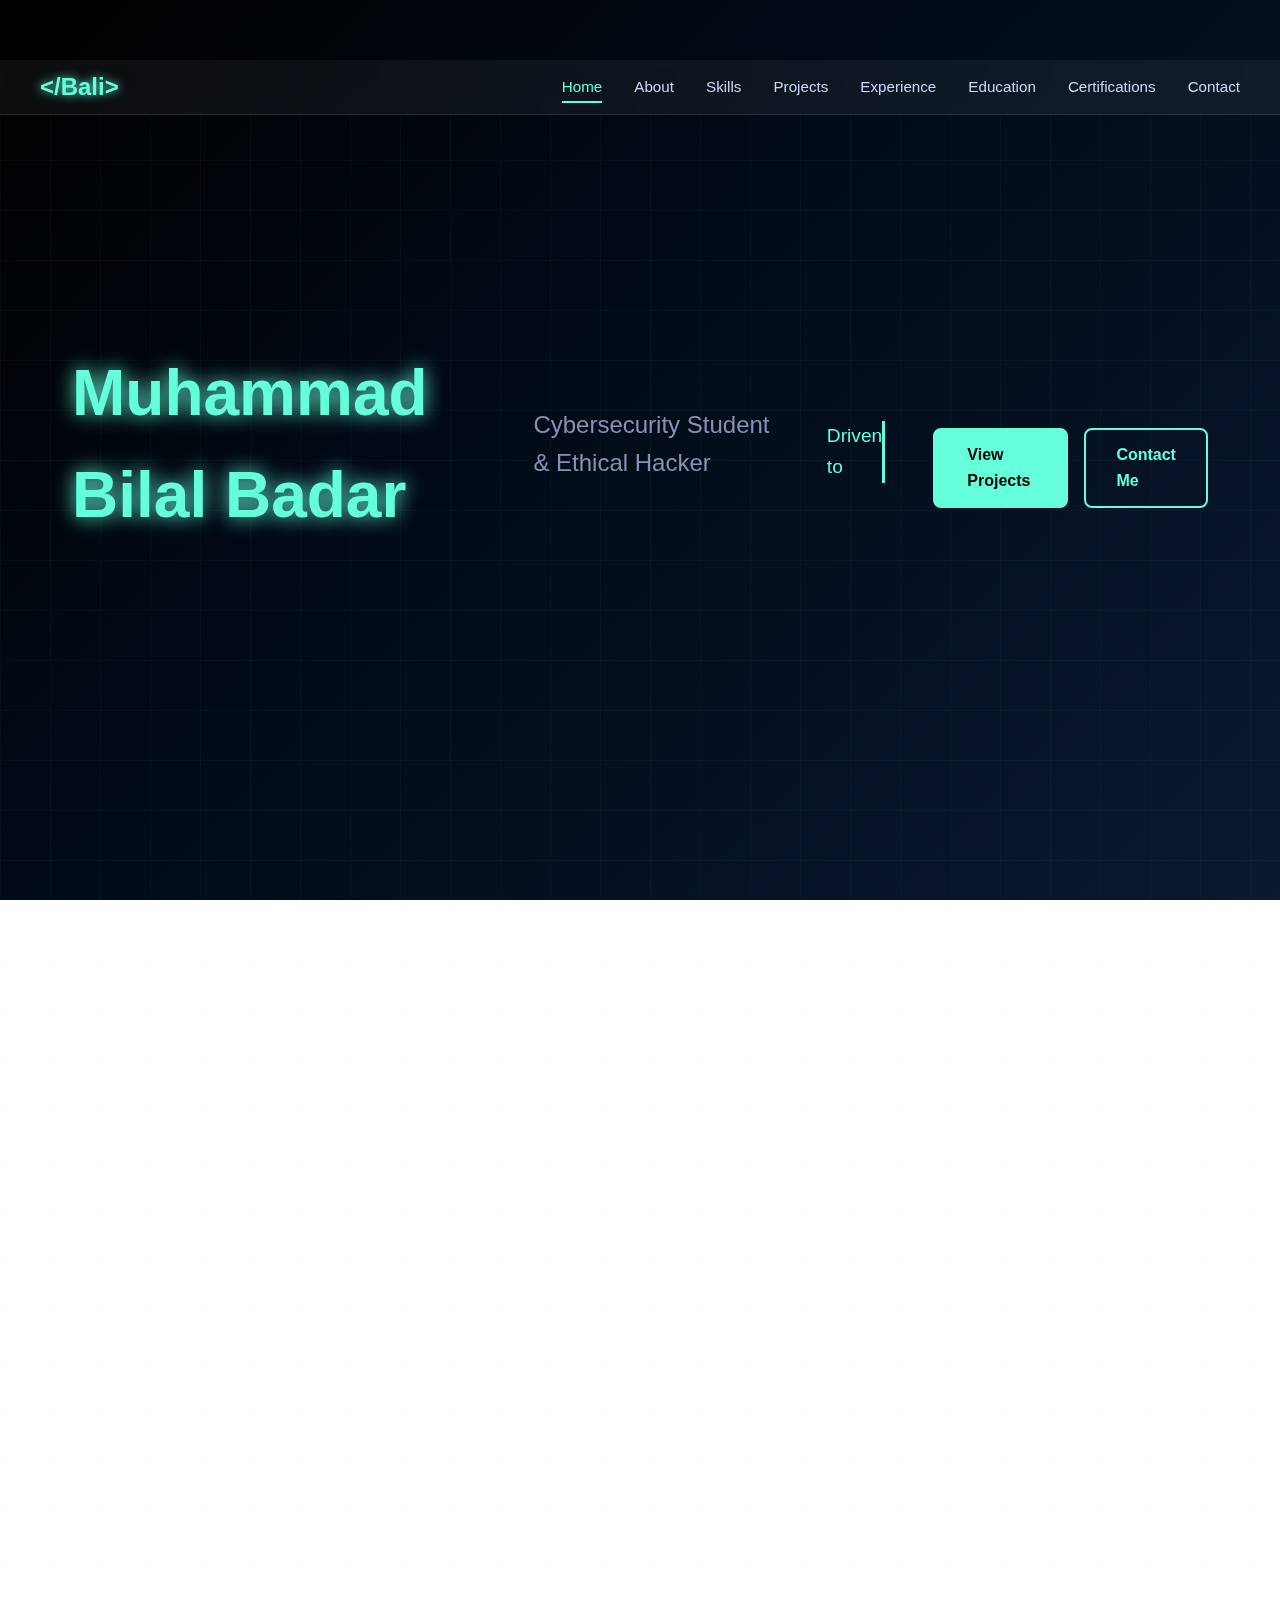
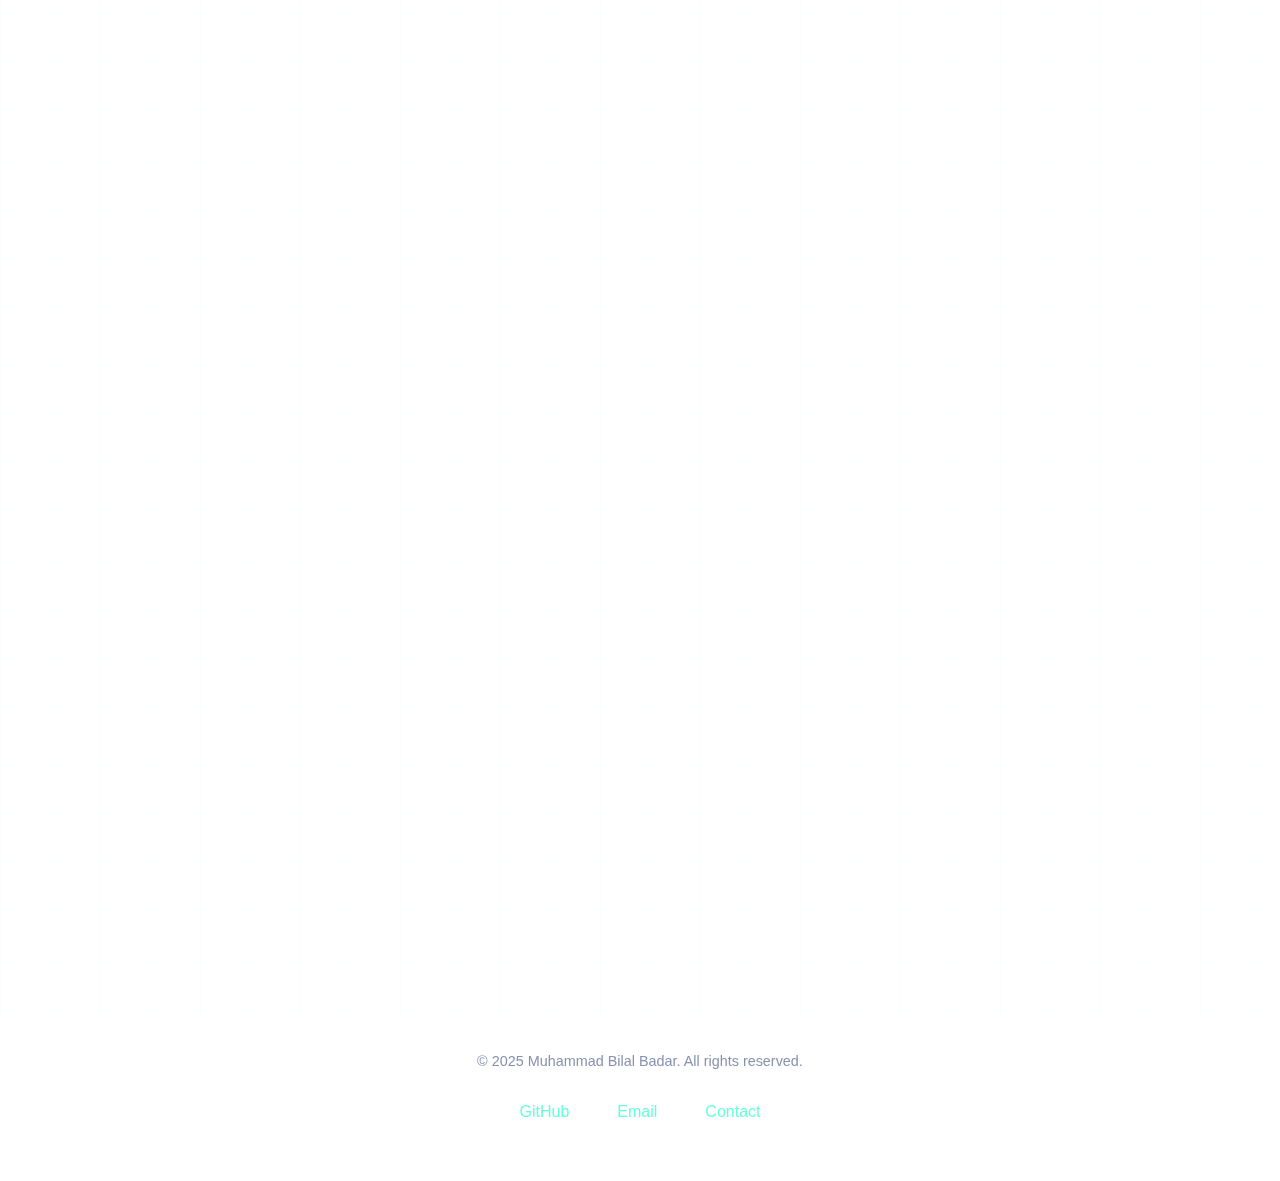
<file: index.html>
<!DOCTYPE html>
<html lang="en">
<head>
    <meta charset="UTF-8">
    <meta name="viewport" content="width=device-width, initial-scale=1.0">
    <meta name="description" content="Muhammad Bilal Badar - Cybersecurity Student & Ethical Hacker Portfolio">
    <meta name="keywords" content="Cybersecurity, Ethical Hacking, CTF, Penetration Testing, Security">
    <meta name="author" content="Muhammad Bilal Badar">
    <title>Home | Muhammad Bilal Badar - Cybersecurity Portfolio</title>
    <link rel="stylesheet" href="style.css">
</head>
<body>
    <!-- NAVIGATION -->
    <nav>
        <div class="nav-container">
            <a href="index.html" class="logo">&lt;/Bali&gt;</a>
            <ul class="nav-links">
                <li><a href="index.html">Home</a></li>
                <li><a href="about.html">About</a></li>
                <li><a href="skills.html">Skills</a></li>
                <li><a href="projects.html">Projects</a></li>
                <li><a href="experience.html">Experience</a></li>
                <li><a href="education.html">Education</a></li>
                <li><a href="certifications.html">Certifications</a></li>
                <li><a href="contact.html">Contact</a></li>
            </ul>
            <div class="menu-toggle">
                <span></span>
                <span></span>
                <span></span>
            </div>
        </div>
    </nav>

    <!-- MAIN CONTENT -->
    <main>
        <div class="container">
            <!-- HERO SECTION -->
            <section class="hero">
                <div class="hero-content">
                    <h1 class="hero-title">Muhammad Bilal Badar</h1>
                    <p class="hero-subtitle">Cybersecurity Student & Ethical Hacker</p>
                    <p class="typing-text"></p>
                    
                    <div class="hero-buttons">
                        <a href="projects.html" class="btn btn-primary">View Projects</a>
                        <a href="contact.html" class="btn">Contact Me</a>
                    </div>
                </div>
            </section>

            <!-- INTRODUCTION SECTION -->
            <section class="section">
                <h2 class="section-title">Welcome to My Digital Domain</h2>
                <p class="section-subtitle">Where security meets innovation</p>
                
                <div class="cards-grid">
                    <div class="card">
                        <div class="card-title">🛡️ Security Focused</div>
                        <p class="card-description">
                            Passionate about identifying vulnerabilities and building robust defense mechanisms. 
                            My journey in cybersecurity is driven by curiosity and a commitment to ethical practices.
                        </p>
                    </div>
                    
                    <div class="card">
                        <div class="card-title">🎯 CTF Competitor</div>
                        <p class="card-description">
                            Active participant in Capture The Flag competitions, constantly sharpening skills in 
                            cryptography, web exploitation, reverse engineering, and forensics.
                        </p>
                    </div>
                    
                    <div class="card">
                        <div class="card-title">💻 Hands-On Developer</div>
                        <p class="card-description">
                            Building practical security tools and applications. From vulnerability scanners to 
                            monitoring systems, I believe in learning by creating.
                        </p>
                    </div>
                </div>
            </section>

            <!-- HIGHLIGHTS SECTION -->
            <section class="section">
                <h2 class="section-title">Current Focus</h2>
                <div style="color: var(--text-secondary); line-height: 2;">
                    <p style="margin-bottom: 1rem;">
                        🔍 <strong style="color: var(--neon-cyan);">Offensive Security Research:</strong> 
                        Diving deep into penetration testing methodologies, vulnerability assessment, and exploit development.
                    </p>
                    <p style="margin-bottom: 1rem;">
                        🌐 <strong style="color: var(--neon-cyan);">Threat Intelligence:</strong> 
                        Analyzing emerging threats, studying attack patterns, and understanding adversary tactics.
                    </p>
                    <p style="margin-bottom: 1rem;">
                        🔐 <strong style="color: var(--neon-cyan);">Security Tool Development:</strong> 
                        Creating automated reconnaissance tools, custom exploits, and security monitoring solutions.
                    </p>
                    <p style="margin-bottom: 1rem;">
                        📚 <strong style="color: var(--neon-cyan);">Continuous Learning:</strong> 
                        Currently pursuing certifications in offensive security and expanding knowledge in cloud security and malware analysis.
                    </p>
                </div>
            </section>

            <!-- QUICK STATS -->
            <section class="section">
                <h2 class="section-title">Quick Stats</h2>
                <div class="cards-grid">
                    <div class="card text-center">
                        <h3 style="font-size: 3rem; color: var(--neon-cyan); margin-bottom: 0.5rem;">8+</h3>
                        <p style="color: var(--text-secondary);">Security Projects</p>
                    </div>
                    <div class="card text-center">
                        <h3 style="font-size: 3rem; color: var(--neon-cyan); margin-bottom: 0.5rem;">2</h3>
                        <p style="color: var(--text-secondary);">Internship Experiences</p>
                    </div>
                    <div class="card text-center">
                        <h3 style="font-size: 3rem; color: var(--neon-cyan); margin-bottom: 0.5rem;">3+</h3>
                        <p style="color: var(--text-secondary);">Certifications</p>
                    </div>
                </div>
            </section>

            <!-- CALL TO ACTION -->
            <section class="section text-center">
                <h2 class="section-title">Let's Build Something Secure</h2>
                <p class="section-subtitle" style="margin-bottom: 2rem;">
                    Interested in collaborating on security projects or discussing cybersecurity topics?
                </p>
                <div style="display: flex; gap: 1rem; justify-content: center; flex-wrap: wrap;">
                    <a href="contact.html" class="btn btn-primary">Get In Touch</a>
                    <a href="projects.html" class="btn">Explore My Work</a>
                    <a href="https://github.com/devdas36" target="_blank" class="btn">GitHub Profile</a>
                </div>
            </section>
        </div>
    </main>

    <!-- FOOTER -->
    <footer>
        <p class="footer-text">© 2025 Muhammad Bilal Badar. All rights reserved.</p>
        <div class="footer-links">
            <a href="https://github.com/devdas36" target="_blank">GitHub</a>
            <a href="mailto:badarmuhammadbilal@gmail.com">Email</a>
            <a href="contact.html">Contact</a>
        </div>
    </footer>

    <script src="script.js"></script>
</body>
</html>
</file>
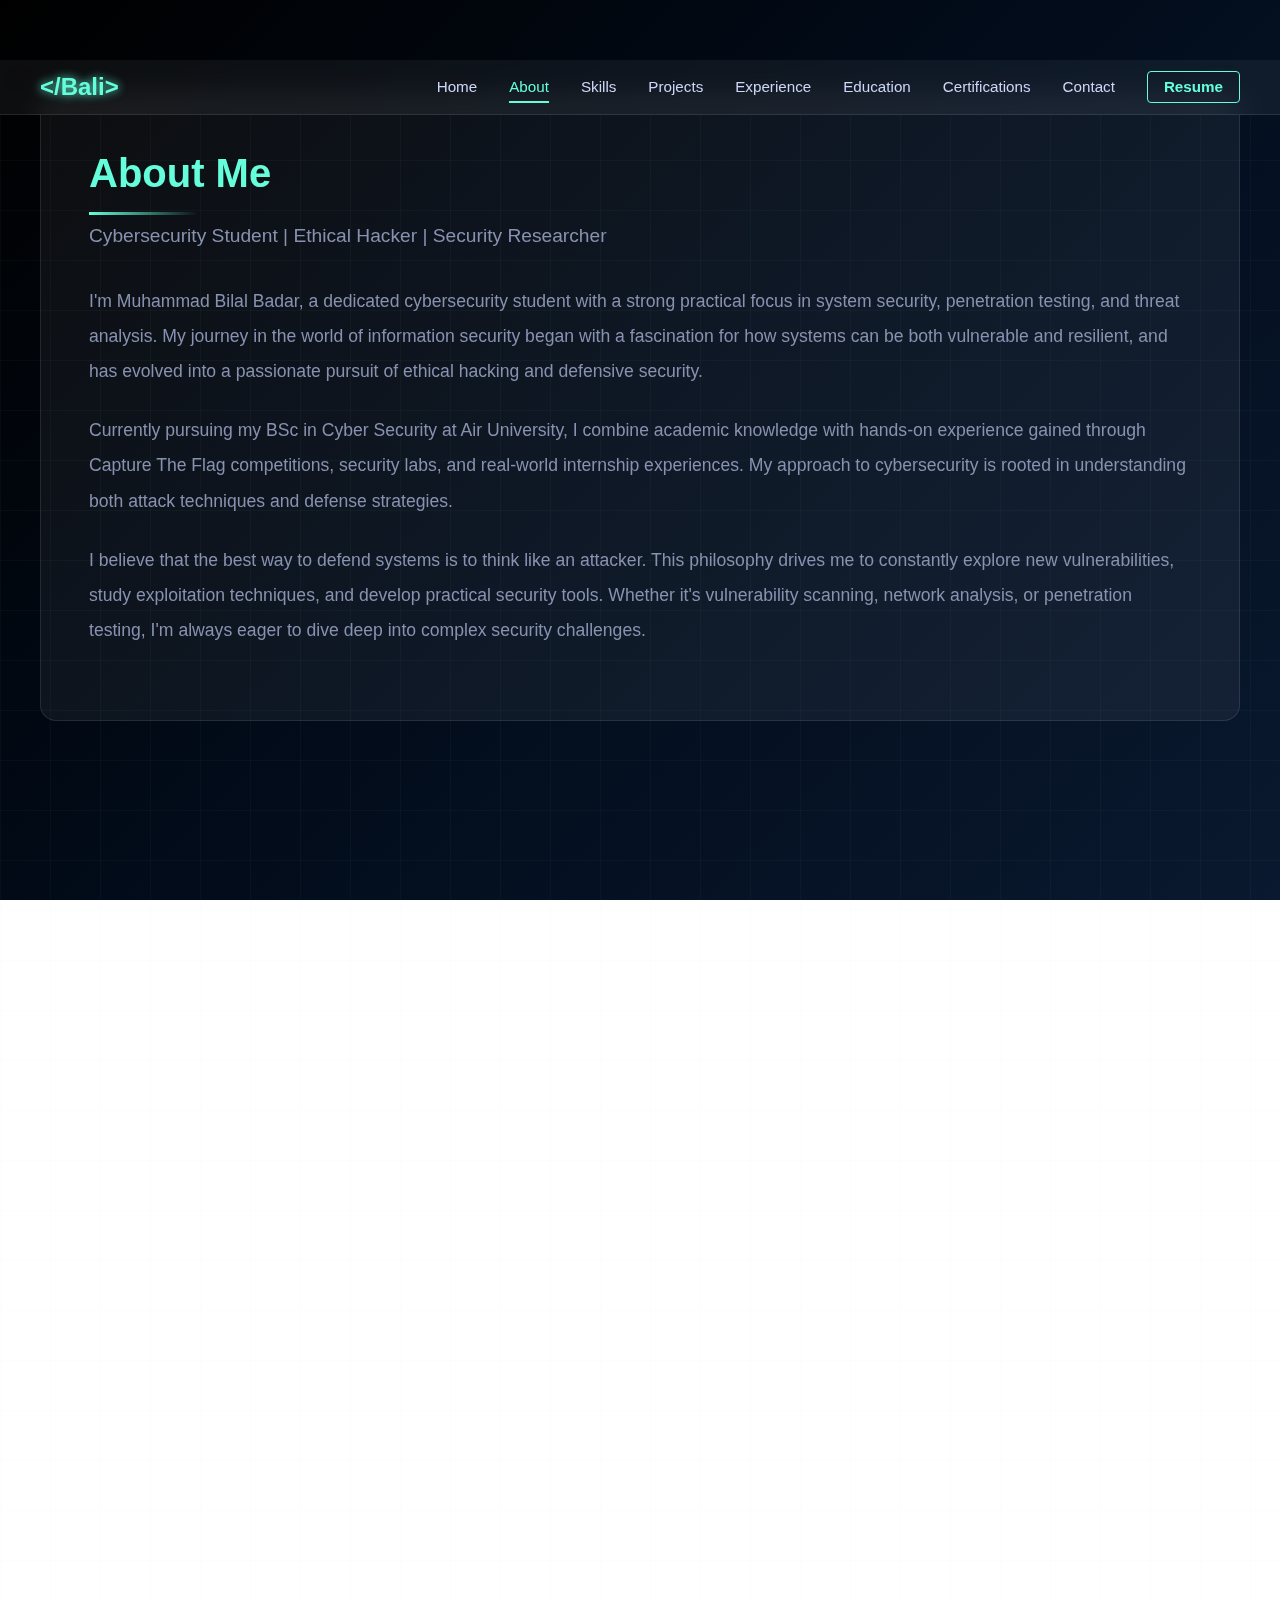
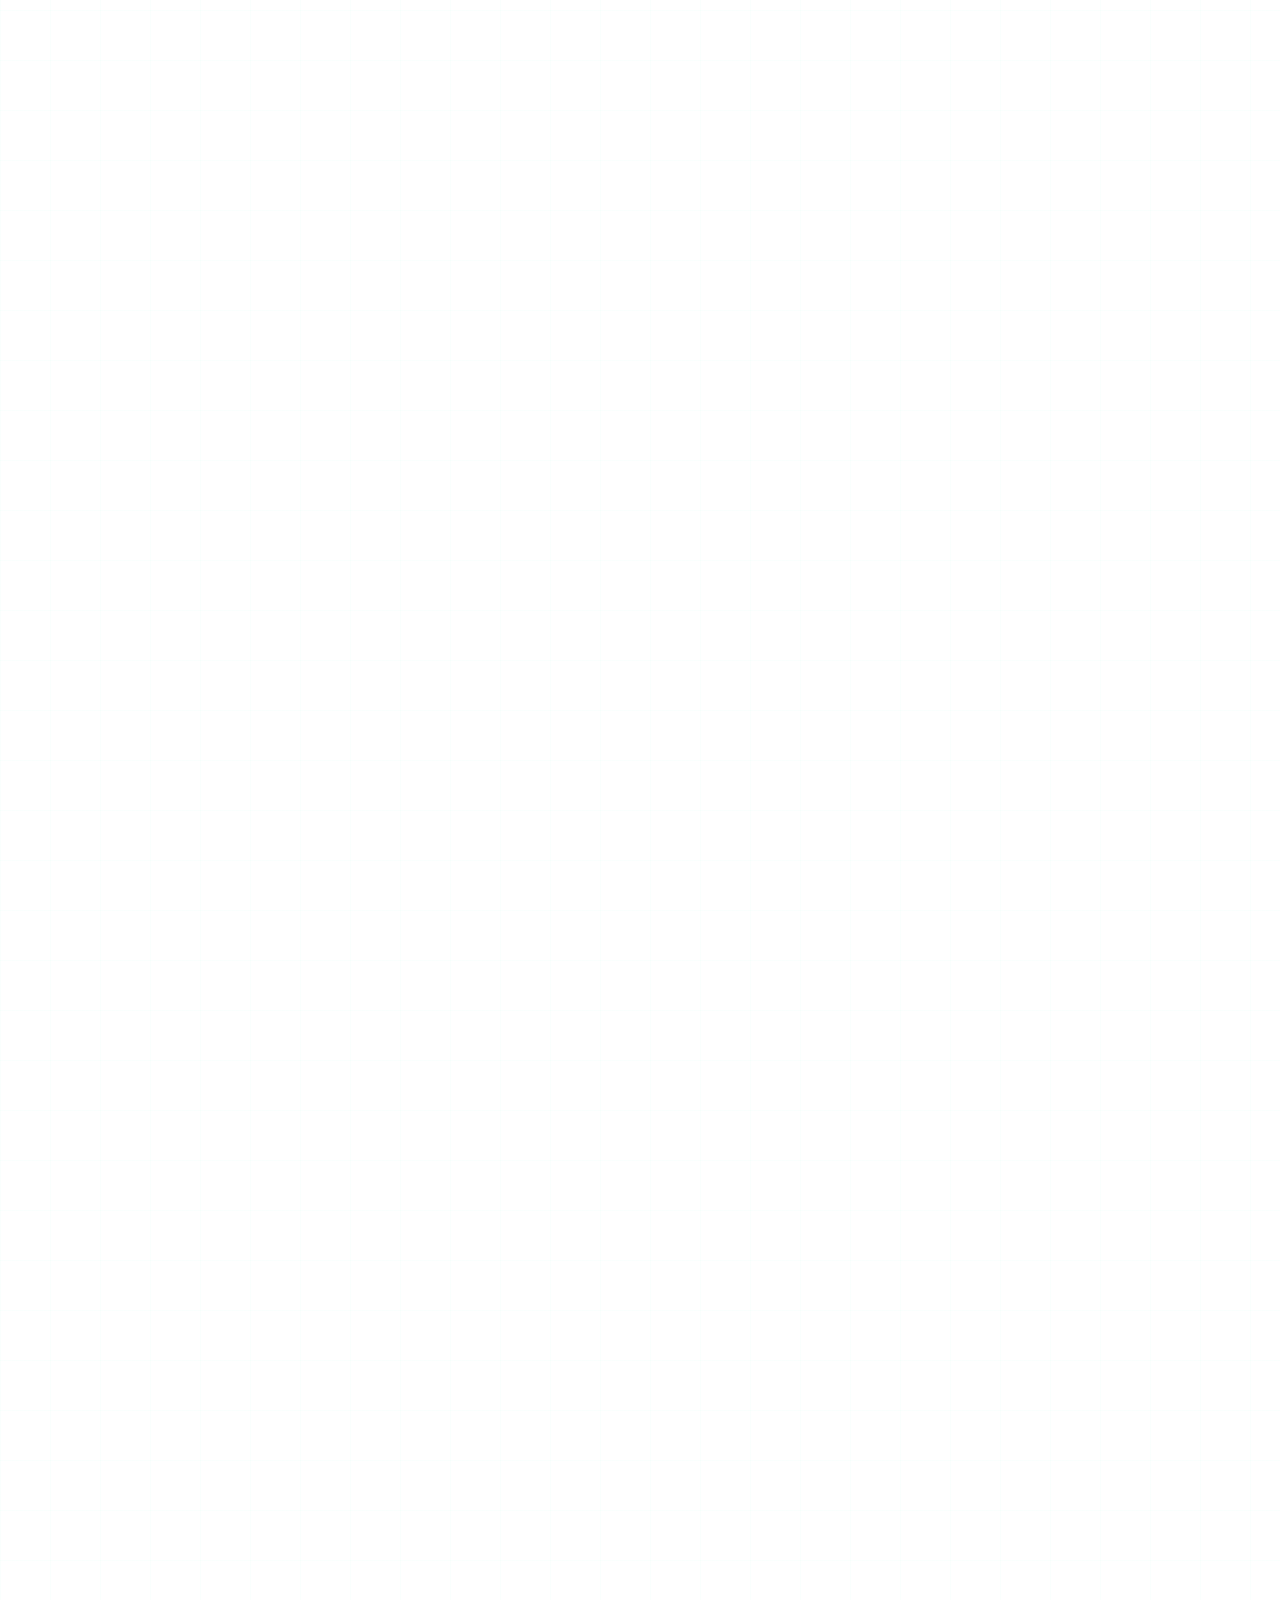
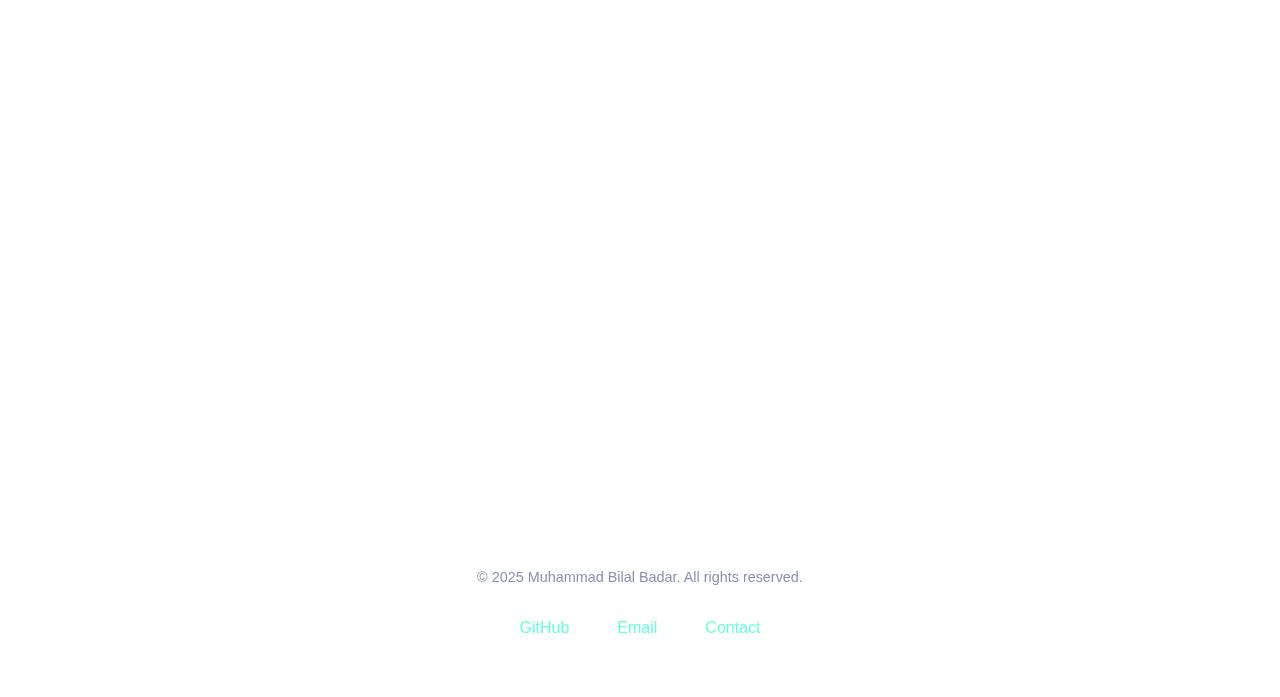
<file: about.html>
<!DOCTYPE html>
<html lang="en">
<head>
    <meta charset="UTF-8">
    <meta name="viewport" content="width=device-width, initial-scale=1.0">
    <meta name="description" content="About Muhammad Bilal Badar - Cybersecurity Student & Ethical Hacker">
    <title>About | Muhammad Bilal Badar</title>
    <link rel="stylesheet" href="style.css">
</head>
<body>
    <!-- NAVIGATION -->
    <nav>
        <div class="nav-container">
            <a href="index.html" class="logo">&lt;/Bali&gt;</a>
            <ul class="nav-links">
                <li><a href="index.html">Home</a></li>
                <li><a href="about.html">About</a></li>
                <li><a href="skills.html">Skills</a></li>
                <li><a href="projects.html">Projects</a></li>
                <li><a href="experience.html">Experience</a></li>
                <li><a href="education.html">Education</a></li>
                <li><a href="certifications.html">Certifications</a></li>
                <li><a href="contact.html">Contact</a></li>
                <li><a href="Assets/Muhammad Bilal Badar Resume.pdf" target="_blank" class="resume-link">Resume</a></li>
            </ul>
            <div class="menu-toggle">
                <span></span>
                <span></span>
                <span></span>
            </div>
        </div>
    </nav>

    <!-- MAIN CONTENT -->
    <main>
        <div class="container">
            <!-- ABOUT HEADER -->
            <section class="section">
                <h1 class="section-title">About Me</h1>
                <p class="section-subtitle">Cybersecurity Student | Ethical Hacker | Security Researcher</p>
                
                <div style="color: var(--text-secondary); line-height: 2; font-size: 1.1rem;">
                    <p style="margin-bottom: 1.5rem;">
                        I'm Muhammad Bilal Badar, a dedicated cybersecurity student with a strong practical focus 
                        in system security, penetration testing, and threat analysis. My journey in the world of 
                        information security began with a fascination for how systems can be both vulnerable and 
                        resilient, and has evolved into a passionate pursuit of ethical hacking and defensive security.
                    </p>
                    
                    <p style="margin-bottom: 1.5rem;">
                        Currently pursuing my BSc in Cyber Security at Air University, I combine academic knowledge 
                        with hands-on experience gained through Capture The Flag competitions, security labs, and 
                        real-world internship experiences. My approach to cybersecurity is rooted in understanding 
                        both attack techniques and defense strategies.
                    </p>
                    
                    <p style="margin-bottom: 1.5rem;">
                        I believe that the best way to defend systems is to think like an attacker. This philosophy 
                        drives me to constantly explore new vulnerabilities, study exploitation techniques, and develop 
                        practical security tools. Whether it's vulnerability scanning, network analysis, or penetration 
                        testing, I'm always eager to dive deep into complex security challenges.
                    </p>
                </div>
            </section>

            <!-- PROFESSIONAL PHILOSOPHY -->
            <section class="section">
                <h2 class="section-title">Professional Philosophy</h2>
                <div class="cards-grid">
                    <div class="card">
                        <div class="card-title">🎯 Mission-Driven</div>
                        <p class="card-description">
                            My mission is to contribute to a safer digital world by identifying vulnerabilities 
                            before malicious actors can exploit them. Every project I work on is an opportunity 
                            to strengthen security postures and protect critical systems.
                        </p>
                    </div>
                    
                    <div class="card">
                        <div class="card-title">🧠 Continuous Learner</div>
                        <p class="card-description">
                            Cybersecurity is an ever-evolving field. I dedicate time daily to learning new 
                            techniques, studying emerging threats, and staying updated with the latest security 
                            research and tools. The learning never stops.
                        </p>
                    </div>
                    
                    <div class="card">
                        <div class="card-title">⚖️ Ethical Approach</div>
                        <p class="card-description">
                            Ethics and responsibility are at the core of everything I do. I believe in using 
                            security knowledge for good, following responsible disclosure practices, and 
                            maintaining the highest standards of professional conduct.
                        </p>
                    </div>
                </div>
            </section>

            <!-- AREAS OF INTEREST -->
            <section class="section">
                <h2 class="section-title">Areas of Interest</h2>
                <div style="color: var(--text-secondary); line-height: 2;">
                    <div style="margin-bottom: 2rem;">
                        <h3 style="color: var(--neon-cyan); margin-bottom: 0.5rem;">🔍 Offensive Security</h3>
                        <p>
                            Deep interest in penetration testing, vulnerability research, and exploit development. 
                            I enjoy the challenge of finding creative ways to break into systems (ethically) and 
                            understanding the attacker's mindset. My work includes web application security, 
                            network penetration testing, and binary exploitation.
                        </p>
                    </div>
                    
                    <div style="margin-bottom: 2rem;">
                        <h3 style="color: var(--neon-cyan); margin-bottom: 0.5rem;">🛡️ Defensive Security</h3>
                        <p>
                            Equally passionate about building robust defenses. I work on security monitoring, 
                            intrusion detection, log analysis, and incident response. Understanding both offense 
                            and defense gives me a holistic view of security architecture and threat mitigation.
                        </p>
                    </div>
                    
                    <div style="margin-bottom: 2rem;">
                        <h3 style="color: var(--neon-cyan); margin-bottom: 0.5rem;">🌐 Threat Intelligence</h3>
                        <p>
                            Fascinated by the world of cyber threat intelligence. I analyze threat actors, track 
                            emerging attack campaigns, study indicators of compromise, and research adversary 
                            tactics, techniques, and procedures (TTPs) following the MITRE ATT&CK framework.
                        </p>
                    </div>
                    
                    <div style="margin-bottom: 2rem;">
                        <h3 style="color: var(--neon-cyan); margin-bottom: 0.5rem;">🔐 Application Security</h3>
                        <p>
                            Focused on identifying and fixing vulnerabilities in software applications. My experience 
                            includes analyzing OWASP Top 10 vulnerabilities, conducting secure code reviews, and 
                            developing automated security testing tools for web and mobile applications.
                        </p>
                    </div>
                    
                    <div style="margin-bottom: 2rem;">
                        <h3 style="color: var(--neon-cyan); margin-bottom: 0.5rem;">💻 Security Tool Development</h3>
                        <p>
                            I believe in automation and efficiency. I develop custom security tools to automate 
                            reconnaissance, vulnerability scanning, and exploitation. My tools are built with Python, 
                            C/C++, and Assembly, focusing on performance and practical utility.
                        </p>
                    </div>
                </div>
            </section>

            <!-- PERSONAL APPROACH -->
            <section class="section">
                <h2 class="section-title">My Approach to Security</h2>
                <div style="color: var(--text-secondary); line-height: 2;">
                    <p style="margin-bottom: 1rem;">
                        <strong style="color: var(--neon-cyan);">1. Understand Before Attacking:</strong> 
                        I spend significant time in the reconnaissance phase, understanding the target system's 
                        architecture, technologies, and potential attack surfaces before attempting any exploitation.
                    </p>
                    <p style="margin-bottom: 1rem;">
                        <strong style="color: var(--neon-cyan);">2. Document Everything:</strong> 
                        Detailed documentation is crucial. I maintain comprehensive notes on vulnerabilities found, 
                        exploitation techniques used, and remediation recommendations to ensure clear communication 
                        with stakeholders.
                    </p>
                    <p style="margin-bottom: 1rem;">
                        <strong style="color: var(--neon-cyan);">3. Think Like an Attacker, Act Like a Defender:</strong> 
                        This dual perspective allows me to anticipate attack vectors while designing effective 
                        defensive strategies. It's about staying one step ahead.
                    </p>
                    <p style="margin-bottom: 1rem;">
                        <strong style="color: var(--neon-cyan);">4. Never Stop Experimenting:</strong> 
                        I maintain a home lab environment where I regularly test new tools, techniques, and 
                        exploitation methods in a safe, controlled setting. Experimentation is key to mastery.
                    </p>
                    <p style="margin-bottom: 1rem;">
                        <strong style="color: var(--neon-cyan);">5. Share Knowledge:</strong> 
                        I believe in giving back to the security community through writeups, blog posts, and 
                        open-source tool development. The community has taught me so much, and I aim to contribute 
                        back in meaningful ways.
                    </p>
                </div>
            </section>

            <!-- BEYOND SECURITY -->
            <section class="section">
                <h2 class="section-title">Beyond Cybersecurity</h2>
                <div class="cards-grid">
                    <div class="card">
                        <div class="card-title">📚 Reading</div>
                        <p class="card-description">
                            Avid reader of security research papers, technical books, and cybersecurity blogs. 
                            Always on the lookout for new perspectives and insights from industry experts.
                        </p>
                    </div>
                    
                    <div class="card">
                        <div class="card-title">🎮 CTF Challenges</div>
                        <p class="card-description">
                            Regular participant in online CTF competitions. These challenges keep my skills 
                            sharp and introduce me to creative problem-solving approaches in a competitive environment.
                        </p>
                    </div>
                </div>
            </section>

            <!-- CALL TO ACTION -->
            <section class="section text-center">
                <h2 class="section-title">Let's Connect</h2>
                <p class="section-subtitle" style="margin-bottom: 2rem;">
                    Interested in collaboration, discussing security research, or just want to connect?
                </p>
                <div style="display: flex; gap: 1rem; justify-content: center; flex-wrap: wrap;">
                    <a href="contact.html" class="btn btn-primary">Contact Me</a>
                    <a href="projects.html" class="btn">View My Projects</a>
                    <a href="experience.html" class="btn">Experience</a>
                </div>
            </section>
        </div>
    </main>

    <!-- FOOTER -->
    <footer>
        <p class="footer-text">© 2025 Muhammad Bilal Badar. All rights reserved.</p>
        <div class="footer-links">
            <a href="https://github.com/bali-36" target="_blank">GitHub</a>
            <a href="mailto:badarmuhammadbilal@gmail.com">Email</a>
            <a href="contact.html">Contact</a>
        </div>
    </footer>

    <script src="script.js"></script>
</body>
</html>
</file>
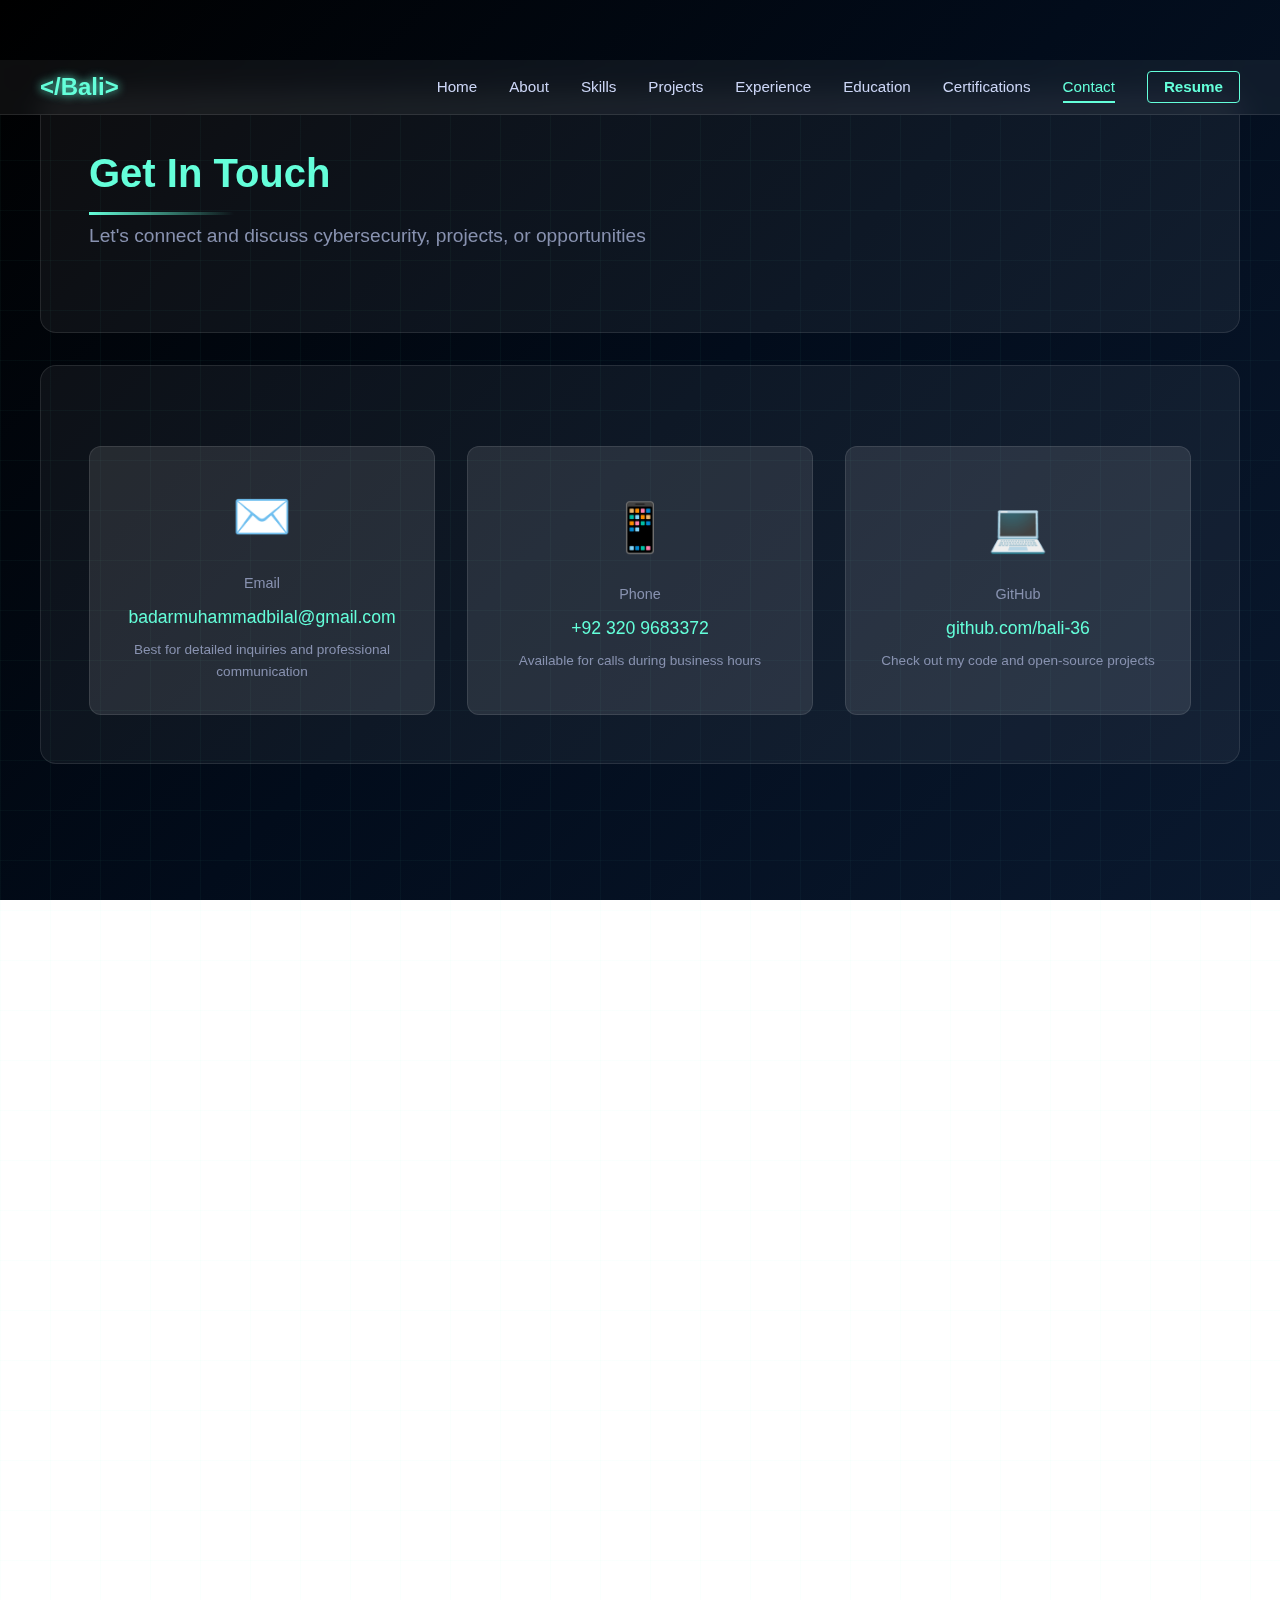
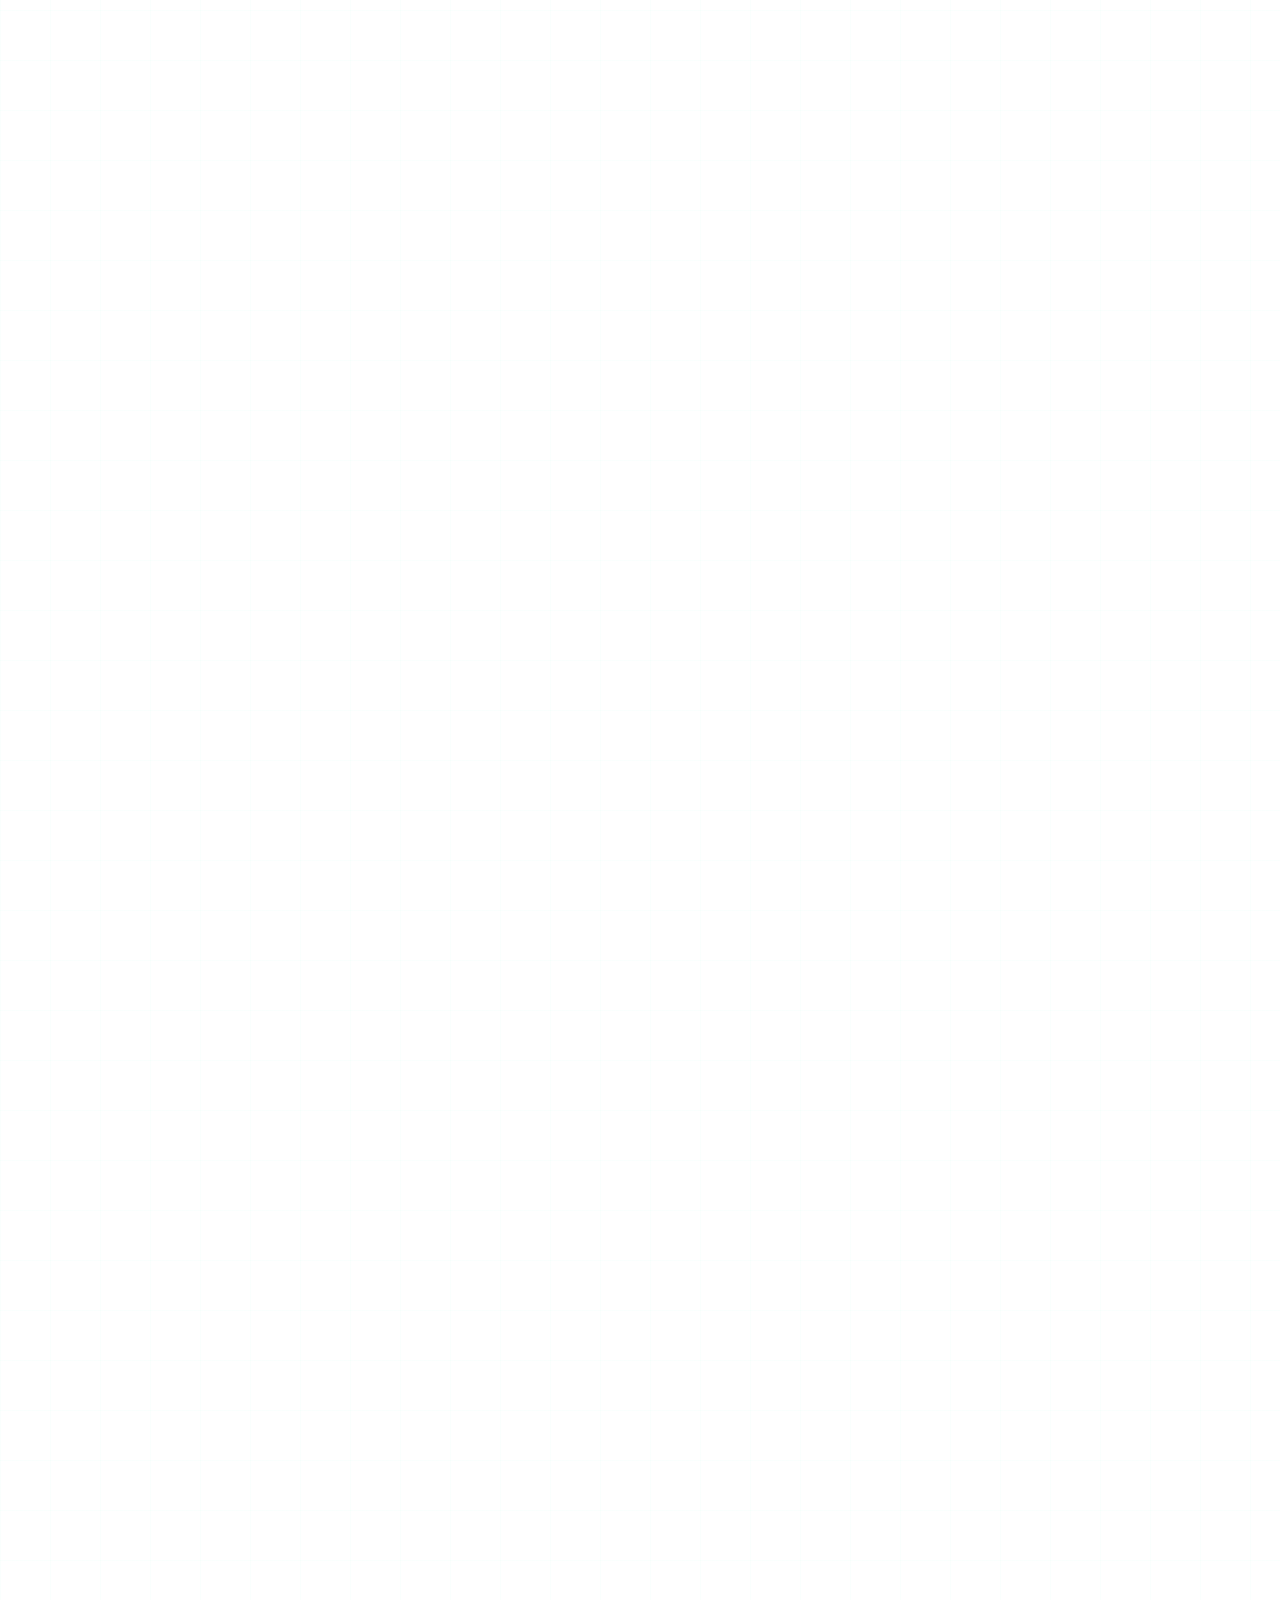
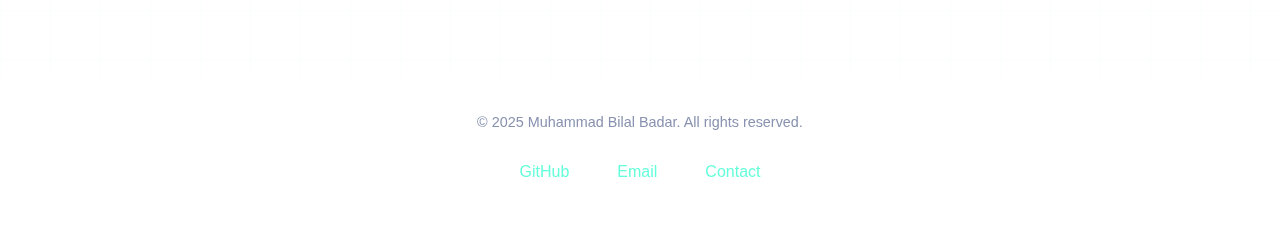
<file: contact.html>
<!DOCTYPE html>
<html lang="en">
<head>
    <meta charset="UTF-8">
    <meta name="viewport" content="width=device-width, initial-scale=1.0">
    <meta name="description" content="Contact Muhammad Bilal Badar - Cybersecurity Professional">
    <title>Contact | Muhammad Bilal Badar</title>
    <link rel="stylesheet" href="style.css">
</head>
<body>
    <!-- NAVIGATION -->
    <nav>
        <div class="nav-container">
            <a href="index.html" class="logo">&lt;/Bali&gt;</a>
            <ul class="nav-links">
                <li><a href="index.html">Home</a></li>
                <li><a href="about.html">About</a></li>
                <li><a href="skills.html">Skills</a></li>
                <li><a href="projects.html">Projects</a></li>
                <li><a href="experience.html">Experience</a></li>
                <li><a href="education.html">Education</a></li>
                <li><a href="certifications.html">Certifications</a></li>
                <li><a href="contact.html">Contact</a></li>
                <li><a href="Assets/Muhammad Bilal Badar Resume.pdf" target="_blank" class="resume-link">Resume</a></li>
            </ul>
            <div class="menu-toggle">
                <span></span>
                <span></span>
                <span></span>
            </div>
        </div>
    </nav>

    <!-- MAIN CONTENT -->
    <main>
        <div class="container">
            <!-- HEADER -->
            <section class="section">
                <h1 class="section-title">Get In Touch</h1>
                <p class="section-subtitle">Let's connect and discuss cybersecurity, projects, or opportunities</p>
            </section>

            <!-- CONTACT INFO -->
            <section class="section">
                <div class="contact-info">
                    <!-- Email -->
                    <div class="contact-card">
                        <div class="contact-icon">✉️</div>
                        <div class="contact-label">Email</div>
                        <div class="contact-value">
                            <a href="mailto:badarmuhammadbilal@gmail.com">badarmuhammadbilal@gmail.com</a>
                        </div>
                        <p style="font-size: 0.85rem; color: var(--text-secondary); margin-top: 0.5rem;">
                            Best for detailed inquiries and professional communication
                        </p>
                    </div>

                    <!-- Phone -->
                    <div class="contact-card">
                        <div class="contact-icon">📱</div>
                        <div class="contact-label">Phone</div>
                        <div class="contact-value">
                            <a href="tel:+923209683372">+92 320 9683372</a>
                        </div>
                        <p style="font-size: 0.85rem; color: var(--text-secondary); margin-top: 0.5rem;">
                            Available for calls during business hours
                        </p>
                    </div>

                    <!-- GitHub -->
                    <div class="contact-card">
                        <div class="contact-icon">💻</div>
                        <div class="contact-label">GitHub</div>
                        <div class="contact-value">
                            <a href="https://github.com/bali-36" target="_blank">github.com/bali-36</a>
                        </div>
                        <p style="font-size: 0.85rem; color: var(--text-secondary); margin-top: 0.5rem;">
                            Check out my code and open-source projects
                        </p>
                    </div>
                </div>
            </section>

            <!-- SOCIAL & PROFESSIONAL -->
            <section class="section">
                <h2 class="section-title">Professional Networks</h2>
                <div class="cards-grid">
                    <div class="card">
                        <div class="card-title">
                            <svg xmlns="http://www.w3.org/2000/svg" width="24" height="24" viewBox="0 0 24 24" fill="#0A66C2" style="vertical-align: middle; margin-right: 0.5rem;">
                                <path d="M20.447 20.452h-3.554v-5.569c0-1.328-.027-3.037-1.852-3.037-1.853 0-2.136 1.445-2.136 2.939v5.667H9.351V9h3.414v1.561h.046c.477-.9 1.637-1.85 3.37-1.85 3.601 0 4.267 2.37 4.267 5.455v6.286zM5.337 7.433c-1.144 0-2.063-.926-2.063-2.065 0-1.138.92-2.063 2.063-2.063 1.14 0 2.064.925 2.064 2.063 0 1.139-.925 2.065-2.064 2.065zm1.782 13.019H3.555V9h3.564v11.452zM22.225 0H1.771C.792 0 0 .774 0 1.729v20.542C0 23.227.792 24 1.771 24h20.451C23.2 24 24 23.227 24 22.271V1.729C24 .774 23.2 0 22.222 0h.003z"/>
                            </svg>
                            LinkedIn
                        </div>
                        <p class="card-description">
                            Connect with me on LinkedIn for professional networking, career updates, 
                            and industry discussions. I regularly share cybersecurity insights and articles.
                        </p>
                        <div style="margin-top: 1rem;">
                            <a href="https://linkedin.com/in/muhammad-bilal-badar" target="_blank" class="btn" style="font-size: 0.9rem; padding: 0.5rem 1rem;">Connect on LinkedIn</a>
                        </div>
                    </div>

                    <div class="card">
                        <div class="card-title">
                            <svg xmlns="http://www.w3.org/2000/svg" width="24" height="24" viewBox="0 0 24 24" fill="#ffffff" style="vertical-align: middle; margin-right: 0.5rem;">
                                <path d="M18.244 2.25h3.308l-7.227 8.26 8.502 11.24H16.17l-5.214-6.817L4.99 21.75H1.68l7.73-8.835L1.254 2.25H8.08l4.713 6.231zm-1.161 17.52h1.833L7.084 4.126H5.117z"/>
                            </svg>
                            Twitter
                        </div>
                        <p class="card-description">
                            Follow me on Twitter for real-time updates on security research, CTF 
                            participation, and thoughts on latest cyber threats and vulnerabilities.
                        </p>
                        <div style="margin-top: 1rem;">
                            <a href="https://x.com/its_bilalbadar" target="_blank" class="btn" style="font-size: 0.9rem; padding: 0.5rem 1rem;">Follow on Twitter</a>
                        </div>
                    </div>

                    <div class="card">
                        <div class="card-title">
                            <svg xmlns="http://www.w3.org/2000/svg" width="24" height="24" viewBox="0 0 24 24" fill="#5865F2" style="vertical-align: middle; margin-right: 0.5rem;">
                                <path d="M20.317 4.37a19.791 19.791 0 0 0-4.885-1.515.074.074 0 0 0-.079.037c-.21.375-.444.864-.608 1.25a18.27 18.27 0 0 0-5.487 0 12.64 12.64 0 0 0-.617-1.25.077.077 0 0 0-.079-.037A19.736 19.736 0 0 0 3.677 4.37a.07.07 0 0 0-.032.027C.533 9.046-.32 13.58.099 18.057a.082.082 0 0 0 .031.057 19.9 19.9 0 0 0 5.993 3.03.078.078 0 0 0 .084-.028c.462-.63.874-1.295 1.226-1.994a.076.076 0 0 0-.041-.106 13.107 13.107 0 0 1-1.872-.892.077.077 0 0 1-.008-.128 10.2 10.2 0 0 0 .372-.292.074.074 0 0 1 .077-.01c3.928 1.793 8.18 1.793 12.062 0a.074.074 0 0 1 .078.01c.12.098.246.198.373.292a.077.077 0 0 1-.006.127 12.299 12.299 0 0 1-1.873.892.077.077 0 0 0-.041.107c.36.698.772 1.362 1.225 1.993a.076.076 0 0 0 .084.028 19.839 19.839 0 0 0 6.002-3.03.077.077 0 0 0 .032-.054c.5-5.177-.838-9.674-3.549-13.66a.061.061 0 0 0-.031-.03zM8.02 15.33c-1.183 0-2.157-1.085-2.157-2.419 0-1.333.956-2.419 2.157-2.419 1.21 0 2.176 1.096 2.157 2.42 0 1.333-.956 2.418-2.157 2.418zm7.975 0c-1.183 0-2.157-1.085-2.157-2.419 0-1.333.955-2.419 2.157-2.419 1.21 0 2.176 1.096 2.157 2.42 0 1.333-.946 2.418-2.157 2.418z"/>
                            </svg>
                            Discord
                        </div>
                        <p class="card-description">
                            Join me on Discord for real-time discussions about cybersecurity, CTF challenges, 
                            and collaborative learning. Part of several security communities.
                        </p>
                        <div style="margin-top: 1rem;">
                            <a href="https://discord.gg/j52DSZJ8" target="_blank" class="btn" style="font-size: 0.9rem; padding: 0.5rem 1rem;">Connect on Discord</a>
                        </div>
                    </div>
                </div>
            </section>

            <!-- WHAT I'M LOOKING FOR -->
            <section class="section">
                <h2 class="section-title">What I'm Looking For</h2>
                <div style="color: var(--text-secondary); line-height: 2;">
                    <p style="margin-bottom: 1.5rem;">
                        I'm actively seeking opportunities to grow as a cybersecurity professional. 
                        Here are areas where I'd love to connect:
                    </p>
                    
                    <div class="cards-grid">
                        <div class="card">
                            <div class="card-title">💼 Career Opportunities</div>
                            <p class="card-description">
                                Entry-level to junior positions in penetration testing, security analysis, 
                                threat intelligence, or application security. Particularly interested in 
                                roles that offer hands-on technical work and continuous learning.
                            </p>
                        </div>
                        
                        <div class="card">
                            <div class="card-title">🤝 Collaboration</div>
                            <p class="card-description">
                                Open to collaborating on security research projects, tool development, 
                                vulnerability research, or open-source security initiatives. Let's build 
                                something impactful together.
                            </p>
                        </div>
                        
                        <div class="card">
                            <div class="card-title">🎓 Mentorship</div>
                            <p class="card-description">
                                Seeking mentorship from experienced security professionals who can provide 
                                guidance on career development, advanced technical skills, and navigating 
                                the cybersecurity industry.
                            </p>
                        </div>
                        
                        <div class="card">
                            <div class="card-title">🗣️ Speaking & Workshops</div>
                            <p class="card-description">
                                Interested in presenting at security meetups, conducting workshops, or 
                                participating in panel discussions about cybersecurity topics, especially 
                                around ethical hacking and offensive security.
                            </p>
                        </div>
                        
                        <div class="card">
                            <div class="card-title">📚 Learning Opportunities</div>
                            <p class="card-description">
                                Always looking for courses, bootcamps, or training programs that can 
                                enhance my skills. Open to recommendations for certifications, books, 
                                or learning resources.
                            </p>
                        </div>
                        
                        <div class="card">
                            <div class="card-title">🌐 Networking</div>
                            <p class="card-description">
                                Love connecting with fellow security enthusiasts, researchers, and 
                                professionals. Whether it's discussing latest vulnerabilities or sharing 
                                CTF experiences, I'm always up for good conversation.
                            </p>
                        </div>
                    </div>
                </div>
            </section>

            <!-- RESPONSE TIME -->
            <section class="section">
                <h2 class="section-title">Response Time & Availability</h2>
                <div class="cards-grid">
                    <div class="card">
                        <div class="card-title">📧 Email Response</div>
                        <p class="card-description">
                            <strong>24-48 hours</strong><br>
                            Professional inquiries and detailed discussions
                        </p>
                    </div>
                    
                    <div class="card">
                        <div class="card-title">💬 Social Media</div>
                        <p class="card-description">
                            <strong>Same day</strong><br>
                            Quick questions and casual conversations
                        </p>
                    </div>
                    
                    <div class="card">
                        <div class="card-title">📞 Phone Calls</div>
                        <p class="card-description">
                            <strong>By appointment</strong><br>
                            Schedule via email for important discussions
                        </p>
                    </div>
                </div>
            </section>

            <!-- FINAL CTA -->
            <section class="section text-center">
                <h2 class="section-title">Let's Connect</h2>
                <p class="section-subtitle" style="margin-bottom: 2rem;">
                    Whether you have a project, opportunity, or just want to talk cybersecurity
                </p>
                <div style="display: flex; gap: 1rem; justify-content: center; flex-wrap: wrap;">
                    <a href="mailto:badarmuhammadbilal@gmail.com" class="btn btn-primary">Send an Email</a>
                    <a href="Assets/Muhammad Bilal Badar Resume.pdf" target="_blank" class="btn">View Resume</a>
                    <a href="https://github.com/bali-36" target="_blank" class="btn">GitHub Profile</a>
                    <a href="projects.html" class="btn">View My Work</a>
                </div>
                
                <div style="margin-top: 3rem; color: var(--text-secondary); line-height: 2;">
                    <p>
                        💡 <strong style="color: var(--neon-cyan);">Pro Tip:</strong> 
                        When reaching out, feel free to mention specific projects or skills you're 
                        interested in discussing. It helps me provide more relevant and helpful responses!
                    </p>
                </div>
            </section>
        </div>
    </main>

    <!-- FOOTER -->
    <footer>
        <p class="footer-text">© 2025 Muhammad Bilal Badar. All rights reserved.</p>
        <div class="footer-links">
            <a href="https://github.com/bali-36" target="_blank">GitHub</a>
            <a href="mailto:badarmuhammadbilal@gmail.com">Email</a>
            <a href="contact.html">Contact</a>
        </div>
    </footer>

    <script src="script.js"></script>
</body>
</html>
</file>
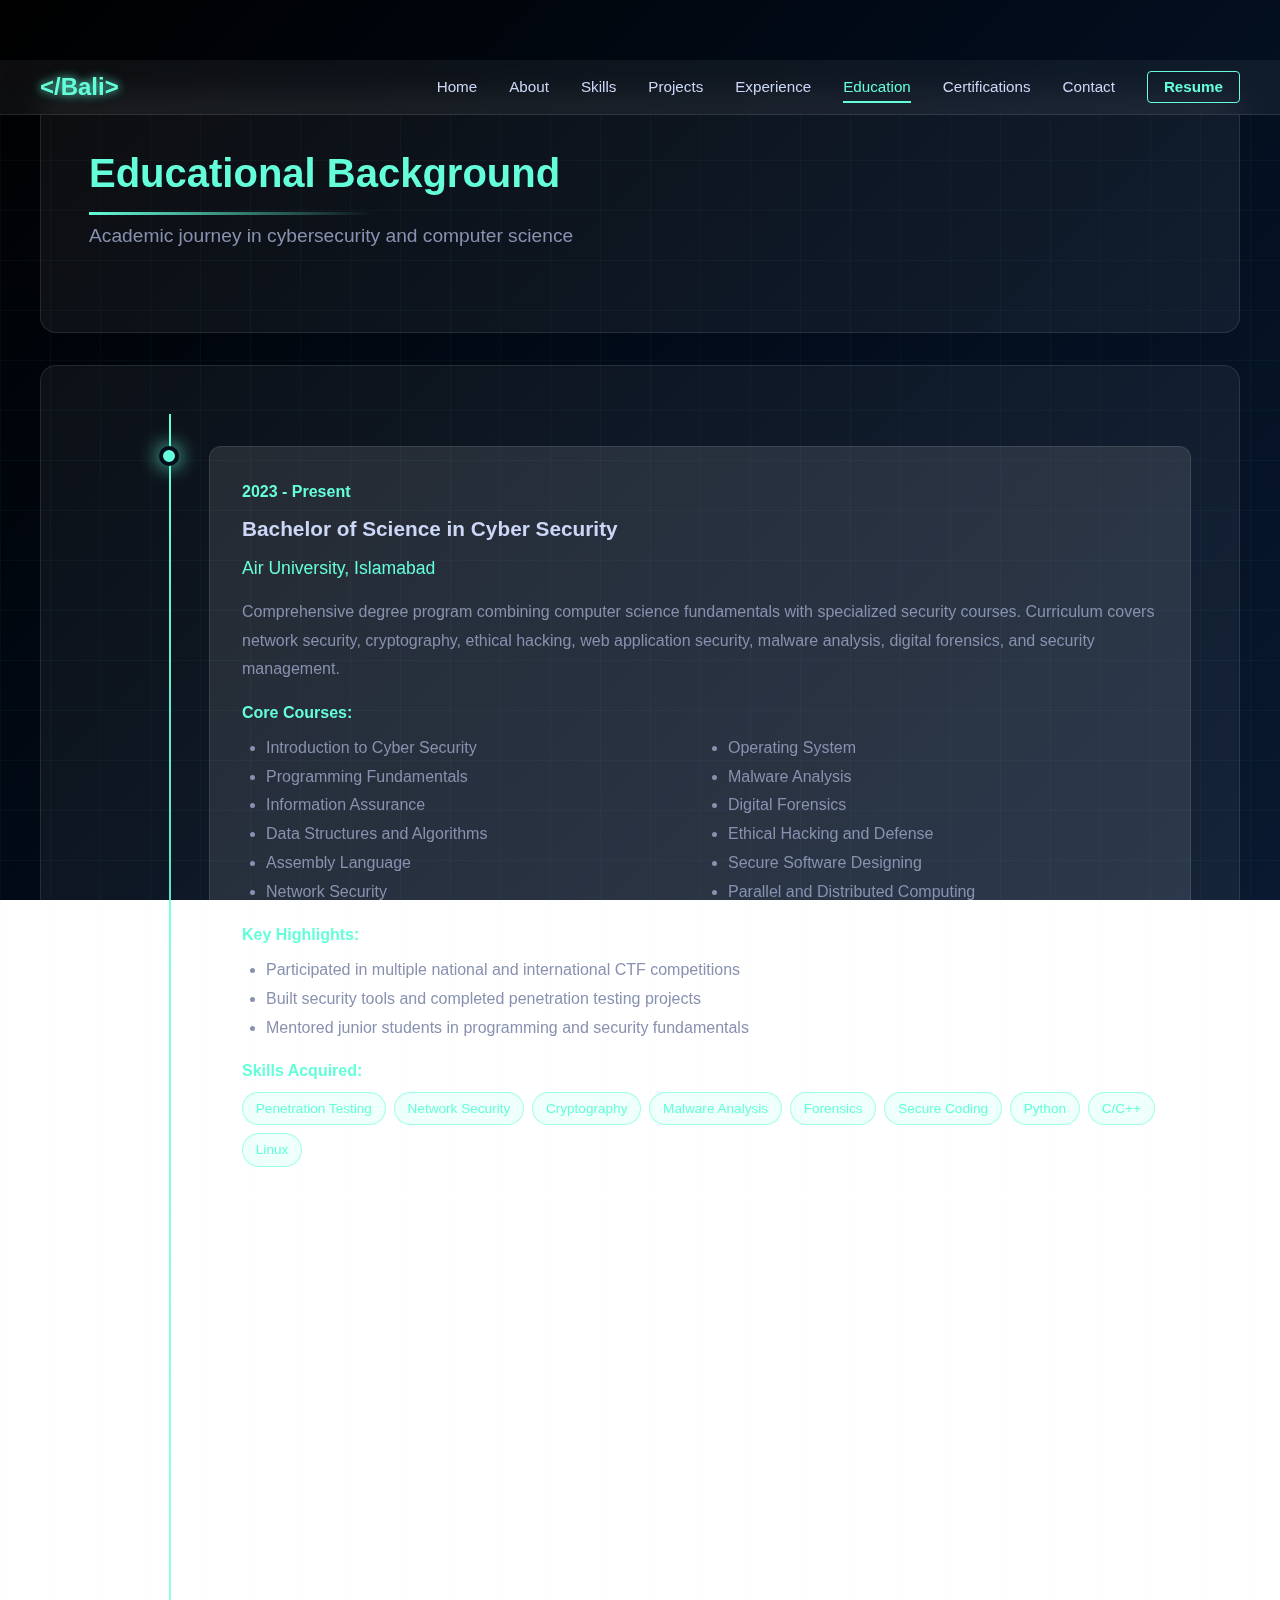
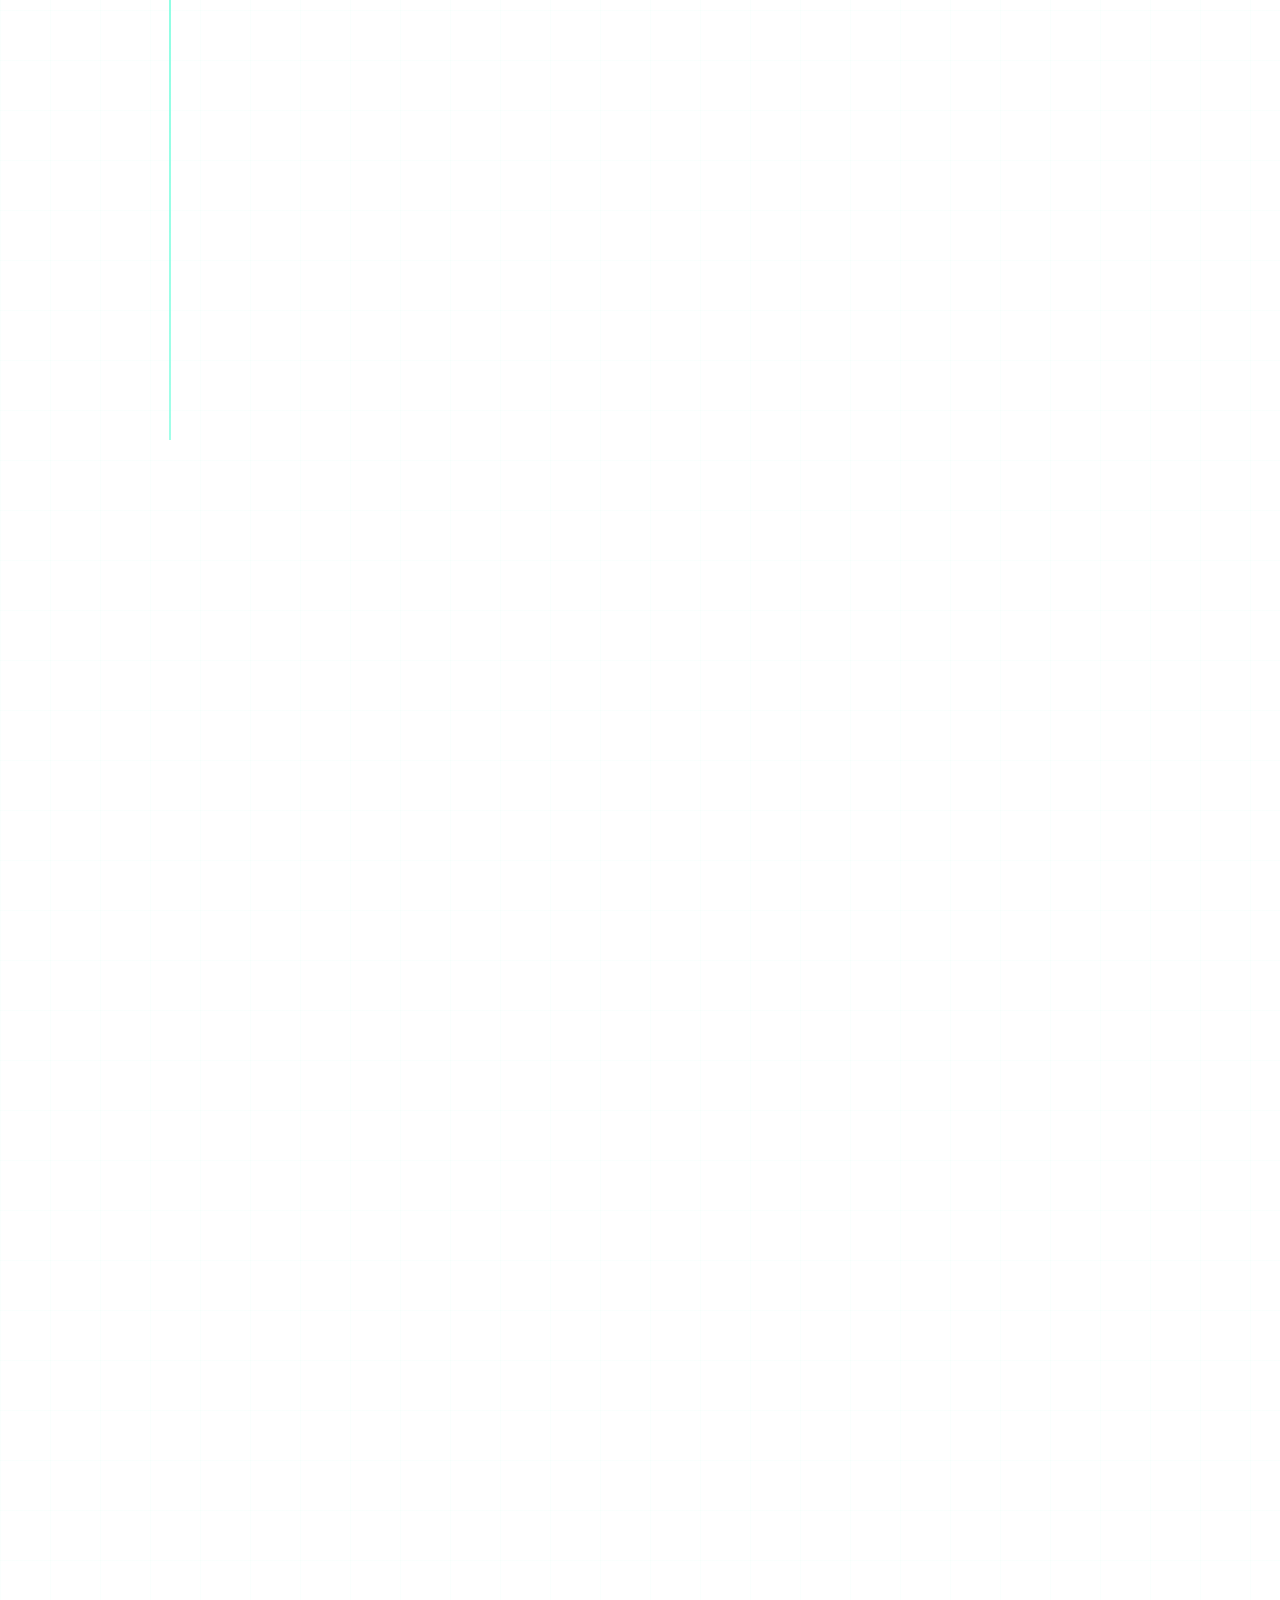
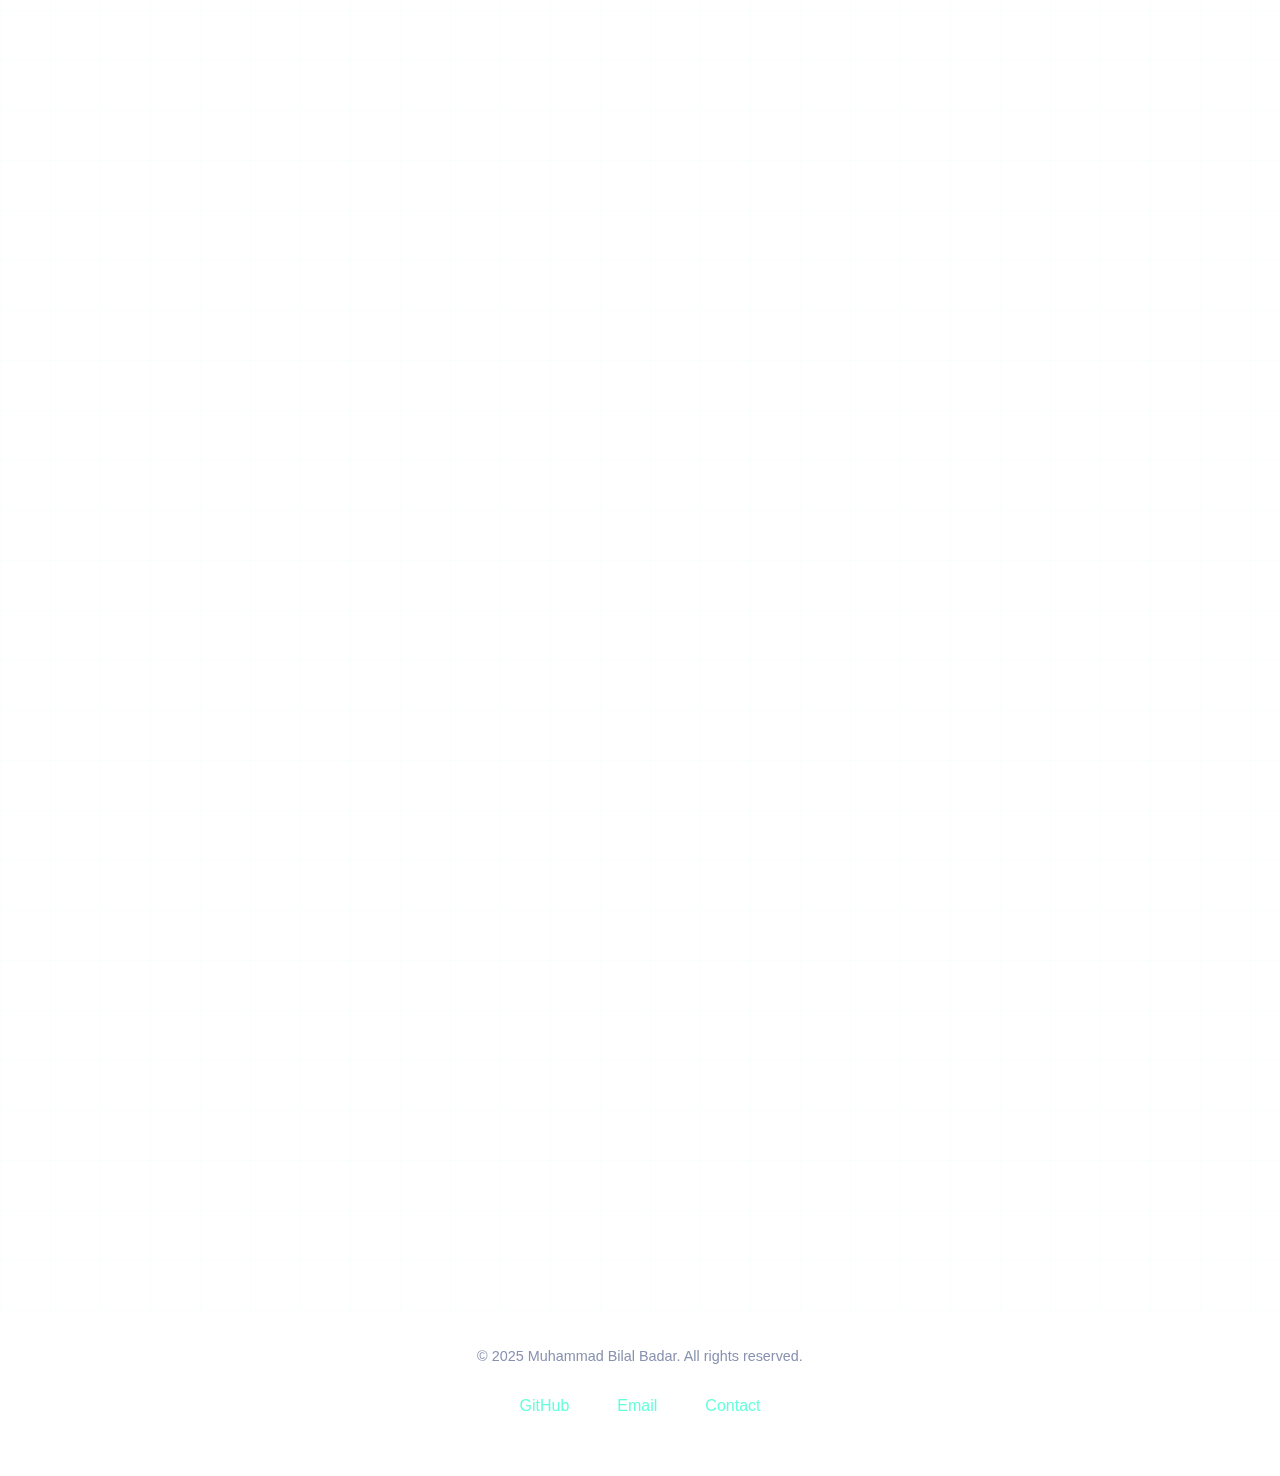
<file: education.html>
<!DOCTYPE html>
<html lang="en">
<head>
    <meta charset="UTF-8">
    <meta name="viewport" content="width=device-width, initial-scale=1.0">
    <meta name="description" content="Education History - Muhammad Bilal Badar">
    <title>Education | Muhammad Bilal Badar</title>
    <link rel="stylesheet" href="style.css">
</head>
<body>
    <!-- NAVIGATION -->
    <nav>
        <div class="nav-container">
            <a href="index.html" class="logo">&lt;/Bali&gt;</a>
            <ul class="nav-links">
                <li><a href="index.html">Home</a></li>
                <li><a href="about.html">About</a></li>
                <li><a href="skills.html">Skills</a></li>
                <li><a href="projects.html">Projects</a></li>
                <li><a href="experience.html">Experience</a></li>
                <li><a href="education.html">Education</a></li>
                <li><a href="certifications.html">Certifications</a></li>
                <li><a href="contact.html">Contact</a></li>
                <li><a href="Assets/Muhammad Bilal Badar Resume.pdf" target="_blank" class="resume-link">Resume</a></li>
            </ul>
            <div class="menu-toggle">
                <span></span>
                <span></span>
                <span></span>
            </div>
        </div>
    </nav>

    <!-- MAIN CONTENT -->
    <main>
        <div class="container">
            <!-- HEADER -->
            <section class="section">
                <h1 class="section-title">Educational Background</h1>
                <p class="section-subtitle">Academic journey in cybersecurity and computer science</p>
            </section>

            <!-- EDUCATION TIMELINE -->
            <section class="section">
                <div class="timeline">
                    <!-- Education 1 -->
                    <div class="timeline-item">
                        <div class="timeline-marker"></div>
                        <div class="timeline-content">
                            <div class="timeline-date">2023 - Present</div>
                            <h3 class="timeline-title">Bachelor of Science in Cyber Security</h3>
                            <div class="timeline-company">Air University, Islamabad</div>
                            
                            <p class="timeline-description" style="margin-bottom: 1rem;">
                                Comprehensive degree program combining computer science fundamentals with specialized 
                                security courses. Curriculum covers network security, cryptography, ethical hacking, 
                                web application security, malware analysis, digital forensics, and security management.
                            </p>
                            
                            <div style="margin-bottom: 1rem;">
                                <strong style="color: var(--neon-cyan);">Core Courses:</strong>
                                <ul style="color: var(--text-secondary); margin-top: 0.5rem; padding-left: 1.5rem; line-height: 1.8; column-count: 2; column-gap: 2rem;">
                                    <li>Introduction to Cyber Security</li>
                                    <li>Programming Fundamentals</li>
                                    <li>Information Assurance</li>
                                    <li>Data Structures and Algorithms</li>
                                    <li>Assembly Language</li>
                                    <li>Network Security</li>
                                    <li>Operating System</li>
                                    <li>Malware Analysis</li>
                                    <li>Digital Forensics</li>
                                    <li>Ethical Hacking and Defense</li>
                                    <li>Secure Software Designing</li>
                                    <li>Parallel and Distributed Computing</li>
                                </ul>
                            </div>
                            
                            <div style="margin-bottom: 1rem;">
                                <strong style="color: var(--neon-cyan);">Key Highlights:</strong>
                                <ul style="color: var(--text-secondary); margin-top: 0.5rem; padding-left: 1.5rem; line-height: 1.8;">
                                    <li>Participated in multiple national and international CTF competitions</li>
                                    <li>Built security tools and completed penetration testing projects</li>
                                    <li>Mentored junior students in programming and security fundamentals</li>
                                </ul>
                            </div>
                            
                            <div>
                                <strong style="color: var(--neon-cyan);">Skills Acquired:</strong>
                                <div style="display: flex; flex-wrap: wrap; gap: 0.5rem; margin-top: 0.5rem;">
                                    <span class="tag">Penetration Testing</span>
                                    <span class="tag">Network Security</span>
                                    <span class="tag">Cryptography</span>
                                    <span class="tag">Malware Analysis</span>
                                    <span class="tag">Forensics</span>
                                    <span class="tag">Secure Coding</span>
                                    <span class="tag">Python</span>
                                    <span class="tag">C/C++</span>
                                    <span class="tag">Linux</span>
                                </div>
                            </div>
                        </div>
                    </div>

                    <!-- Education 2 -->
                    <div class="timeline-item">
                        <div class="timeline-marker"></div>
                        <div class="timeline-content">
                            <div class="timeline-date">2021 - 2023</div>
                            <h3 class="timeline-title">Intermediate in Computer Science</h3>
                            <div class="timeline-company">Fazaia Inter College, Islamabad</div>
                            
                            <p class="timeline-description" style="margin-bottom: 1rem;">
                                Pre-university program focused on computer science, mathematics, and physics. 
                                Provided strong foundation in programming, computational thinking, and logical 
                                reasoning essential for cybersecurity studies.
                            </p>
                            
                            <div style="margin-bottom: 1rem;">
                                <strong style="color: var(--neon-cyan);">Major Subjects:</strong>
                                <ul style="color: var(--text-secondary); margin-top: 0.5rem; padding-left: 1.5rem; line-height: 1.8;">
                                    <li><strong>Computer Science:</strong> Programming fundamentals in C++, data structures, algorithms, and basic software development principles</li>
                                    <li><strong>Mathematics:</strong> Calculus, algebra, discrete mathematics, and statistical analysis—critical for cryptography and security analysis</li>
                                    <li><strong>Physics:</strong> Electronics, digital logic, and fundamental concepts underlying computer hardware</li>
                                    <li><strong>English:</strong> Technical writing, communication, and documentation skills</li>
                                </ul>
                            </div>
                            
                            <div style="margin-bottom: 1rem;">
                                <strong style="color: var(--neon-cyan);">Key Achievements:</strong>
                                <ul style="color: var(--text-secondary); margin-top: 0.5rem; padding-left: 1.5rem; line-height: 1.8;">
                                    <li>Graduated with distinction in Computer Science</li>
                                    <li>Developed strong programming fundamentals and logical thinking</li>
                                    <li>Built mathematical foundation essential for cryptography</li>
                                    <li>Developed interest in cybersecurity through personal exploration</li>
                                </ul>
                            </div>
                            
                            <div>
                                <strong style="color: var(--neon-cyan);">Foundation Skills:</strong>
                                <div style="display: flex; flex-wrap: wrap; gap: 0.5rem; margin-top: 0.5rem;">
                                    <span class="tag">C++ Programming</span>
                                    <span class="tag">Data Structures</span>
                                    <span class="tag">Algorithms</span>
                                    <span class="tag">Mathematics</span>
                                    <span class="tag">Problem Solving</span>
                                </div>
                            </div>
                        </div>
                    </div>
                </div>
            </section>

            <!-- CONTINUOUS LEARNING -->
            <section class="section">
                <h2 class="section-title">Continuous Learning & Self-Study</h2>
                <div class="cards-grid">
                    <div class="card">
                        <div class="card-title">📚 Online Courses</div>
                        <p class="card-description">
                            Actively pursuing knowledge through online learning platforms. Completed courses 
                            in advanced penetration testing, exploit development, malware analysis, and cloud 
                            security from platforms like Udemy, TryHackMe, HackTheBox, and Coursera.
                        </p>
                    </div>
                    
                    <div class="card">
                        <div class="card-title">🎓 Certifications</div>
                        <p class="card-description">
                            Earned industry-recognized certifications including Ransomware Protection Officer, 
                            CSI Linux Investigator, and Introduction to OSINT. Currently preparing for 
                            eJPT and CEH certifications.
                        </p>
                    </div>
                    
                    <div class="card">
                        <div class="card-title">🏆 CTF Participation</div>
                        <p class="card-description">
                            Regular participation in Capture The Flag competitions serves as practical learning 
                            environment. These challenges expose me to diverse security scenarios and keep 
                            skills sharp through competitive problem-solving.
                        </p>
                    </div>
                    
                    <div class="card">
                        <div class="card-title">🔬 Personal Lab</div>
                        <p class="card-description">
                            Maintain home lab environment with multiple virtual machines for testing and 
                            experimentation. Practice exploitation techniques, test new tools, and explore 
                            security concepts in isolated, safe environment.
                        </p>
                    </div>
                    
                    <div class="card">
                        <div class="card-title">📖 Technical Reading</div>
                        <p class="card-description">
                            Regularly read security research papers, technical blogs, vulnerability disclosures, 
                            and security books. Follow prominent researchers and stay updated with latest 
                            security trends and techniques.
                        </p>
                    </div>
                    
                    <div class="card">
                        <div class="card-title">💻 Open Source Contribution</div>
                        <p class="card-description">
                            Contributing to open-source security projects and tools. Learning from experienced 
                            developers while giving back to the community. Developing own tools and sharing 
                            them on GitHub.
                        </p>
                    </div>
                </div>
            </section>

            <!-- LEARNING PHILOSOPHY -->
            <section class="section">
                <h2 class="section-title">My Learning Philosophy</h2>
                <div style="color: var(--text-secondary); line-height: 2;">
                    <p style="margin-bottom: 1.5rem;">
                        I believe that cybersecurity is a field where learning never stops. The threat landscape 
                        evolves constantly, new vulnerabilities are discovered daily, and attack techniques 
                        become more sophisticated. My approach to education goes beyond formal academics—it's 
                        a lifestyle of continuous curiosity and hands-on experimentation.
                    </p>
                    <p style="margin-bottom: 1.5rem;">
                        While my university education provides strong theoretical foundations and structured 
                        learning, I complement it with self-directed study, practical labs, and real-world 
                        projects. I believe the best way to learn security is by doing—breaking things 
                        (ethically), fixing them, and understanding why they broke in the first place.
                    </p>
                    <p style="margin-bottom: 1.5rem;">
                        I allocate time daily for learning something new, whether it's a new exploit technique, 
                        a security tool, or understanding how a recent major breach occurred. This dedication 
                        to continuous improvement ensures I stay relevant and effective in the fast-paced 
                        world of cybersecurity.
                    </p>
                </div>
            </section>

            <!-- FUTURE LEARNING GOALS -->
            <section class="section">
                <h2 class="section-title">Future Learning Goals</h2>
                <div style="color: var(--text-secondary); line-height: 2;">
                    <p style="margin-bottom: 1rem;">
                        🎯 <strong style="color: var(--neon-cyan);">OSCP Certification:</strong> 
                        Planning to pursue Offensive Security Certified Professional (OSCP) to validate 
                        penetration testing skills and gain recognition in offensive security domain.
                    </p>
                    <p style="margin-bottom: 1rem;">
                        ☁️ <strong style="color: var(--neon-cyan);">Cloud Security Specialization:</strong> 
                        Deep dive into AWS and Azure security, including cloud penetration testing and 
                        secure cloud architecture design.
                    </p>
                    <p style="margin-bottom: 1rem;">
                        🦠 <strong style="color: var(--neon-cyan);">Advanced Malware Analysis:</strong> 
                        Master reverse engineering and malware analysis through dedicated courses and 
                        practical analysis of real-world samples.
                    </p>
                    <p style="margin-bottom: 1rem;">
                        📱 <strong style="color: var(--neon-cyan);">Mobile Security:</strong> 
                        Expand expertise into mobile application security testing for both Android and iOS 
                        platforms.
                    </p>
                    <p style="margin-bottom: 1rem;">
                        🔗 <strong style="color: var(--neon-cyan);">Blockchain & Smart Contract Security:</strong> 
                        Learn smart contract auditing and DeFi security as blockchain technology becomes 
                        more prevalent.
                    </p>
                </div>
            </section>

            <!-- CTA -->
            <section class="section text-center">
                <h2 class="section-title">Let's Connect</h2>
                <p class="section-subtitle" style="margin-bottom: 2rem;">
                    Interested in discussing security topics or potential collaboration?
                </p>
                <div style="display: flex; gap: 1rem; justify-content: center; flex-wrap: wrap;">
                    <a href="contact.html" class="btn btn-primary">Contact Me</a>
                    <a href="projects.html" class="btn">View Projects</a>
                    <a href="experience.html" class="btn">Experience</a>
                </div>
            </section>
        </div>
    </main>

    <!-- FOOTER -->
    <footer>
        <p class="footer-text">© 2025 Muhammad Bilal Badar. All rights reserved.</p>
        <div class="footer-links">
            <a href="https://github.com/bali-36" target="_blank">GitHub</a>
            <a href="mailto:badarmuhammadbilal@gmail.com">Email</a>
            <a href="contact.html">Contact</a>
        </div>
    </footer>

    <script src="script.js"></script>
</body>
</html>
</file>
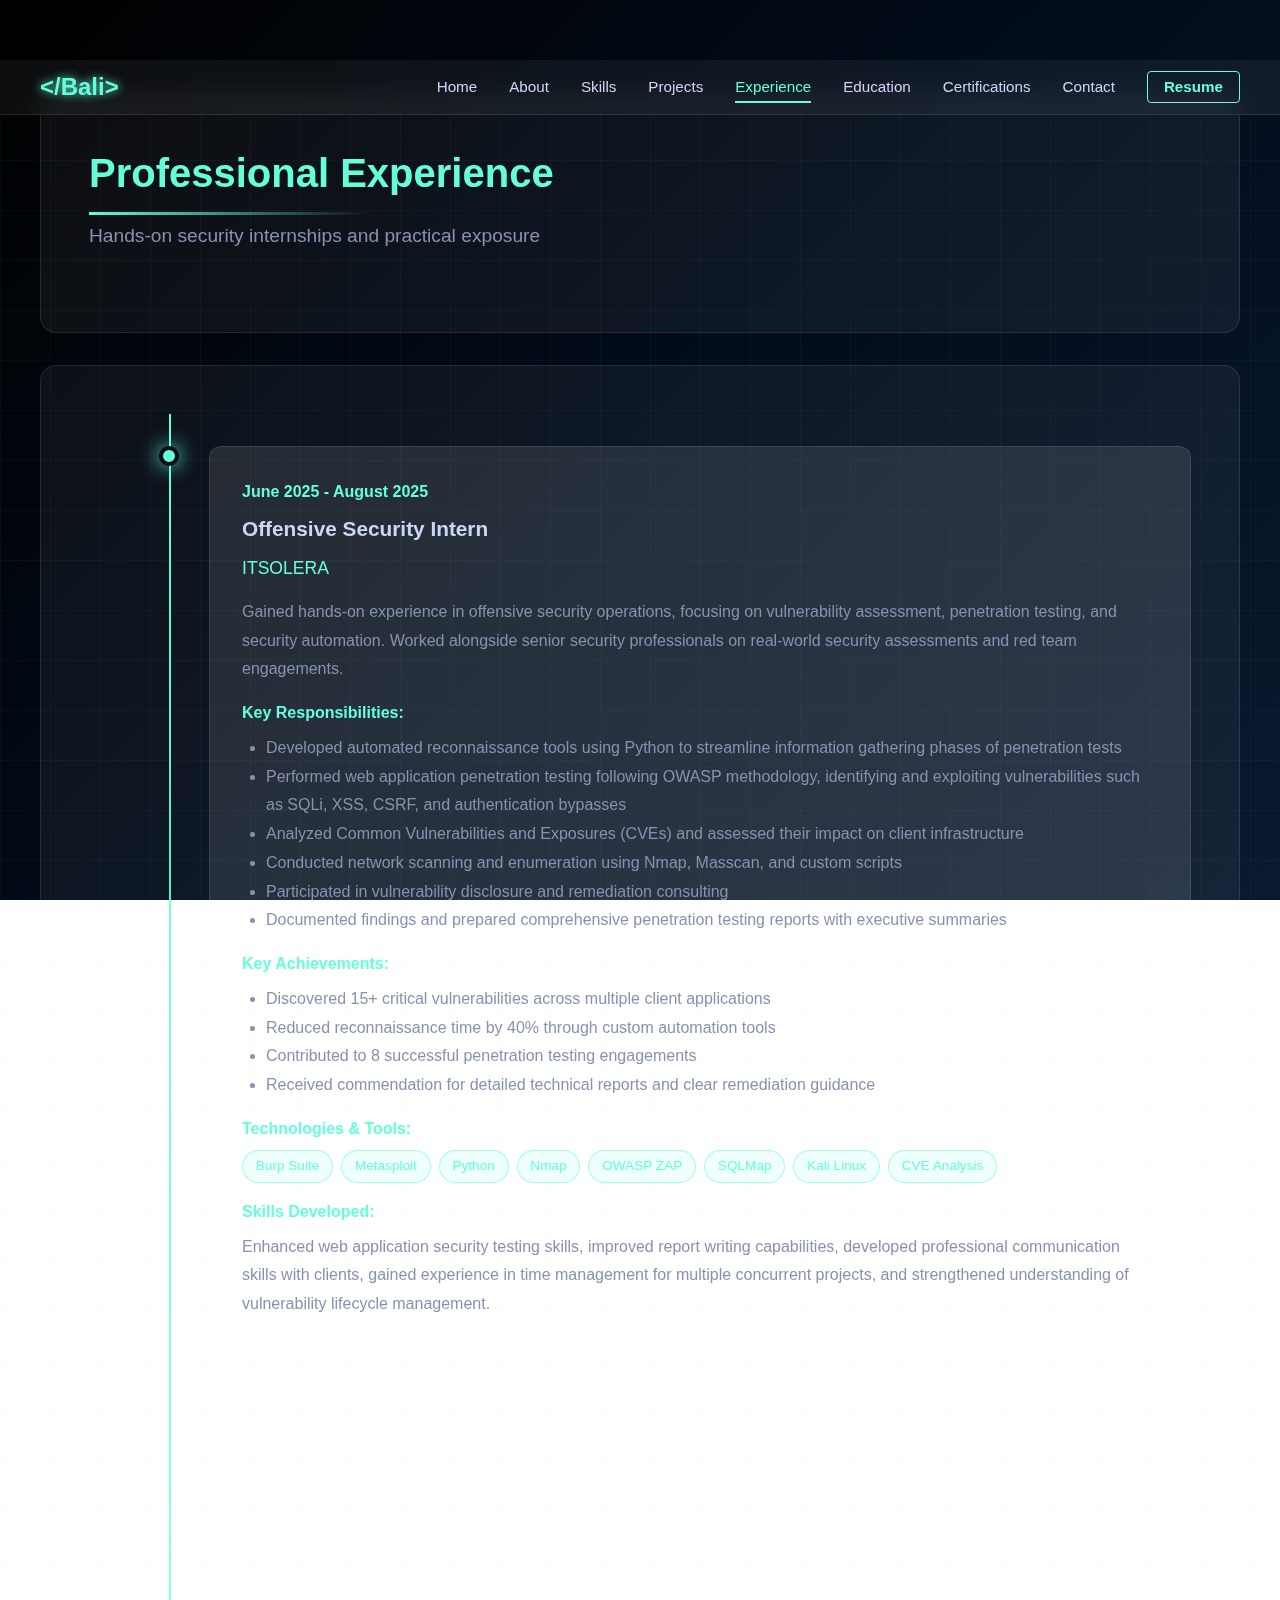
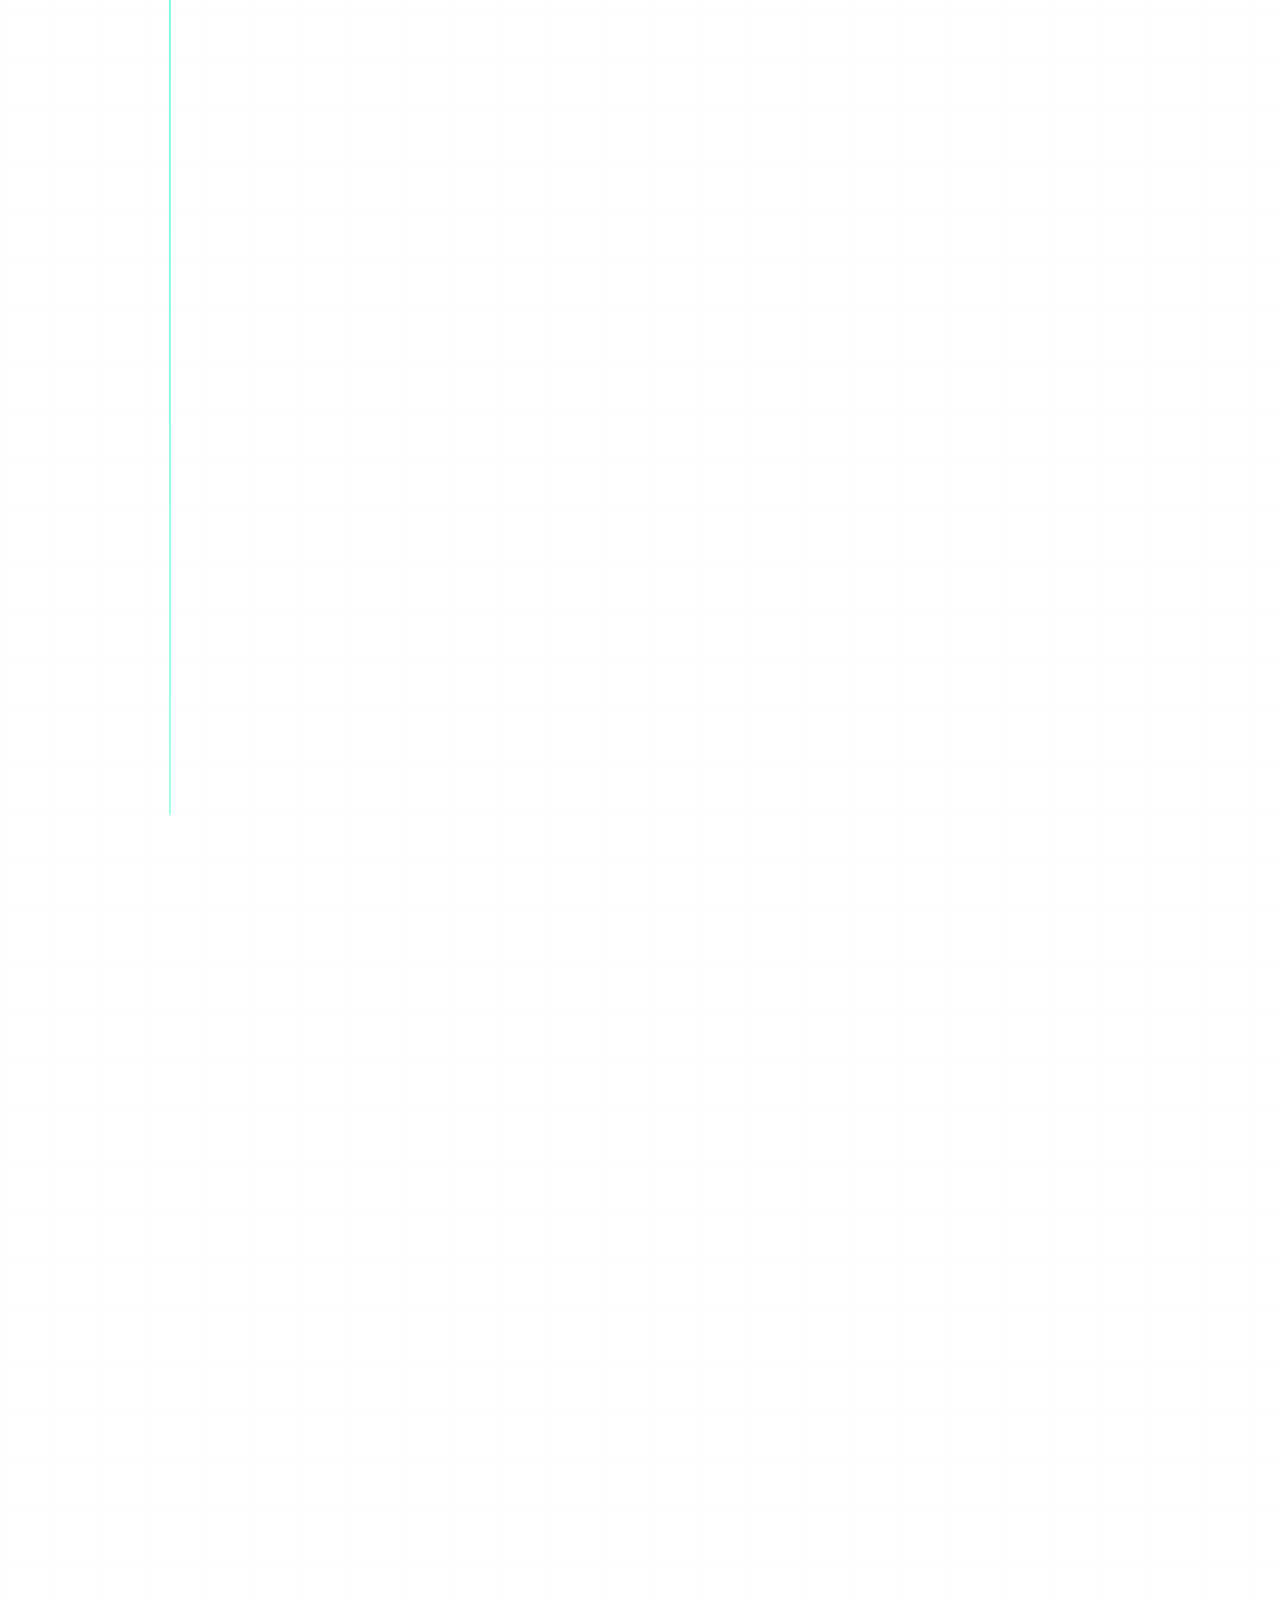
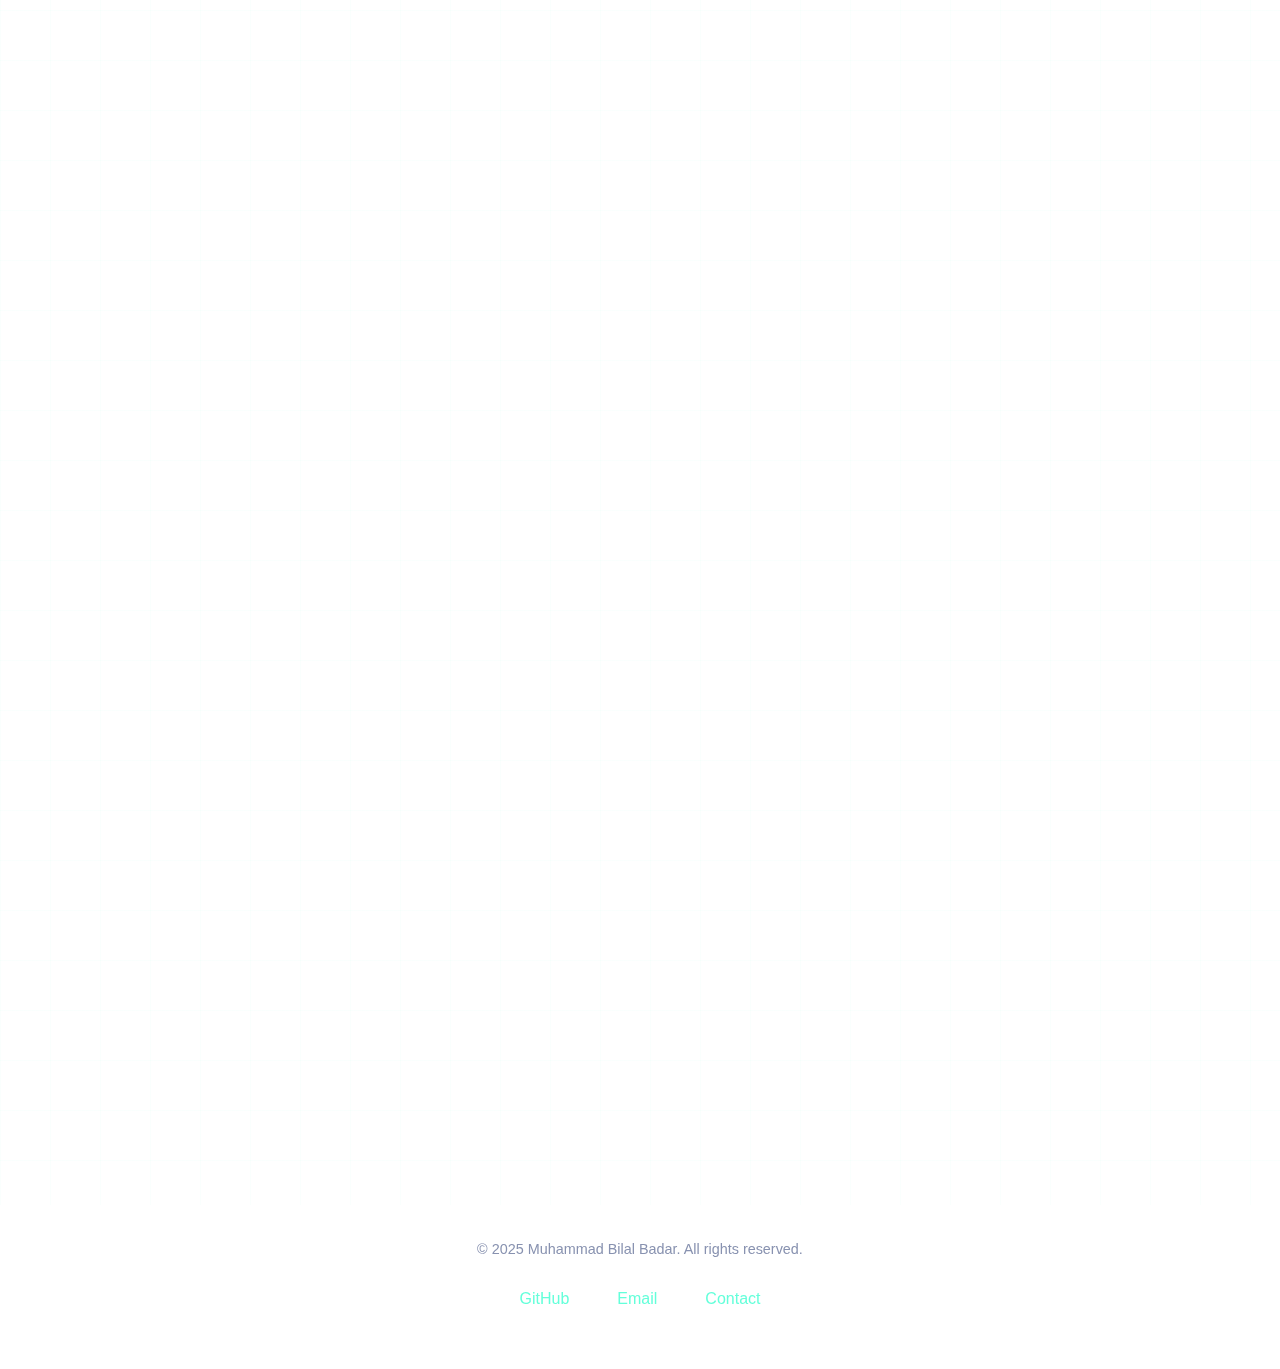
<file: experience.html>
<!DOCTYPE html>
<html lang="en">
<head>
    <meta charset="UTF-8">
    <meta name="viewport" content="width=device-width, initial-scale=1.0">
    <meta name="description" content="Work Experience - Muhammad Bilal Badar">
    <title>Experience | Muhammad Bilal Badar</title>
    <link rel="stylesheet" href="style.css">
</head>
<body>
    <!-- NAVIGATION -->
    <nav>
        <div class="nav-container">
            <a href="index.html" class="logo">&lt;/Bali&gt;</a>
            <ul class="nav-links">
                <li><a href="index.html">Home</a></li>
                <li><a href="about.html">About</a></li>
                <li><a href="skills.html">Skills</a></li>
                <li><a href="projects.html">Projects</a></li>
                <li><a href="experience.html">Experience</a></li>
                <li><a href="education.html">Education</a></li>
                <li><a href="certifications.html">Certifications</a></li>
                <li><a href="contact.html">Contact</a></li>
                <li><a href="Assets/Muhammad Bilal Badar Resume.pdf" target="_blank" class="resume-link">Resume</a></li>
            </ul>
            <div class="menu-toggle">
                <span></span>
                <span></span>
                <span></span>
            </div>
        </div>
    </nav>

    <!-- MAIN CONTENT -->
    <main>
        <div class="container">
            <!-- HEADER -->
            <section class="section">
                <h1 class="section-title">Professional Experience</h1>
                <p class="section-subtitle">Hands-on security internships and practical exposure</p>
            </section>

            <!-- TIMELINE -->
            <section class="section">
                <div class="timeline">
                    <!-- Experience 1 -->
                    <div class="timeline-item">
                        <div class="timeline-marker"></div>
                        <div class="timeline-content">
                            <div class="timeline-date">June 2025 - August 2025</div>
                            <h3 class="timeline-title">Offensive Security Intern</h3>
                            <div class="timeline-company">ITSOLERA</div>
                            
                            <p class="timeline-description" style="margin-bottom: 1rem;">
                                Gained hands-on experience in offensive security operations, focusing on 
                                vulnerability assessment, penetration testing, and security automation. 
                                Worked alongside senior security professionals on real-world security 
                                assessments and red team engagements.
                            </p>
                            
                            <div style="margin-bottom: 1rem;">
                                <strong style="color: var(--neon-cyan);">Key Responsibilities:</strong>
                                <ul style="color: var(--text-secondary); margin-top: 0.5rem; padding-left: 1.5rem; line-height: 1.8;">
                                    <li>Developed automated reconnaissance tools using Python to streamline 
                                        information gathering phases of penetration tests</li>
                                    <li>Performed web application penetration testing following OWASP 
                                        methodology, identifying and exploiting vulnerabilities such as 
                                        SQLi, XSS, CSRF, and authentication bypasses</li>
                                    <li>Analyzed Common Vulnerabilities and Exposures (CVEs) and assessed 
                                        their impact on client infrastructure</li>
                                    <li>Conducted network scanning and enumeration using Nmap, Masscan, 
                                        and custom scripts</li>
                                    <li>Participated in vulnerability disclosure and remediation consulting</li>
                                    <li>Documented findings and prepared comprehensive penetration testing 
                                        reports with executive summaries</li>
                                </ul>
                            </div>
                            
                            <div style="margin-bottom: 1rem;">
                                <strong style="color: var(--neon-cyan);">Key Achievements:</strong>
                                <ul style="color: var(--text-secondary); margin-top: 0.5rem; padding-left: 1.5rem; line-height: 1.8;">
                                    <li>Discovered 15+ critical vulnerabilities across multiple client applications</li>
                                    <li>Reduced reconnaissance time by 40% through custom automation tools</li>
                                    <li>Contributed to 8 successful penetration testing engagements</li>
                                    <li>Received commendation for detailed technical reports and clear 
                                        remediation guidance</li>
                                </ul>
                            </div>
                            
                            <div style="margin-bottom: 1rem;">
                                <strong style="color: var(--neon-cyan);">Technologies & Tools:</strong>
                                <div style="display: flex; flex-wrap: wrap; gap: 0.5rem; margin-top: 0.5rem;">
                                    <span class="tag">Burp Suite</span>
                                    <span class="tag">Metasploit</span>
                                    <span class="tag">Python</span>
                                    <span class="tag">Nmap</span>
                                    <span class="tag">OWASP ZAP</span>
                                    <span class="tag">SQLMap</span>
                                    <span class="tag">Kali Linux</span>
                                    <span class="tag">CVE Analysis</span>
                                </div>
                            </div>
                            
                            <div>
                                <strong style="color: var(--neon-cyan);">Skills Developed:</strong>
                                <p style="color: var(--text-secondary); margin-top: 0.5rem; line-height: 1.8;">
                                    Enhanced web application security testing skills, improved report writing 
                                    capabilities, developed professional communication skills with clients, 
                                    gained experience in time management for multiple concurrent projects, 
                                    and strengthened understanding of vulnerability lifecycle management.
                                </p>
                            </div>
                        </div>
                    </div>

                    <!-- Experience 2 -->
                    <div class="timeline-item">
                        <div class="timeline-marker"></div>
                        <div class="timeline-content">
                            <div class="timeline-date">September 2025 - October 2025</div>
                            <h3 class="timeline-title">Cyber Threat Intelligence Intern</h3>
                            <div class="timeline-company">Resecurity InfoSec</div>
                            
                            <p class="timeline-description" style="margin-bottom: 1rem;">
                                Immersed in the world of cyber threat intelligence, focusing on threat 
                                research, reconnaissance techniques, and practical exploitation in controlled 
                                lab environments. Worked with a team of analysts to identify, track, and 
                                analyze emerging cyber threats and attack campaigns.
                            </p>
                            
                            <div style="margin-bottom: 1rem;">
                                <strong style="color: var(--neon-cyan);">Key Responsibilities:</strong>
                                <ul style="color: var(--text-secondary); margin-top: 0.5rem; padding-left: 1.5rem; line-height: 1.8;">
                                    <li>Conducted threat research on emerging attack vectors and adversary 
                                        tactics, techniques, and procedures (TTPs)</li>
                                    <li>Performed advanced reconnaissance and OSINT collection using various 
                                        tools and methodologies</li>
                                    <li>Executed exploitation techniques in isolated lab environments to 
                                        understand attacker methodologies</li>
                                    <li>Analyzed security logs from SIEM systems to identify indicators of 
                                        compromise (IOCs) and suspicious patterns</li>
                                    <li>Tracked threat actor groups and documented their infrastructure, 
                                        tools, and campaigns</li>
                                    <li>Contributed to threat intelligence reports and briefings</li>
                                    <li>Collaborated with incident response team on active investigations</li>
                                </ul>
                            </div>
                            
                            <div style="margin-bottom: 1rem;">
                                <strong style="color: var(--neon-cyan);">Key Achievements:</strong>
                                <ul style="color: var(--text-secondary); margin-top: 0.5rem; padding-left: 1.5rem; line-height: 1.8;">
                                    <li>Identified and documented 3 emerging phishing campaigns targeting 
                                        financial institutions</li>
                                    <li>Created automated OSINT collection scripts that reduced research 
                                        time by 50%</li>
                                    <li>Contributed to 12+ threat intelligence reports distributed to clients</li>
                                    <li>Successfully tracked and attributed malicious infrastructure to 
                                        known threat actor groups</li>
                                    <li>Developed IOC extraction tool that processed 1000+ log entries daily</li>
                                </ul>
                            </div>
                            
                            <div style="margin-bottom: 1rem;">
                                <strong style="color: var(--neon-cyan);">Technologies & Tools:</strong>
                                <div style="display: flex; flex-wrap: wrap; gap: 0.5rem; margin-top: 0.5rem;">
                                    <span class="tag">OSINT Tools</span>
                                    <span class="tag">Maltego</span>
                                    <span class="tag">Shodan</span>
                                    <span class="tag">VirusTotal</span>
                                    <span class="tag">SIEM</span>
                                    <span class="tag">MITRE ATT&CK</span>
                                    <span class="tag">Python</span>
                                    <span class="tag">Threat Intelligence</span>
                                    <span class="tag">Log Analysis</span>
                                </div>
                            </div>
                            
                            <div>
                                <strong style="color: var(--neon-cyan);">Skills Developed:</strong>
                                <p style="color: var(--text-secondary); margin-top: 0.5rem; line-height: 1.8;">
                                    Developed advanced threat intelligence analysis capabilities, improved 
                                    OSINT collection techniques, gained proficiency in log analysis and 
                                    correlation, enhanced understanding of threat actor behavior and 
                                    attribution, and strengthened analytical thinking and pattern recognition 
                                    skills critical for identifying sophisticated threats.
                                </p>
                            </div>
                        </div>
                    </div>
                </div>
            </section>

            <!-- SKILLS GAINED -->
            <section class="section">
                <h2 class="section-title">Professional Skills Gained</h2>
                <div class="cards-grid">
                    <div class="card">
                        <div class="card-title">🎯 Real-World Application</div>
                        <p class="card-description">
                            Transitioned from theoretical knowledge to practical application. These internships 
                            provided exposure to real client environments, production systems, and the complexity 
                            of actual security challenges faced by organizations.
                        </p>
                    </div>
                    
                    <div class="card">
                        <div class="card-title">📊 Professional Methodology</div>
                        <p class="card-description">
                            Learned industry-standard methodologies for penetration testing, threat intelligence 
                            gathering, and security assessment. Gained understanding of compliance requirements, 
                            legal considerations, and professional ethics.
                        </p>
                    </div>
                    
                    <div class="card">
                        <div class="card-title">🤝 Team Collaboration</div>
                        <p class="card-description">
                            Worked in professional security teams, participated in daily standups, collaborated 
                            on assessments, and learned the importance of clear communication in security operations. 
                            Developed ability to work under pressure and meet deadlines.
                        </p>
                    </div>
                    
                    <div class="card">
                        <div class="card-title">📝 Documentation Excellence</div>
                        <p class="card-description">
                            Mastered the art of security report writing. Learned to communicate technical 
                            findings to both technical and non-technical audiences, create actionable 
                            recommendations, and document every step of the assessment process.
                        </p>
                    </div>
                    
                    <div class="card">
                        <div class="card-title">🔍 Analytical Thinking</div>
                        <p class="card-description">
                            Enhanced critical thinking and analytical skills through real-world threat analysis, 
                            vulnerability research, and complex problem-solving scenarios. Learned to think 
                            like both an attacker and a defender.
                        </p>
                    </div>
                    
                    <div class="card">
                        <div class="card-title">⚡ Quick Adaptation</div>
                        <p class="card-description">
                            Developed ability to quickly learn new tools, technologies, and techniques. 
                            Security landscape evolves rapidly, and these experiences taught the importance 
                            of continuous learning and adaptation.
                        </p>
                    </div>
                </div>
            </section>

            <!-- TESTIMONIALS/IMPACT -->
            <section class="section">
                <h2 class="section-title">Impact & Contributions</h2>
                <div style="color: var(--text-secondary); line-height: 2;">
                    <p style="margin-bottom: 1.5rem;">
                        Throughout these internship experiences, I was able to make meaningful contributions 
                        to security operations and client engagements. My work directly helped organizations 
                        identify and remediate critical vulnerabilities before they could be exploited by 
                        malicious actors.
                    </p>
                    <p style="margin-bottom: 1.5rem;">
                        The automated tools I developed during these internships continue to be used by the 
                        teams, improving efficiency and reducing manual effort in reconnaissance and threat 
                        intelligence gathering operations.
                    </p>
                    <p style="margin-bottom: 1.5rem;">
                        These experiences solidified my passion for cybersecurity and provided invaluable 
                        insights into professional security operations. They also highlighted areas where 
                        I want to develop deeper expertise and continue growing as a security professional.
                    </p>
                </div>
            </section>

            <!-- CTA -->
            <section class="section text-center">
                <h2 class="section-title">Let's Work Together</h2>
                <p class="section-subtitle" style="margin-bottom: 2rem;">
                    Interested in bringing this experience to your team?
                </p>
                <div style="display: flex; gap: 1rem; justify-content: center; flex-wrap: wrap;">
                    <a href="contact.html" class="btn btn-primary">Contact Me</a>
                    <a href="projects.html" class="btn">View Projects</a>
                    <a href="skills.html" class="btn">Technical Skills</a>
                </div>
            </section>
        </div>
    </main>

    <!-- FOOTER -->
    <footer>
        <p class="footer-text">© 2025 Muhammad Bilal Badar. All rights reserved.</p>
        <div class="footer-links">
            <a href="https://github.com/bali-36" target="_blank">GitHub</a>
            <a href="mailto:badarmuhammadbilal@gmail.com">Email</a>
            <a href="contact.html">Contact</a>
        </div>
    </footer>

    <script src="script.js"></script>
</body>
</html>
</file>
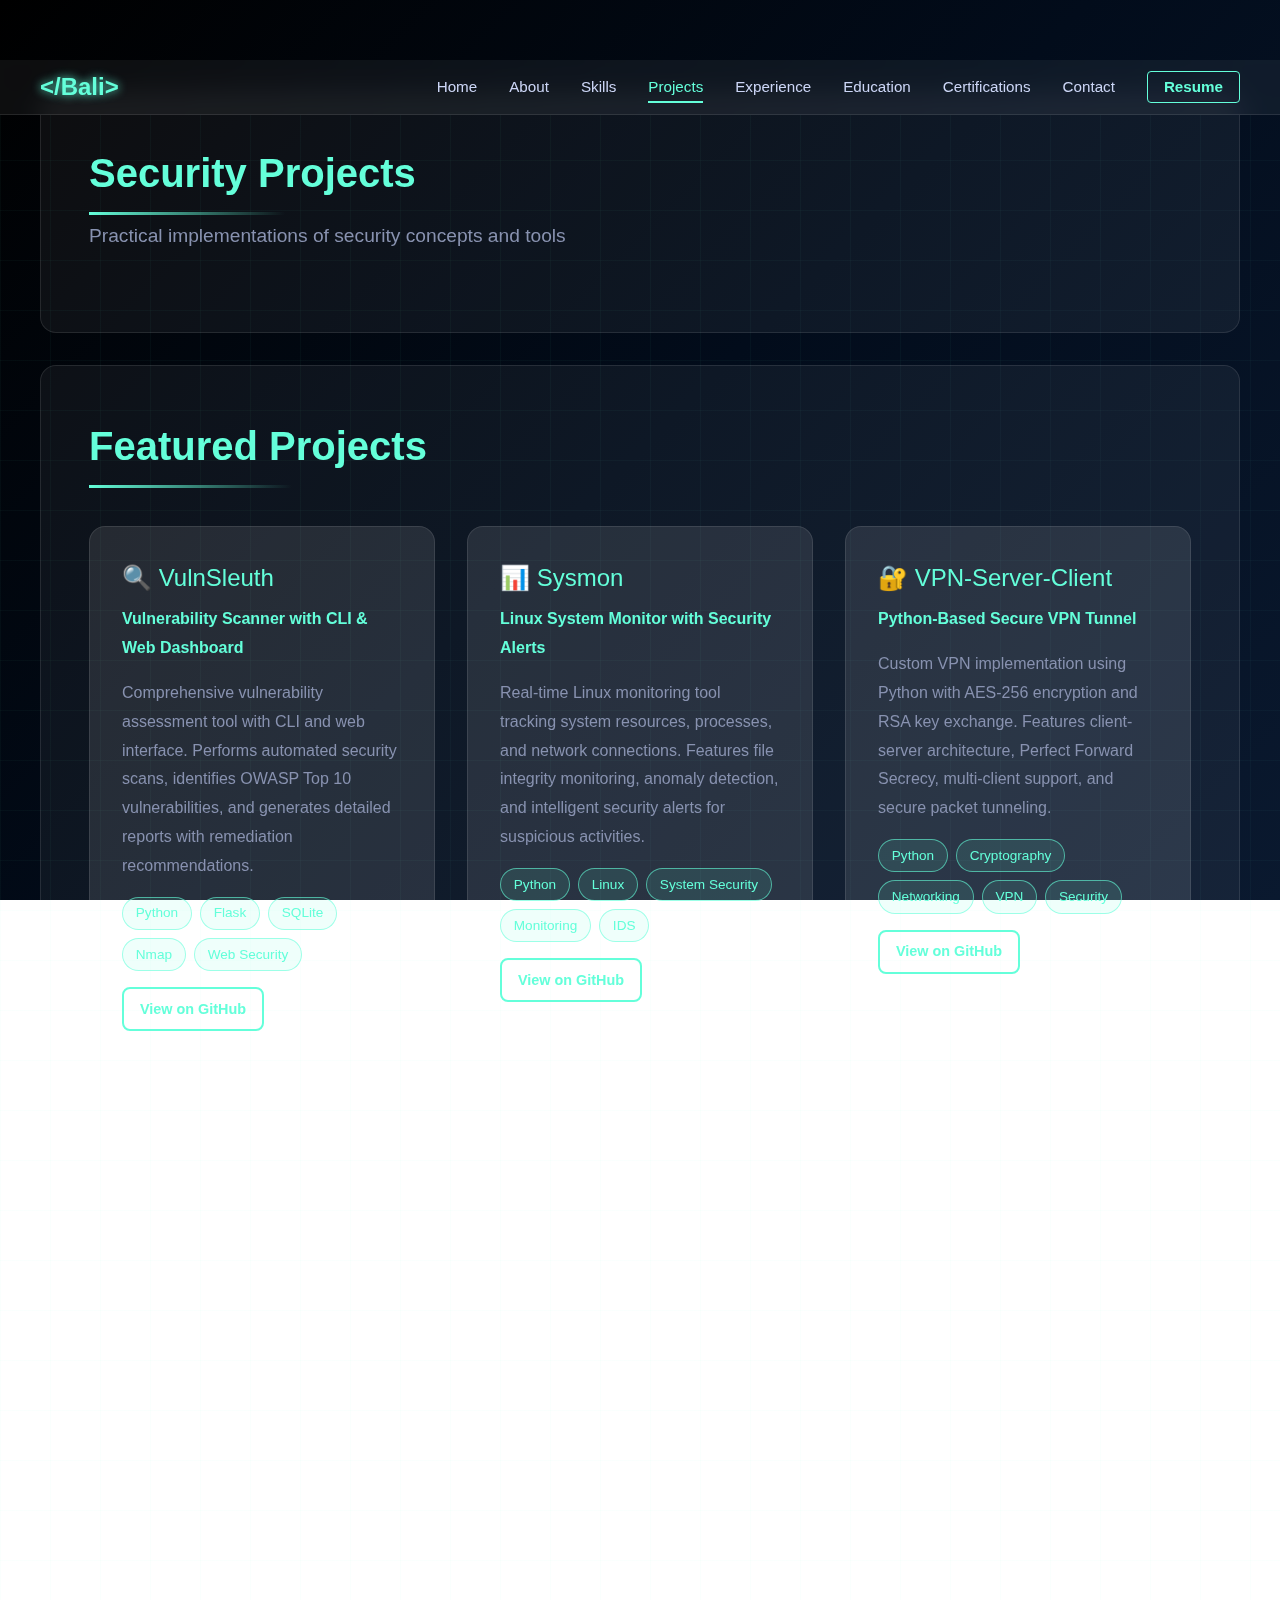
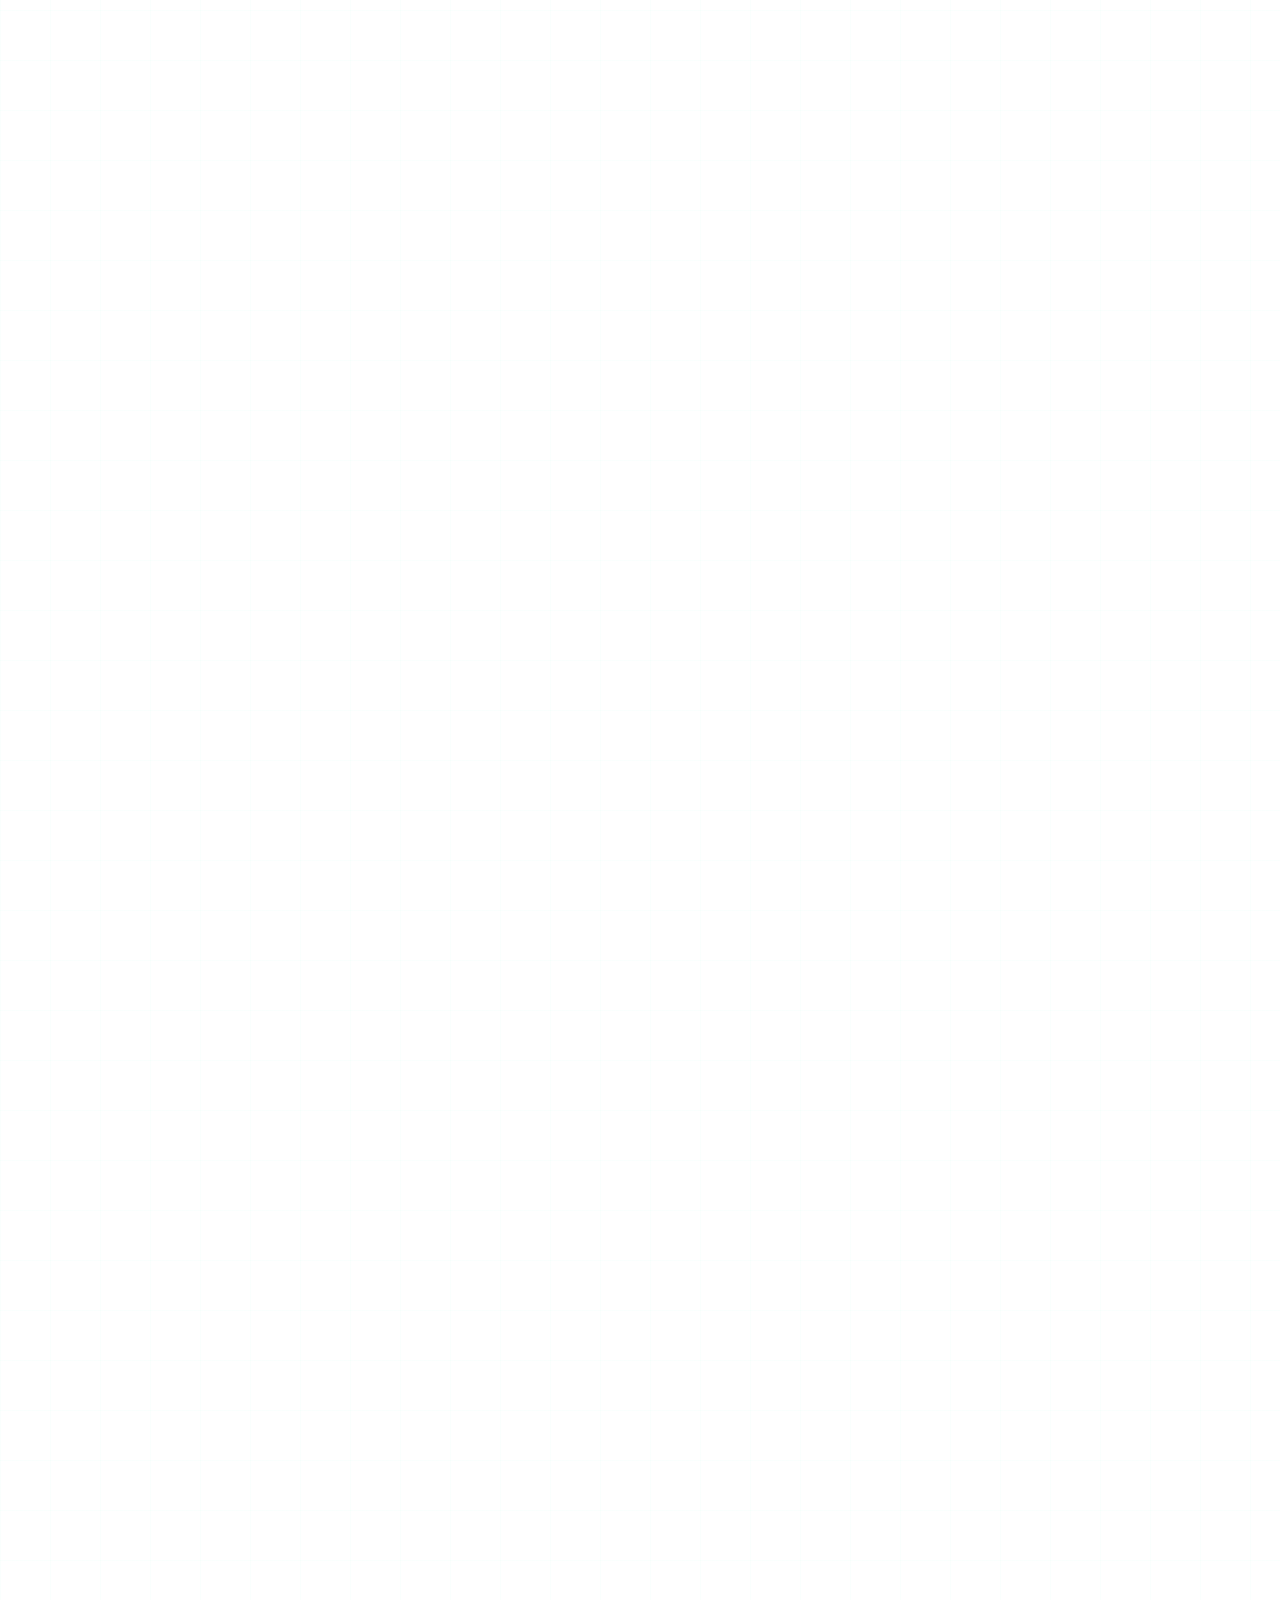
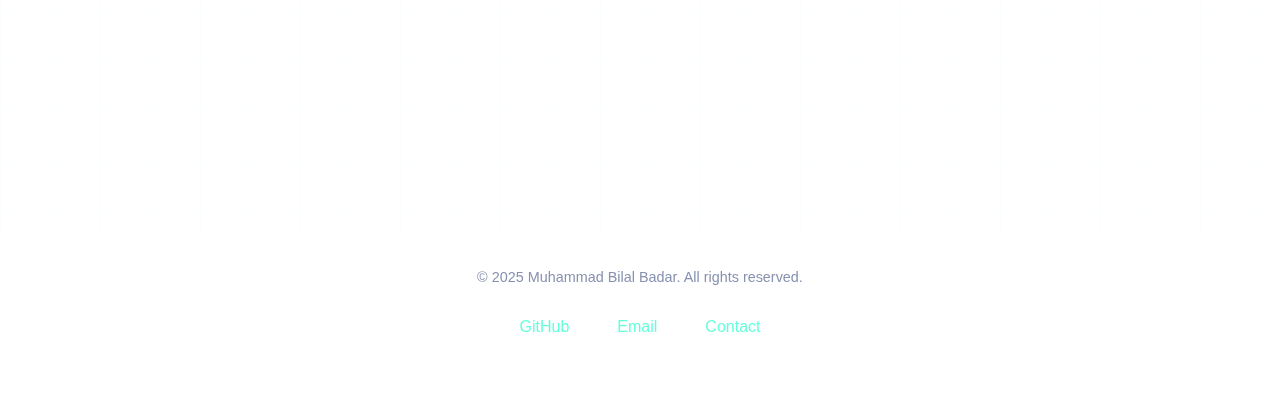
<file: projects.html>
<!DOCTYPE html>
<html lang="en">
<head>
    <meta charset="UTF-8">
    <meta name="viewport" content="width=device-width, initial-scale=1.0">
    <meta name="description" content="Security Projects by Muhammad Bilal Badar">
    <title>Projects | Muhammad Bilal Badar</title>
    <link rel="stylesheet" href="style.css">
</head>
<body>
    <!-- NAVIGATION -->
    <nav>
        <div class="nav-container">
            <a href="index.html" class="logo">&lt;/Bali&gt;</a>
            <ul class="nav-links">
                <li><a href="index.html">Home</a></li>
                <li><a href="about.html">About</a></li>
                <li><a href="skills.html">Skills</a></li>
                <li><a href="projects.html">Projects</a></li>
                <li><a href="experience.html">Experience</a></li>
                <li><a href="education.html">Education</a></li>
                <li><a href="certifications.html">Certifications</a></li>
                <li><a href="contact.html">Contact</a></li>
                <li><a href="Assets/Muhammad Bilal Badar Resume.pdf" target="_blank" class="resume-link">Resume</a></li>
            </ul>
            <div class="menu-toggle">
                <span></span>
                <span></span>
                <span></span>
            </div>
        </div>
    </nav>

    <!-- MAIN CONTENT -->
    <main>
        <div class="container">
            <!-- HEADER -->
            <section class="section">
                <h1 class="section-title">Security Projects</h1>
                <p class="section-subtitle">Practical implementations of security concepts and tools</p>
            </section>

            <!-- PROJECTS GRID -->
            <section class="section">
                <h2 class="section-title">Featured Projects</h2>
                <div class="cards-grid">
                    <!-- Project 1 -->
                    <div class="card">
                        <div class="card-title">🔍 VulnSleuth</div>
                        <p class="card-description">
                            <strong class="highlight-cyan">Vulnerability Scanner with CLI & Web Dashboard</strong>
                        </p>
                        <p class="card-description margin-top-1">
                            Comprehensive vulnerability assessment tool with CLI and web interface. Performs 
                            automated security scans, identifies OWASP Top 10 vulnerabilities, and generates 
                            detailed reports with remediation recommendations.
                        </p>
                        <div class="card-meta">
                            <span class="tag">Python</span>
                            <span class="tag">Flask</span>
                            <span class="tag">SQLite</span>
                            <span class="tag">Nmap</span>
                            <span class="tag">Web Security</span>
                        </div>
                        <div class="margin-top-1">
                            <a href="https://github.com/bali-36/VulnSleuth" target="_blank" class="btn btn-small">View on GitHub</a>
                        </div>
                    </div>

                    <!-- Project 2 -->
                    <div class="card">
                        <div class="card-title">📊 Sysmon</div>
                        <p class="card-description">
                            <strong style="color: var(--neon-cyan);">Linux System Monitor with Security Alerts</strong>
                        </p>
                        <p class="card-description" style="margin-top: 1rem;">
                            Real-time Linux monitoring tool tracking system resources, processes, and network 
                            connections. Features file integrity monitoring, anomaly detection, and intelligent 
                            security alerts for suspicious activities.
                        </p>
                        <div class="card-meta">
                            <span class="tag">Python</span>
                            <span class="tag">Linux</span>
                            <span class="tag">System Security</span>
                            <span class="tag">Monitoring</span>
                            <span class="tag">IDS</span>
                        </div>
                        <div style="margin-top: 1rem;">
                            <a href="https://github.com/bali-36/Sysmon" target="_blank" class="btn" style="font-size: 0.9rem; padding: 0.5rem 1rem;">View on GitHub</a>
                        </div>
                    </div>

                    <!-- Project 3 -->
                    <div class="card">
                        <div class="card-title">🔐 VPN-Server-Client</div>
                        <p class="card-description">
                            <strong style="color: var(--neon-cyan);">Python-Based Secure VPN Tunnel</strong>
                        </p>
                        <p class="card-description" style="margin-top: 1rem;">
                            Custom VPN implementation using Python with AES-256 encryption and RSA key exchange. 
                            Features client-server architecture, Perfect Forward Secrecy, multi-client support, 
                            and secure packet tunneling.
                        </p>
                        <div class="card-meta">
                            <span class="tag">Python</span>
                            <span class="tag">Cryptography</span>
                            <span class="tag">Networking</span>
                            <span class="tag">VPN</span>
                            <span class="tag">Security</span>
                        </div>
                        <div style="margin-top: 1rem;">
                            <a href="https://github.com/bali-36/VPN-Server-Client" target="_blank" class="btn" style="font-size: 0.9rem; padding: 0.5rem 1rem;">View on GitHub</a>
                        </div>
                    </div>

                    <!-- Project 4 -->
                    <div class="card">
                        <div class="card-title">🌐 Network-Sniffer</div>
                        <p class="card-description">
                            <strong style="color: var(--neon-cyan);">Python Packet Capture & Protocol Analysis</strong>
                        </p>
                        <p class="card-description" style="margin-top: 1rem;">
                            Network packet sniffer using raw sockets. Captures and analyzes traffic, dissects 
                            protocols (TCP, UDP, HTTP, DNS), provides real-time statistics, and exports to PCAP 
                            format for Wireshark compatibility.
                        </p>
                        <div class="card-meta">
                            <span class="tag">Python</span>
                            <span class="tag">Networking</span>
                            <span class="tag">Packet Analysis</span>
                            <span class="tag">Scapy</span>
                            <span class="tag">Forensics</span>
                        </div>
                        <div style="margin-top: 1rem;">
                            <a href="https://github.com/bali-36/Network-Sniffer" target="_blank" class="btn" style="font-size: 0.9rem; padding: 0.5rem 1rem;">View on GitHub</a>
                        </div>
                    </div>

                    <!-- Project 5 -->
                    <div class="card">
                        <div class="card-title">🔑 RSA Encryption Tool</div>
                        <p class="card-description">
                            <strong style="color: var(--neon-cyan);">Assembly Language Crypto Implementation</strong>
                        </p>
                        <p class="card-description" style="margin-top: 1rem;">
                            RSA encryption algorithm implemented in Assembly language. Supports multiple key 
                            sizes (1024-4096 bits), file encryption/decryption, digital signatures, and optimized 
                            modular exponentiation.
                        </p>
                        <div class="card-meta">
                            <span class="tag">Assembly</span>
                            <span class="tag">Cryptography</span>
                            <span class="tag">RSA</span>
                            <span class="tag">Mathematics</span>
                            <span class="tag">Low-Level</span>
                        </div>
                        <div style="margin-top: 1rem;">
                            <a href="https://github.com/bali-36/RsA_tOoL" target="_blank" class="btn" style="font-size: 0.9rem; padding: 0.5rem 1rem;">View on GitHub</a>
                        </div>
                    </div>

                    <!-- Project 6 -->
                    <div class="card">
                        <div class="card-title">🔎 Port Scanner</div>
                        <p class="card-description">
                            <strong style="color: var(--neon-cyan);">Advanced Network Port Scanner</strong>
                        </p>
                        <p class="card-description" style="margin-top: 1rem;">
                            High-performance network port scanner with multi-threading support. Features TCP/UDP 
                            scanning, service detection, OS fingerprinting, and customizable scan profiles for 
                            network reconnaissance and security auditing.
                        </p>
                        <div class="card-meta">
                            <span class="tag">Python</span>
                            <span class="tag">Networking</span>
                            <span class="tag">Security</span>
                            <span class="tag">Multi-threading</span>
                            <span class="tag">Reconnaissance</span>
                        </div>
                        <div style="margin-top: 1rem;">
                            <a href="https://github.com/bali-36/port-scanner" target="_blank" class="btn" style="font-size: 0.9rem; padding: 0.5rem 1rem;">View on GitHub</a>
                        </div>
                    </div>

                    <!-- Project 7 -->
                    <div class="card">
                        <div class="card-title">🗑️ Digital Shredder</div>
                        <p class="card-description">
                            <strong style="color: var(--neon-cyan);">Secure File Deletion Tool</strong>
                        </p>
                        <p class="card-description" style="margin-top: 1rem;">
                            Secure file deletion utility implementing multiple data destruction algorithms. 
                            Overwrites file data multiple times following DOD 5220.22-M and Gutmann standards 
                            to prevent data recovery and ensure complete data sanitization.
                        </p>
                        <div class="card-meta">
                            <span class="tag">Python</span>
                            <span class="tag">Data Security</span>
                            <span class="tag">File Systems</span>
                            <span class="tag">Privacy</span>
                            <span class="tag">DOD Standards</span>
                        </div>
                        <div style="margin-top: 1rem;">
                            <a href="https://github.com/bali-36/digital_shredder" target="_blank" class="btn" style="font-size: 0.9rem; padding: 0.5rem 1rem;">View on GitHub</a>
                        </div>
                    </div>

                    <!-- Project 8 -->
                    <div class="card">
                        <div class="card-title">🌐 Air University Campus Network</div>
                        <p class="card-description">
                            <strong style="color: var(--neon-cyan);">Campus Area Network Design</strong>
                        </p>
                        <p class="card-description" style="margin-top: 1rem;">
                            Comprehensive Campus Area Network (CAN) designed for Air University using Cisco Packet Tracer. 
                            Features enterprise-grade network architecture, VLAN segmentation, routing protocols, 
                            and security implementations for a complete university network infrastructure.
                        </p>
                        <div class="card-meta">
                            <span class="tag">Cisco Packet Tracer</span>
                            <span class="tag">Network Design</span>
                            <span class="tag">VLAN</span>
                            <span class="tag">Routing</span>
                            <span class="tag">Network Security</span>
                        </div>
                        <div style="margin-top: 1rem;">
                            <a href="https://github.com/bali-36/Air_Uni_CAN" target="_blank" class="btn" style="font-size: 0.9rem; padding: 0.5rem 1rem;">View on GitHub</a>
                        </div>
                    </div>
                </div>
            </section>

            <!-- PROJECT STATS -->
            <section class="section">
                <h2 class="section-title">Project Statistics</h2>
                <div class="cards-grid">
                    <div class="card text-center">
                        <h3 class="stat-number">15,000+</h3>
                        <p class="stat-label">Lines of Code Written</p>
                    </div>
                    <div class="card text-center">
                        <h3 class="stat-number">8</h3>
                        <p class="stat-label">Open Source Projects</p>
                    </div>
                    <div class="card text-center">
                        <h3 class="stat-number">8+</h3>
                        <p class="stat-label">Programming Languages</p>
                    </div>
                </div>
            </section>

            <!-- TECH STACK OVERVIEW -->
            <section class="section">
                <h2 class="section-title">Technologies Used Across Projects</h2>
                <div class="tech-stack-container">
                    <span class="tag tag-large">Python</span>
                    <span class="tag tag-large">C/C++</span>
                    <span class="tag tag-large">Assembly</span>
                    <span class="tag tag-large">JavaScript</span>
                    <span class="tag tag-large">Flask</span>
                    <span class="tag tag-large">SQLite</span>
                    <span class="tag tag-large">Scapy</span>
                    <span class="tag tag-large">Cryptography</span>
                    <span class="tag tag-large">Socket Programming</span>
                    <span class="tag tag-large">Linux</span>
                    <span class="tag tag-large">Git</span>
                </div>
            </section>

            <!-- CTA -->
            <section class="section text-center">
                <h2 class="section-title">Interested in Collaboration?</h2>
                <p class="section-subtitle margin-bottom-2">
                    Always open to working on interesting security projects
                </p>
                <div class="cta-buttons">
                    <a href="contact.html" class="btn btn-primary">Get In Touch</a>
                    <a href="https://github.com/bali-36" target="_blank" class="btn">GitHub Profile</a>
                    <a href="experience.html" class="btn">View Experience</a>
                </div>
            </section>
        </div>
    </main>

    <!-- FOOTER -->
    <footer>
        <p class="footer-text">© 2025 Muhammad Bilal Badar. All rights reserved.</p>
        <div class="footer-links">
            <a href="https://github.com/bali-36" target="_blank">GitHub</a>
            <a href="mailto:badarmuhammadbilal@gmail.com">Email</a>
            <a href="contact.html">Contact</a>
        </div>
    </footer>

    <script src="script.js"></script>
</body>
</html>
</file>
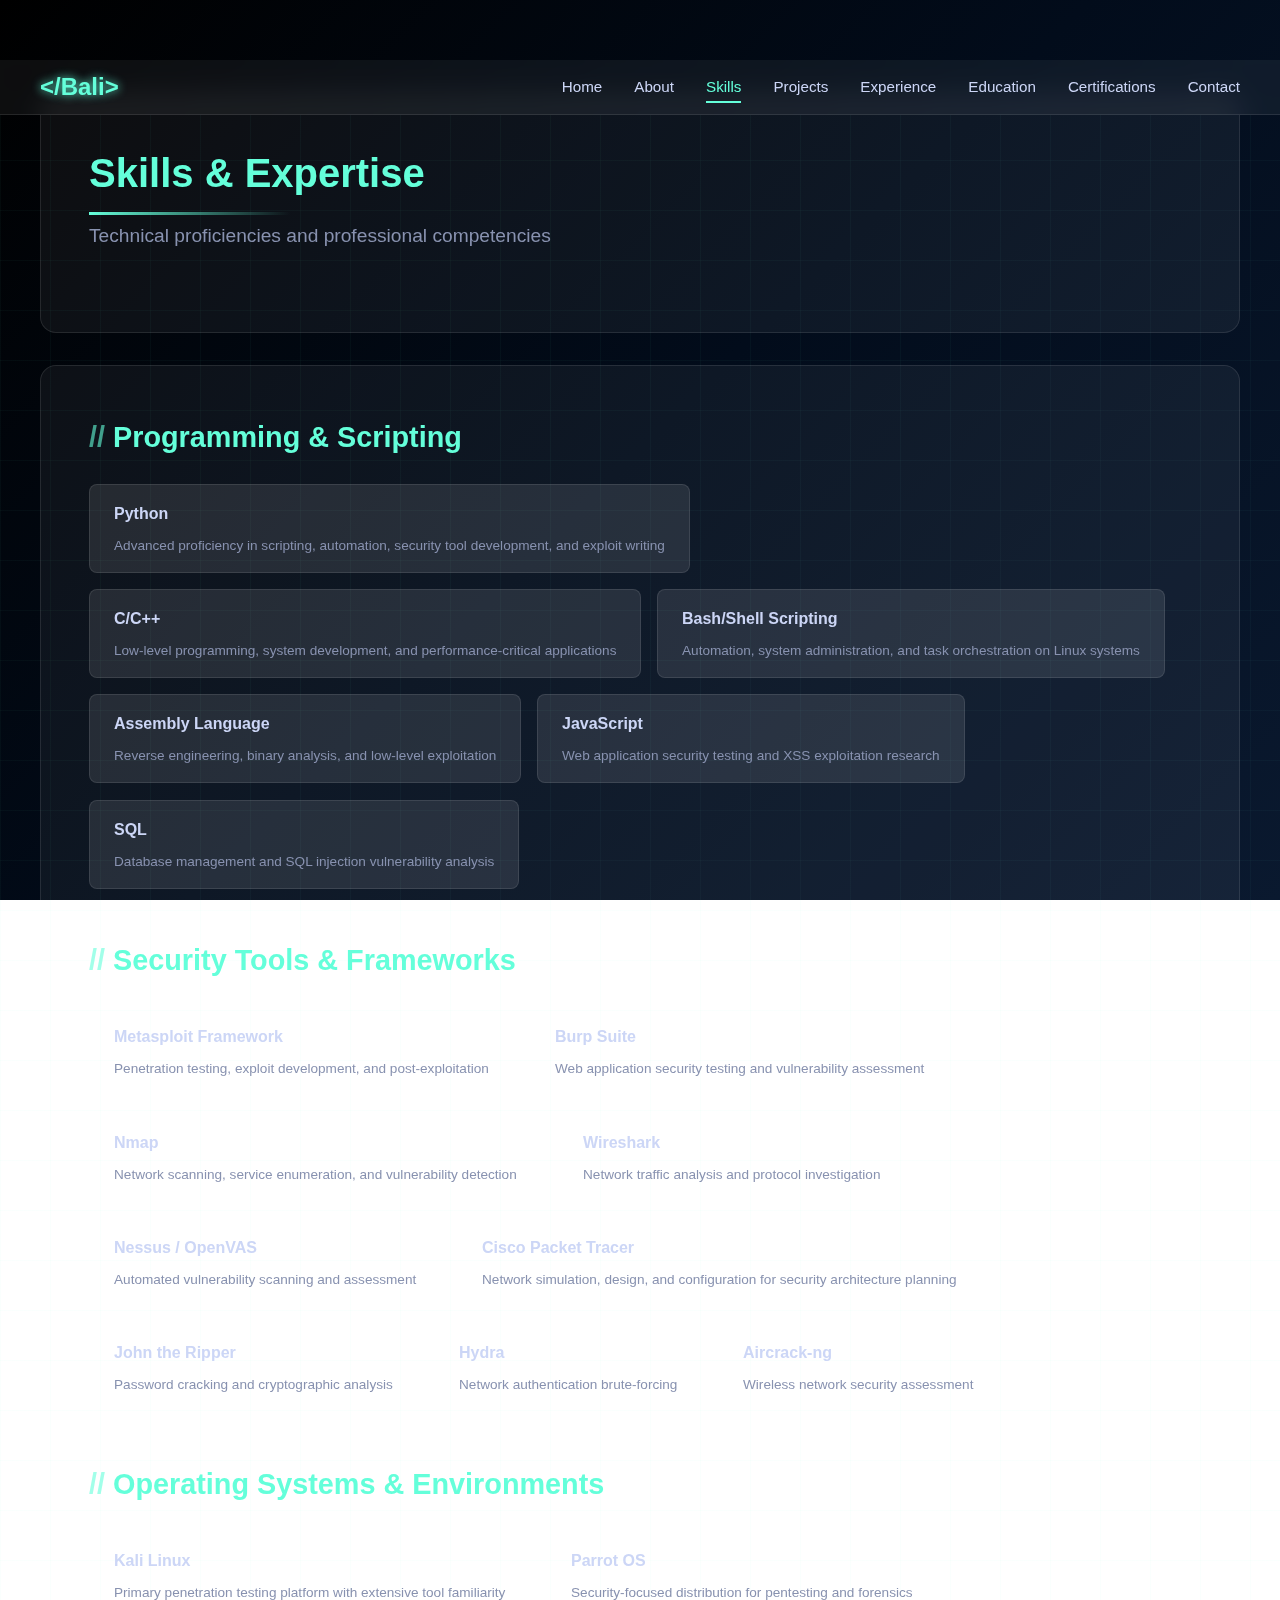
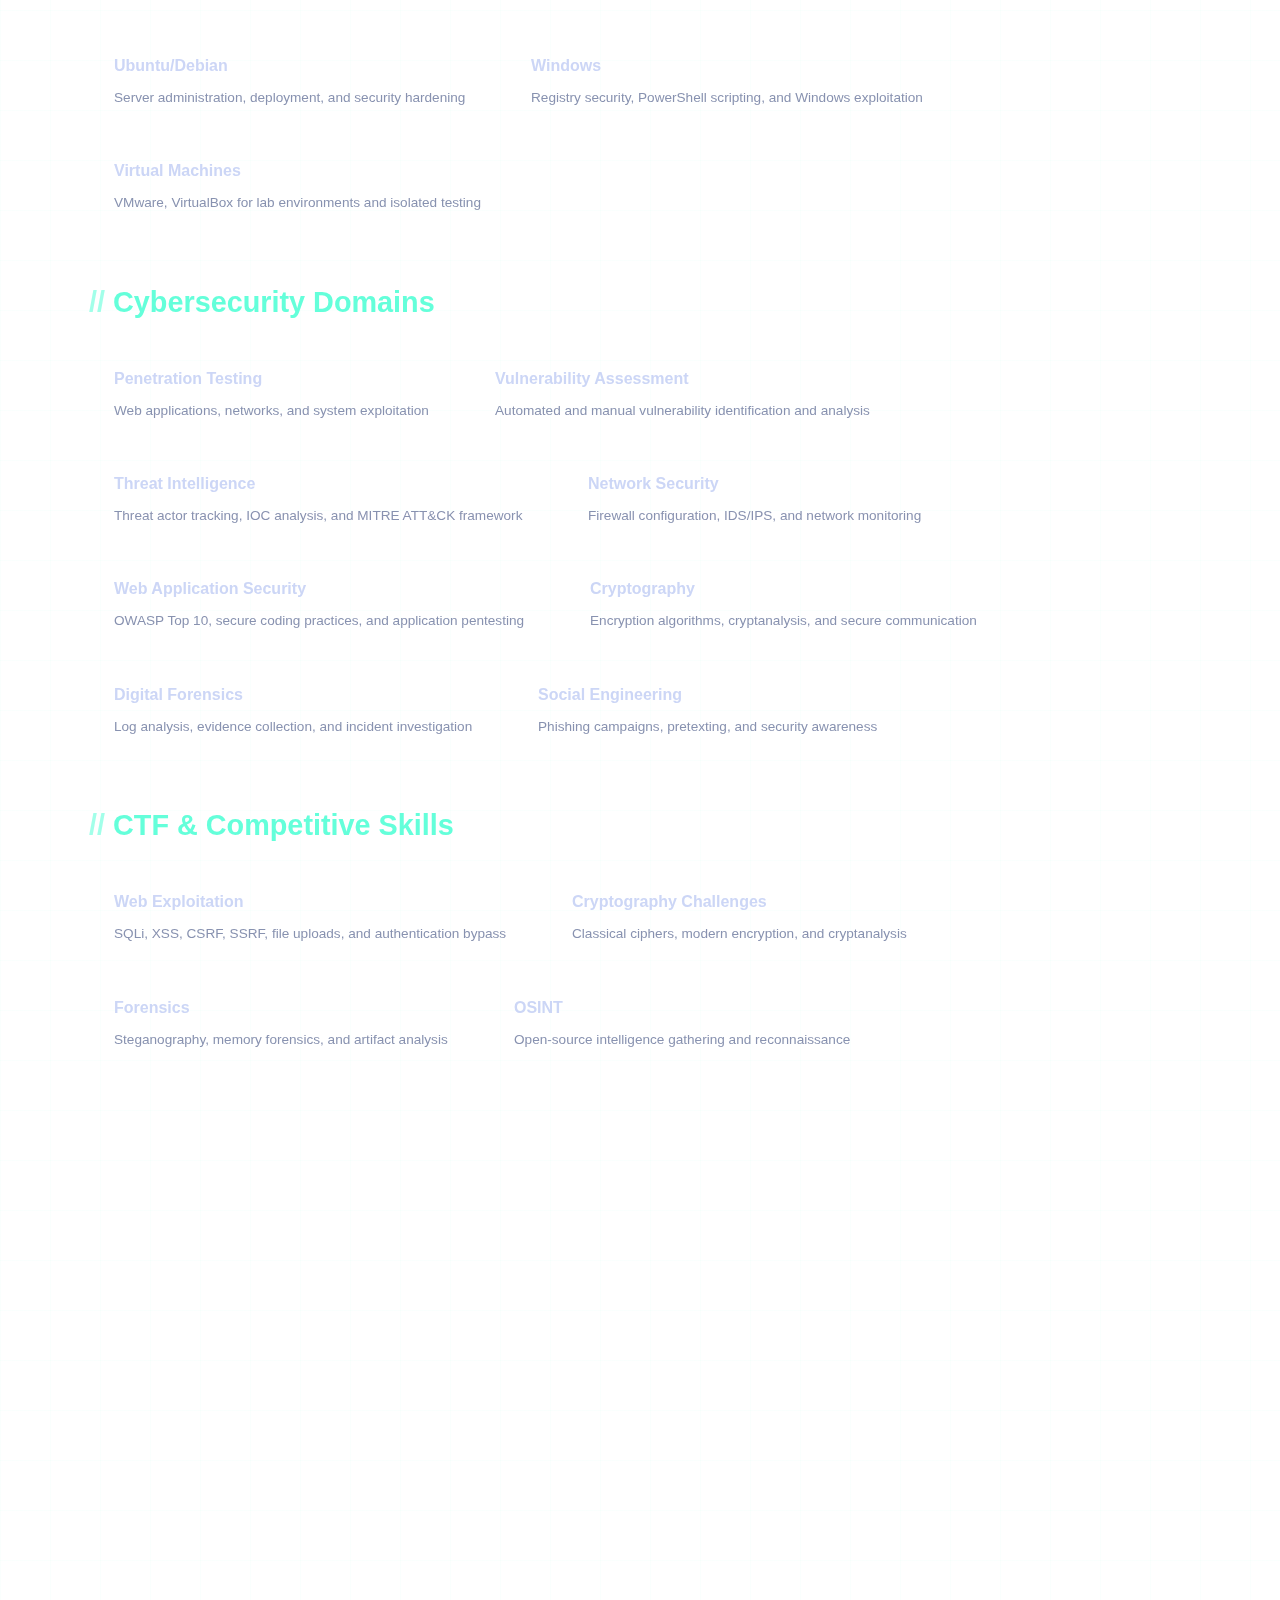
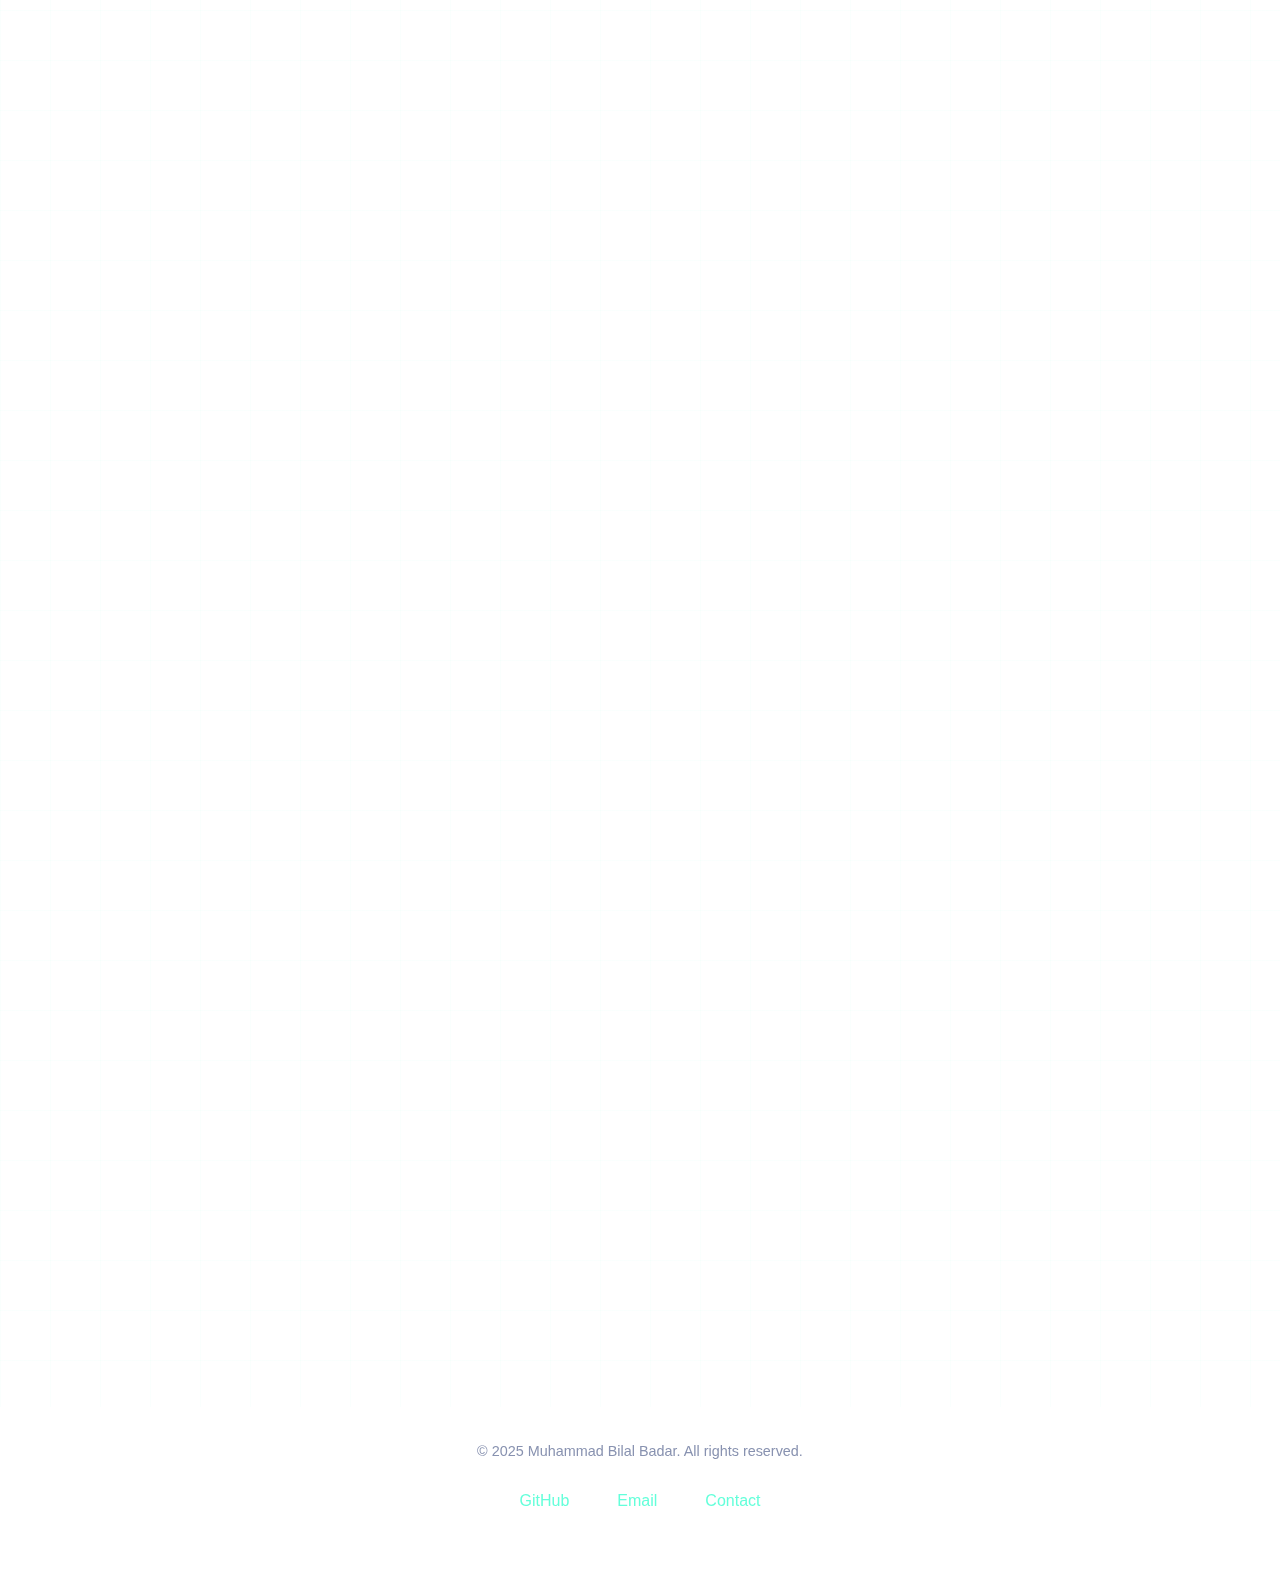
<file: skills.html>
<!DOCTYPE html>
<html lang="en">
<head>
    <meta charset="UTF-8">
    <meta name="viewport" content="width=device-width, initial-scale=1.0">
    <meta name="description" content="Skills & Certifications - Muhammad Bilal Badar">
    <title>Skills | Muhammad Bilal Badar</title>
    <link rel="stylesheet" href="style.css">
</head>
<body>
    <!-- NAVIGATION -->
    <nav>
        <div class="nav-container">
            <a href="index.html" class="logo">&lt;/Bali&gt;</a>
            <ul class="nav-links">
                <li><a href="index.html">Home</a></li>
                <li><a href="about.html">About</a></li>
                <li><a href="skills.html">Skills</a></li>
                <li><a href="projects.html">Projects</a></li>
                <li><a href="experience.html">Experience</a></li>
                <li><a href="education.html">Education</a></li>
                <li><a href="certifications.html">Certifications</a></li>
                <li><a href="contact.html">Contact</a></li>
            </ul>
            <div class="menu-toggle">
                <span></span>
                <span></span>
                <span></span>
            </div>
        </div>
    </nav>

    <!-- MAIN CONTENT -->
    <main>
        <div class="container">
            <!-- HEADER -->
            <section class="section">
                <h1 class="section-title">Skills & Expertise</h1>
                <p class="section-subtitle">Technical proficiencies and professional competencies</p>
            </section>

            <!-- TECHNICAL SKILLS -->
            <section class="section">
                <div class="skills-category">
                    <h2 class="skills-category-title">Programming & Scripting</h2>
                    <div class="skills-list">
                        <div class="skill-item">
                            <strong>Python</strong>
                            <p style="font-size: 0.85rem; color: var(--text-secondary); margin-top: 0.5rem;">
                                Advanced proficiency in scripting, automation, security tool development, 
                                and exploit writing
                            </p>
                        </div>
                        <div class="skill-item">
                            <strong>C/C++</strong>
                            <p style="font-size: 0.85rem; color: var(--text-secondary); margin-top: 0.5rem;">
                                Low-level programming, system development, and performance-critical applications
                            </p>
                        </div>
                        <div class="skill-item">
                            <strong>Bash/Shell Scripting</strong>
                            <p style="font-size: 0.85rem; color: var(--text-secondary); margin-top: 0.5rem;">
                                Automation, system administration, and task orchestration on Linux systems
                            </p>
                        </div>
                        <div class="skill-item">
                            <strong>Assembly Language</strong>
                            <p style="font-size: 0.85rem; color: var(--text-secondary); margin-top: 0.5rem;">
                                Reverse engineering, binary analysis, and low-level exploitation
                            </p>
                        </div>
                        <div class="skill-item">
                            <strong>JavaScript</strong>
                            <p style="font-size: 0.85rem; color: var(--text-secondary); margin-top: 0.5rem;">
                                Web application security testing and XSS exploitation research
                            </p>
                        </div>
                        <div class="skill-item">
                            <strong>SQL</strong>
                            <p style="font-size: 0.85rem; color: var(--text-secondary); margin-top: 0.5rem;">
                                Database management and SQL injection vulnerability analysis
                            </p>
                        </div>
                    </div>
                </div>

                <div class="skills-category">
                    <h2 class="skills-category-title">Security Tools & Frameworks</h2>
                    <div class="skills-list">
                        <div class="skill-item">
                            <strong>Metasploit Framework</strong>
                            <p style="font-size: 0.85rem; color: var(--text-secondary); margin-top: 0.5rem;">
                                Penetration testing, exploit development, and post-exploitation
                            </p>
                        </div>
                        <div class="skill-item">
                            <strong>Burp Suite</strong>
                            <p style="font-size: 0.85rem; color: var(--text-secondary); margin-top: 0.5rem;">
                                Web application security testing and vulnerability assessment
                            </p>
                        </div>
                        <div class="skill-item">
                            <strong>Nmap</strong>
                            <p style="font-size: 0.85rem; color: var(--text-secondary); margin-top: 0.5rem;">
                                Network scanning, service enumeration, and vulnerability detection
                            </p>
                        </div>
                        <div class="skill-item">
                            <strong>Wireshark</strong>
                            <p style="font-size: 0.85rem; color: var(--text-secondary); margin-top: 0.5rem;">
                                Network traffic analysis and protocol investigation
                            </p>
                        </div>
                        <div class="skill-item">
                            <strong>Nessus / OpenVAS</strong>
                            <p style="font-size: 0.85rem; color: var(--text-secondary); margin-top: 0.5rem;">
                                Automated vulnerability scanning and assessment
                            </p>
                        </div>
                        <div class="skill-item">
                            <strong>Cisco Packet Tracer</strong>
                            <p style="font-size: 0.85rem; color: var(--text-secondary); margin-top: 0.5rem;">
                                Network simulation, design, and configuration for security architecture planning
                            </p>
                        </div>
                        <div class="skill-item">
                            <strong>John the Ripper</strong>
                            <p style="font-size: 0.85rem; color: var(--text-secondary); margin-top: 0.5rem;">
                                Password cracking and cryptographic analysis
                            </p>
                        </div>
                        <div class="skill-item">
                            <strong>Hydra</strong>
                            <p style="font-size: 0.85rem; color: var(--text-secondary); margin-top: 0.5rem;">
                                Network authentication brute-forcing
                            </p>
                        </div>
                        <div class="skill-item">
                            <strong>Aircrack-ng</strong>
                            <p style="font-size: 0.85rem; color: var(--text-secondary); margin-top: 0.5rem;">
                                Wireless network security assessment
                            </p>
                        </div>
                    </div>
                </div>

                <div class="skills-category">
                    <h2 class="skills-category-title">Operating Systems & Environments</h2>
                    <div class="skills-list">
                        <div class="skill-item">
                            <strong>Kali Linux</strong>
                            <p style="font-size: 0.85rem; color: var(--text-secondary); margin-top: 0.5rem;">
                                Primary penetration testing platform with extensive tool familiarity
                            </p>
                        </div>
                        <div class="skill-item">
                            <strong>Parrot OS</strong>
                            <p style="font-size: 0.85rem; color: var(--text-secondary); margin-top: 0.5rem;">
                                Security-focused distribution for pentesting and forensics
                            </p>
                        </div>
                        <div class="skill-item">
                            <strong>Ubuntu/Debian</strong>
                            <p style="font-size: 0.85rem; color: var(--text-secondary); margin-top: 0.5rem;">
                                Server administration, deployment, and security hardening
                            </p>
                        </div>
                        <div class="skill-item">
                            <strong>Windows</strong>
                            <p style="font-size: 0.85rem; color: var(--text-secondary); margin-top: 0.5rem;">
                                Registry security, PowerShell scripting, and Windows exploitation
                            </p>
                        </div>
                        <div class="skill-item">
                            <strong>Virtual Machines</strong>
                            <p style="font-size: 0.85rem; color: var(--text-secondary); margin-top: 0.5rem;">
                                VMware, VirtualBox for lab environments and isolated testing
                            </p>
                        </div>
                    </div>
                </div>

                <div class="skills-category">
                    <h2 class="skills-category-title">Cybersecurity Domains</h2>
                    <div class="skills-list">
                        <div class="skill-item">
                            <strong>Penetration Testing</strong>
                            <p style="font-size: 0.85rem; color: var(--text-secondary); margin-top: 0.5rem;">
                                Web applications, networks, and system exploitation
                            </p>
                        </div>
                        <div class="skill-item">
                            <strong>Vulnerability Assessment</strong>
                            <p style="font-size: 0.85rem; color: var(--text-secondary); margin-top: 0.5rem;">
                                Automated and manual vulnerability identification and analysis
                            </p>
                        </div>
                        <div class="skill-item">
                            <strong>Threat Intelligence</strong>
                            <p style="font-size: 0.85rem; color: var(--text-secondary); margin-top: 0.5rem;">
                                Threat actor tracking, IOC analysis, and MITRE ATT&CK framework
                            </p>
                        </div>
                        <div class="skill-item">
                            <strong>Network Security</strong>
                            <p style="font-size: 0.85rem; color: var(--text-secondary); margin-top: 0.5rem;">
                                Firewall configuration, IDS/IPS, and network monitoring
                            </p>
                        </div>
                        <div class="skill-item">
                            <strong>Web Application Security</strong>
                            <p style="font-size: 0.85rem; color: var(--text-secondary); margin-top: 0.5rem;">
                                OWASP Top 10, secure coding practices, and application pentesting
                            </p>
                        </div>
                        <div class="skill-item">
                            <strong>Cryptography</strong>
                            <p style="font-size: 0.85rem; color: var(--text-secondary); margin-top: 0.5rem;">
                                Encryption algorithms, cryptanalysis, and secure communication
                            </p>
                        </div>
                        <div class="skill-item">
                            <strong>Digital Forensics</strong>
                            <p style="font-size: 0.85rem; color: var(--text-secondary); margin-top: 0.5rem;">
                                Log analysis, evidence collection, and incident investigation
                            </p>
                        </div>
                        <div class="skill-item">
                            <strong>Social Engineering</strong>
                            <p style="font-size: 0.85rem; color: var(--text-secondary); margin-top: 0.5rem;">
                                Phishing campaigns, pretexting, and security awareness
                            </p>
                        </div>
                    </div>
                </div>

                <div class="skills-category">
                    <h2 class="skills-category-title">CTF & Competitive Skills</h2>
                    <div class="skills-list">
                        <div class="skill-item">
                            <strong>Web Exploitation</strong>
                            <p style="font-size: 0.85rem; color: var(--text-secondary); margin-top: 0.5rem;">
                                SQLi, XSS, CSRF, SSRF, file uploads, and authentication bypass
                            </p>
                        </div>
                        <div class="skill-item">
                            <strong>Cryptography Challenges</strong>
                            <p style="font-size: 0.85rem; color: var(--text-secondary); margin-top: 0.5rem;">
                                Classical ciphers, modern encryption, and cryptanalysis
                            </p>
                        </div>
                        <div class="skill-item">
                            <strong>Forensics</strong>
                            <p style="font-size: 0.85rem; color: var(--text-secondary); margin-top: 0.5rem;">
                                Steganography, memory forensics, and artifact analysis
                            </p>
                        </div>
                        <div class="skill-item">
                            <strong>OSINT</strong>
                            <p style="font-size: 0.85rem; color: var(--text-secondary); margin-top: 0.5rem;">
                                Open-source intelligence gathering and reconnaissance
                            </p>
                        </div>
                    </div>
                </div>
            </section>

            <!-- SOFT SKILLS -->
            <section class="section">
                <h2 class="section-title">Professional Competencies</h2>
                <div class="cards-grid">
                    <div class="card">
                        <div class="card-title">🧩 Problem Solving</div>
                        <p class="card-description">
                            Analytical thinking and creative approach to complex security challenges. 
                            Skilled at breaking down problems, identifying root causes, and developing 
                            effective solutions under pressure.
                        </p>
                    </div>
                    
                    <div class="card">
                        <div class="card-title">⚖️ Ethical Awareness</div>
                        <p class="card-description">
                            Strong commitment to ethical hacking principles and responsible disclosure. 
                            Understanding of legal and ethical boundaries in security research and testing.
                        </p>
                    </div>
                    
                    <div class="card">
                        <div class="card-title">💪 Persistence</div>
                        <p class="card-description">
                            Determination to solve difficult challenges. Security work often requires 
                            patience and persistence—I don't give up when facing complex vulnerabilities 
                            or intricate systems.
                        </p>
                    </div>
                    
                    <div class="card">
                        <div class="card-title">�‍🏫 Mentoring Juniors</div>
                        <p class="card-description">
                            Passionate about sharing knowledge and guiding junior security professionals. 
                            Experience mentoring students and colleagues in cybersecurity concepts, tools, 
                            and best practices, helping them develop practical skills and confidence.
                        </p>
                    </div>
                    
                    <div class="card">
                        <div class="card-title">🤝 Team Collaboration</div>
                        <p class="card-description">
                            Effective communicator and team player. Experience working in security teams, 
                            sharing knowledge, and collaborating on complex security assessments and projects.
                        </p>
                    </div>
                    
                    <div class="card">
                        <div class="card-title">⏱️ Time Management</div>
                        <p class="card-description">
                            Skilled at prioritizing tasks, managing multiple projects simultaneously, 
                            and meeting deadlines while maintaining high-quality work standards.
                        </p>
                    </div>
                </div>
            </section>

            <!-- CURRENTLY LEARNING -->
            <section class="section">
                <h2 class="section-title">Currently Learning</h2>
                <div style="color: var(--text-secondary); line-height: 2;">
                    <p style="margin-bottom: 1rem;">
                        🎯 <strong style="color: var(--neon-cyan);">Advanced Exploitation Techniques:</strong> 
                        Studying advanced buffer overflow techniques, return-oriented programming (ROP), 
                        and modern exploit mitigation bypasses.
                    </p>
                    <p style="margin-bottom: 1rem;">
                        ☁️ <strong style="color: var(--neon-cyan);">Cloud Security:</strong> 
                        AWS and Azure security, cloud penetration testing, and secure cloud architecture design.
                    </p>
                    <p style="margin-bottom: 1rem;">
                        🦠 <strong style="color: var(--neon-cyan);">Malware Analysis:</strong> 
                        Static and dynamic malware analysis, reverse engineering of malicious samples, 
                        and threat attribution techniques.
                    </p>
                    <p style="margin-bottom: 1rem;">
                        🔗 <strong style="color: var(--neon-cyan);">Blockchain Security:</strong> 
                        Smart contract auditing, DeFi security, and cryptocurrency transaction analysis.
                    </p>
                    <p style="margin-bottom: 1rem;">
                        📱 <strong style="color: var(--neon-cyan);">Mobile (iOS and Android) Security:</strong> 
                        Reverse engineering mobile apps, and identifying 
                        mobile-specific vulnerabilities.
                    </p>
                </div>
            </section>

            <!-- CTA -->
            <section class="section text-center">
                <h2 class="section-title">See My Skills in Action</h2>
                <p class="section-subtitle" style="margin-bottom: 2rem;">
                    Check out the projects where I've applied these skills
                </p>
                <div style="display: flex; gap: 1rem; justify-content: center; flex-wrap: wrap;">
                    <a href="projects.html" class="btn btn-primary">View Projects</a>
                    <a href="experience.html" class="btn">Experience</a>
                    <a href="contact.html" class="btn">Get In Touch</a>
                </div>
            </section>
        </div>
    </main>

    <!-- FOOTER -->
    <footer>
        <p class="footer-text">© 2025 Muhammad Bilal Badar. All rights reserved.</p>
        <div class="footer-links">
            <a href="https://github.com/devdas36" target="_blank">GitHub</a>
            <a href="mailto:badarmuhammadbilal@gmail.com">Email</a>
            <a href="contact.html">Contact</a>
        </div>
    </footer>

    <script src="script.js"></script>
</body>
</html>
</file>
<file: style.css>
/* ============================
   GLOBAL STYLES & VARIABLES
   ============================ */

* {
    margin: 0;
    padding: 0;
    box-sizing: border-box;
}

:root {
    --midnight-blue: #020c1b;
    --abyss-black: #000000;
    --neon-cyan: #64ffda;
    --neon-cyan-dim: rgba(100, 255, 218, 0.6);
    --glass-bg: rgba(255, 255, 255, 0.05);
    --glass-border: rgba(255, 255, 255, 0.1);
    --text-primary: #ccd6f6;
    --text-secondary: #8892b0;
    --transition-smooth: all 0.3s cubic-bezier(0.645, 0.045, 0.355, 1);
}

html {
    scroll-behavior: smooth;
    -webkit-text-size-adjust: 100%;
    -moz-text-size-adjust: 100%;
    -ms-text-size-adjust: 100%;
    text-size-adjust: 100%;
}

/* Prevent horizontal scroll and ensure responsive images */
img {
    max-width: 100%;
    height: auto;
    display: block;
}

iframe, embed, object {
    max-width: 100%;
}

body {
    font-family: 'Segoe UI', 'Roboto', 'Oxygen', 'Ubuntu', sans-serif;
    background: linear-gradient(135deg, var(--abyss-black) 0%, var(--midnight-blue) 50%, #0a192f 100%);
    background-attachment: fixed;
    color: var(--text-primary);
    line-height: 1.6;
    min-height: 100vh;
    overflow-x: hidden;
    perspective: 1000px;
    -webkit-font-smoothing: antialiased;
    -moz-osx-font-smoothing: grayscale;
}

/* Animated Background Grid */
body::before {
    content: '';
    position: fixed;
    top: 0;
    left: 0;
    width: 100%;
    height: 100%;
    background-image: 
        linear-gradient(rgba(100, 255, 218, 0.03) 1px, transparent 1px),
        linear-gradient(90deg, rgba(100, 255, 218, 0.03) 1px, transparent 1px);
    background-size: 50px 50px;
    animation: gridMove 20s linear infinite;
    pointer-events: none;
    z-index: -1;
}

@keyframes gridMove {
    0% { transform: translate(0, 0); }
    100% { transform: translate(50px, 50px); }
}

/* ============================
   NAVIGATION BAR
   ============================ */

nav {
    position: fixed;
    top: 0;
    left: 0;
    width: 100%;
    padding: 0.5rem 2rem;
    background: var(--glass-bg);
    backdrop-filter: blur(12px);
    border-bottom: 1px solid var(--glass-border);
    z-index: 1000;
    transform-style: preserve-3d;
    transition: var(--transition-smooth);
}

nav:hover {
    background: rgba(255, 255, 255, 0.08);
    box-shadow: 0 8px 32px rgba(100, 255, 218, 0.1);
}

.nav-container {
    max-width: 1200px;
    margin: 0 auto;
    display: flex;
    justify-content: space-between;
    align-items: center;
}

.logo {
    font-size: 1.5rem;
    font-weight: bold;
    color: var(--neon-cyan);
    text-decoration: none;
    text-shadow: 0 0 10px var(--neon-cyan);
    transition: var(--transition-smooth);
}

.logo:hover {
    text-shadow: 0 0 20px var(--neon-cyan), 0 0 30px var(--neon-cyan);
    transform: scale(1.05);
}

.nav-links {
    display: flex;
    gap: 2rem;
    list-style: none;
}

.nav-links a {
    color: var(--text-primary);
    text-decoration: none;
    font-size: 0.95rem;
    position: relative;
    padding: 0.5rem 0;
    transition: var(--transition-smooth);
    -webkit-tap-highlight-color: transparent;
    touch-action: manipulation;
}

.nav-links a::before {
    content: '';
    position: absolute;
    bottom: 0;
    left: 0;
    width: 0;
    height: 2px;
    background: var(--neon-cyan);
    transition: width 0.3s ease;
}

.nav-links a:hover,
.nav-links a:active {
    color: var(--neon-cyan);
}

.nav-links a:hover::before,
.nav-links a.active::before,
.nav-links a:active::before {
    width: 100%;
}

/* Resume Link Special Styling */
.nav-links .resume-link {
    color: var(--neon-cyan);
    font-weight: 600;
    padding: 0.4rem 1rem;
    border: 1px solid var(--neon-cyan);
    border-radius: 4px;
    transition: var(--transition-smooth);
}

.nav-links .resume-link::before {
    display: none;
}

.nav-links .resume-link:hover {
    background: var(--neon-cyan);
    color: var(--midnight-blue);
    box-shadow: 0 0 15px var(--neon-cyan);
}

.nav-links a.active {
    color: var(--neon-cyan);
}

/* Mobile Menu Toggle */
.menu-toggle {
    display: none;
    flex-direction: column;
    cursor: pointer;
    gap: 5px;
    padding: 8px;
    -webkit-tap-highlight-color: transparent;
    touch-action: manipulation;
    min-width: 44px;
    min-height: 44px;
    align-items: center;
    justify-content: center;
}

.menu-toggle span {
    width: 25px;
    height: 3px;
    background: var(--neon-cyan);
    border-radius: 3px;
    transition: var(--transition-smooth);
}

/* ============================
   MAIN CONTAINER
   ============================ */

main {
    margin-top: 60px;
    padding: 2rem;
    padding-bottom: 4rem;
    transform-style: preserve-3d;
    min-height: calc(100vh - 200px);
}

@media (max-width: 480px) {
    main {
        padding: 1rem;
        margin-top: 55px;
    }
}

.container {
    max-width: 1200px;
    margin: 0 auto;
    animation: fadeIn 0.8s ease-out;
}

@keyframes fadeIn {
    from {
        opacity: 0;
        transform: translateY(20px);
    }
    to {
        opacity: 1;
        transform: translateY(0);
    }
}

/* ============================
   GLASS SECTIONS
   ============================ */

.section {
    background: var(--glass-bg);
    backdrop-filter: blur(12px);
    border: 1px solid var(--glass-border);
    border-radius: 16px;
    padding: 3rem;
    margin-bottom: 2rem;
    transform-style: preserve-3d;
    transition: var(--transition-smooth);
}

.section:hover {
    background: rgba(255, 255, 255, 0.08);
    border-color: var(--neon-cyan-dim);
    box-shadow: 0 8px 32px rgba(100, 255, 218, 0.15);
}

.section-title {
    font-size: 2.5rem;
    color: var(--neon-cyan);
    margin-bottom: 1rem;
    position: relative;
    display: inline-block;
}

.section-title::after {
    content: '';
    position: absolute;
    bottom: -10px;
    left: 0;
    width: 60%;
    height: 3px;
    background: linear-gradient(90deg, var(--neon-cyan), transparent);
}

.section-subtitle {
    font-size: 1.2rem;
    color: var(--text-secondary);
    margin-bottom: 2rem;
}

/* ============================
   CARDS (3D TILT)
   ============================ */

.cards-grid {
    display: grid;
    grid-template-columns: repeat(auto-fit, minmax(300px, 1fr));
    gap: 2rem;
    margin-top: 2rem;
    align-items: stretch;
    width: 100%;
}

@media (max-width: 768px) {
    .cards-grid {
        grid-template-columns: 1fr;
        gap: 1.5rem;
    }
}

@media (max-width: 480px) {
    .cards-grid {
        gap: 1rem;
    }
}

.card {
    background: var(--glass-bg);
    backdrop-filter: blur(12px);
    border: 1px solid var(--glass-border);
    border-radius: 16px;
    padding: 2rem;
    transform-style: preserve-3d;
    transition: var(--transition-smooth);
    cursor: pointer;
    position: relative;
    overflow: hidden;
    z-index: 1;
    height: 100%;
    display: flex;
    flex-direction: column;
    min-height: fit-content;
    margin: 0;
    will-change: transform;
    -webkit-tap-highlight-color: transparent;
}

.card::before {
    content: '';
    position: absolute;
    top: 0;
    left: -100%;
    width: 100%;
    height: 100%;
    background: linear-gradient(90deg, transparent, rgba(100, 255, 218, 0.1), transparent);
    transition: left 0.25s ease;
}

.card:hover::before,
.card:active::before {
    left: 100%;
}

.card:hover,
.card:active {
    background: rgba(255, 255, 255, 0.1);
    border-color: var(--neon-cyan);
    box-shadow: 0 16px 48px rgba(100, 255, 218, 0.2);
    transform: translateY(-8px) scale(1.02);
    z-index: 100;
}

/* Disable transform on touch devices to prevent issues */
@media (hover: none) and (pointer: coarse) {
    .card:active {
        transform: scale(0.98);
    }
}

.card-title {
    font-size: 1.5rem;
    color: var(--neon-cyan);
    margin-bottom: 0.5rem;
}

.card-description {
    color: var(--text-secondary);
    line-height: 1.8;
}

.card-meta {
    display: flex;
    flex-wrap: wrap;
    gap: 0.5rem;
    margin-top: 1rem;
}

.tag {
    background: rgba(100, 255, 218, 0.1);
    color: var(--neon-cyan);
    padding: 0.3rem 0.8rem;
    border-radius: 20px;
    font-size: 0.85rem;
    border: 1px solid var(--neon-cyan-dim);
}

/* ============================
   BUTTONS
   ============================ */

.btn {
    display: inline-block;
    padding: 0.8rem 2rem;
    background: transparent;
    color: var(--neon-cyan);
    border: 2px solid var(--neon-cyan);
    border-radius: 8px;
    text-decoration: none;
    font-weight: 600;
    transition: var(--transition-smooth);
    cursor: pointer;
    position: relative;
    overflow: hidden;
    -webkit-tap-highlight-color: transparent;
    touch-action: manipulation;
    min-height: 44px;
    display: inline-flex;
    align-items: center;
    justify-content: center;
}

.btn::before {
    content: '';
    position: absolute;
    top: 0;
    left: -100%;
    width: 100%;
    height: 100%;
    background: var(--neon-cyan);
    transition: left 0.3s ease;
    z-index: -1;
}

.btn:hover,
.btn:active {
    color: var(--abyss-black);
    box-shadow: 0 0 20px var(--neon-cyan);
}

.btn:hover::before,
.btn:active::before {
    left: 0;
}

.btn-primary {
    background: var(--neon-cyan);
    color: var(--abyss-black);
}

.btn-primary:hover {
    background: var(--neon-cyan-dim);
    transform: translateY(-3px);
    box-shadow: 0 8px 24px rgba(100, 255, 218, 0.4);
}

.btn-small {
    font-size: 0.9rem;
    padding: 0.5rem 1rem;
}

/* ============================
   HERO SECTION
   ============================ */

.hero {
    min-height: 80vh;
    display: flex;
    flex-direction: column;
    justify-content: center;
    align-items: center;
    padding: 4rem 2rem;
}

.hero-content {
    display: flex;
    align-items: center;
    gap: 3rem;
    max-width: 1200px;
    width: 100%;
}

.hero-text {
    flex: 1;
    text-align: left;
}

.hero-title {
    font-size: 4rem;
    color: var(--neon-cyan);
    margin-bottom: 1rem;
    text-shadow: 0 0 20px var(--neon-cyan);
    animation: glow 2s ease-in-out infinite alternate;
}

@keyframes glow {
    from { text-shadow: 0 0 10px var(--neon-cyan); }
    to { text-shadow: 0 0 20px var(--neon-cyan), 0 0 30px var(--neon-cyan); }
}

.hero-subtitle {
    font-size: 1.5rem;
    color: var(--text-secondary);
    margin-bottom: 1rem;
}

.typing-text {
    font-size: 1.2rem;
    color: var(--neon-cyan);
    min-height: 2rem;
    border-right: 3px solid var(--neon-cyan);
    animation: blink 0.7s step-end infinite;
}

@keyframes blink {
    50% { border-color: transparent; }
}

.hero-buttons {
    display: flex;
    gap: 1rem;
    margin-top: 2rem;
}

/* Profile Photo Styles */
.profile-photo {
    width: 250px;
    height: 250px;
    flex-shrink: 0;
    position: relative;
    animation: fadeInScale 1s ease-out;
}

.profile-photo img {
    width: 100%;
    height: 100%;
    border-radius: 50%;
    object-fit: cover;
    border: 4px solid var(--neon-cyan);
    box-shadow: 
        0 0 20px var(--neon-cyan),
        0 0 40px var(--neon-cyan-dim),
        inset 0 0 20px rgba(100, 255, 218, 0.1);
    transition: var(--transition-smooth);
}

.profile-photo img:hover {
    transform: scale(1.05);
    border-color: var(--neon-cyan);
    box-shadow: 
        0 0 30px var(--neon-cyan),
        0 0 60px var(--neon-cyan-dim),
        inset 0 0 30px rgba(100, 255, 218, 0.2);
}

@keyframes fadeInScale {
    from {
        opacity: 0;
        transform: scale(0.8);
    }
    to {
        opacity: 1;
        transform: scale(1);
    }
}

/* ============================
   TIMELINE
   ============================ */

.timeline {
    position: relative;
    padding: 2rem 0;
}

.timeline::before {
    content: '';
    position: absolute;
    left: 80px;
    top: 0;
    bottom: 0;
    width: 2px;
    background: linear-gradient(180deg, var(--neon-cyan), var(--neon-cyan-dim));
}

.timeline-item {
    display: flex;
    margin-bottom: 3rem;
    position: relative;
    padding-left: 120px;
}

.timeline-item:nth-child(odd) {
    /* Remove alternating layout */
}

.timeline-content {
    width: 100%;
    background: var(--glass-bg);
    backdrop-filter: blur(12px);
    border: 1px solid var(--glass-border);
    border-radius: 12px;
    padding: 2rem;
    transform-style: preserve-3d;
    transition: var(--transition-smooth);
}

.timeline-content:hover {
    background: rgba(255, 255, 255, 0.1);
    border-color: var(--neon-cyan);
    box-shadow: 0 8px 32px rgba(100, 255, 218, 0.2);
    transform: scale(1.02);
}

.timeline-marker {
    position: absolute;
    left: 80px;
    width: 20px;
    height: 20px;
    background: var(--neon-cyan);
    border: 4px solid var(--midnight-blue);
    border-radius: 50%;
    transform: translateX(-50%);
    box-shadow: 0 0 20px var(--neon-cyan);
}

.timeline-date {
    color: var(--neon-cyan);
    font-weight: bold;
    margin-bottom: 0.5rem;
}

.timeline-title {
    font-size: 1.3rem;
    color: var(--text-primary);
    margin-bottom: 0.5rem;
}

.timeline-company {
    color: var(--neon-cyan);
    font-size: 1.1rem;
    margin-bottom: 1rem;
}

.timeline-description {
    color: var(--text-secondary);
    line-height: 1.8;
}

/* ============================
   SKILLS GRID
   ============================ */

.skills-category {
    margin-bottom: 3rem;
}

.skills-category-title {
    font-size: 1.8rem;
    color: var(--neon-cyan);
    margin-bottom: 1.5rem;
    display: inline-block;
    position: relative;
}

.skills-category-title::before {
    content: '//';
    color: var(--neon-cyan-dim);
    margin-right: 0.5rem;
}

.skills-list {
    display: flex;
    flex-wrap: wrap;
    gap: 1rem;
}

.skill-item {
    background: var(--glass-bg);
    backdrop-filter: blur(12px);
    border: 1px solid var(--glass-border);
    padding: 1rem 1.5rem;
    border-radius: 8px;
    transition: var(--transition-smooth);
    cursor: pointer;
    display: flex;
    flex-direction: column;
    position: relative;
    margin: 0;
    will-change: transform;
    -webkit-tap-highlight-color: transparent;
}

.skill-item:hover,
.skill-item:active {
    background: rgba(100, 255, 218, 0.1);
    border-color: var(--neon-cyan);
    transform: translateY(-5px);
    box-shadow: 0 8px 24px rgba(100, 255, 218, 0.2);
    z-index: 100;
}

/* Simpler transform on touch devices */
@media (hover: none) and (pointer: coarse) {
    .skill-item:active {
        transform: scale(0.98);
    }
}

/* ============================
   CONTACT SECTION
   ============================ */

.contact-info {
    display: grid;
    grid-template-columns: repeat(auto-fit, minmax(250px, 1fr));
    gap: 2rem;
    margin-top: 2rem;
    align-items: stretch;
    width: 100%;
}

@media (max-width: 768px) {
    .contact-info {
        grid-template-columns: 1fr;
        gap: 1.5rem;
    }
}

@media (max-width: 480px) {
    .contact-info {
        gap: 1rem;
    }
}

.contact-card {
    background: var(--glass-bg);
    backdrop-filter: blur(12px);
    border: 1px solid var(--glass-border);
    border-radius: 12px;
    padding: 2rem;
    text-align: center;
    transition: var(--transition-smooth);
    display: flex;
    flex-direction: column;
    justify-content: center;
    height: 100%;
    margin: 0;
    will-change: transform;
    -webkit-tap-highlight-color: transparent;
}

.contact-card:hover,
.contact-card:active {
    background: rgba(255, 255, 255, 0.1);
    border-color: var(--neon-cyan);
    box-shadow: 0 8px 32px rgba(100, 255, 218, 0.2);
    transform: translateY(-8px) scale(1.02);
    z-index: 100;
}

/* Simpler transform on touch devices */
@media (hover: none) and (pointer: coarse) {
    .contact-card:active {
        transform: scale(0.98);
    }
}

.contact-icon {
    font-size: 3rem;
    color: var(--neon-cyan);
    margin-bottom: 1rem;
}

.contact-label {
    color: var(--text-secondary);
    font-size: 0.9rem;
    margin-bottom: 0.5rem;
}

.contact-value {
    color: var(--text-primary);
    font-size: 1.1rem;
}

.contact-value a {
    color: var(--neon-cyan);
    text-decoration: none;
    transition: var(--transition-smooth);
    -webkit-tap-highlight-color: transparent;
}

.contact-value a:hover,
.contact-value a:active {
    text-shadow: 0 0 10px var(--neon-cyan);
}

/* ============================
   FOOTER
   ============================ */

footer {
    background: var(--glass-bg);
    backdrop-filter: blur(12px);
    border-top: 1px solid var(--glass-border);
    padding: 2rem;
    text-align: center;
    margin-top: 4rem;
    position: relative;
    z-index: 1;
}

.footer-text {
    color: var(--text-secondary);
    font-size: 0.9rem;
}

.footer-links {
    display: flex;
    justify-content: center;
    gap: 2rem;
    margin-top: 1rem;
    padding-bottom: 1rem;
}

.footer-links a {
    color: var(--neon-cyan);
    text-decoration: none;
    transition: var(--transition-smooth);
    -webkit-tap-highlight-color: transparent;
    padding: 0.5rem;
    min-width: 44px;
    min-height: 44px;
    display: inline-flex;
    align-items: center;
    justify-content: center;
}

.footer-links a:hover,
.footer-links a:active {
    text-shadow: 0 0 10px var(--neon-cyan);
}

/* ============================
   RESPONSIVE DESIGN
   ============================ */

/* Large Tablets and Small Laptops (1024px and below) */
@media (max-width: 1024px) {
    .nav-container {
        padding: 0 1rem;
    }

    .cards-grid {
        grid-template-columns: repeat(auto-fit, minmax(280px, 1fr));
        gap: 1.5rem;
    }

    .hero {
        padding: 3rem 1.5rem;
    }

    .hero-title {
        font-size: 3.5rem;
    }

    .section {
        padding: 2.5rem;
    }
}

/* Tablets (768px and below) */
@media (max-width: 768px) {
    nav {
        padding: 1rem 1.5rem;
    }

    .nav-links {
        display: none;
        flex-direction: column;
        position: absolute;
        top: 100%;
        left: 0;
        width: 100%;
        background: rgba(2, 12, 27, 0.98);
        backdrop-filter: blur(12px);
        border-top: 1px solid var(--glass-border);
        padding: 1rem 0;
        gap: 0;
        box-shadow: 0 8px 32px rgba(0, 0, 0, 0.5);
        z-index: 999;
    }

    .nav-links li {
        width: 100%;
        text-align: center;
        border-bottom: 1px solid var(--glass-border);
    }

    .nav-links li:last-child {
        border-bottom: none;
    }

    .nav-links a {
        display: block;
        padding: 1rem 2rem;
        font-size: 1.1rem;
    }

    .nav-links.active {
        display: flex;
    }

    .menu-toggle {
        display: flex;
        z-index: 1000;
    }

    .hero {
        min-height: 70vh;
        padding: 2rem 1.5rem;
    }

    .hero-content {
        flex-direction: column;
        text-align: center;
        gap: 2rem;
    }

    .hero-text {
        text-align: center;
    }

    .profile-photo {
        width: 180px;
        height: 180px;
    }

    .hero-title {
        font-size: 2.5rem;
        line-height: 1.2;
    }

    .hero-subtitle {
        font-size: 1.2rem;
    }

    .hero-buttons {
        justify-content: center;
    }

    .typing-text {
        font-size: 1rem;
    }

    .hero-buttons {
        flex-direction: row;
        flex-wrap: wrap;
        gap: 1rem;
        justify-content: center;
    }

    .hero-buttons .btn {
        padding: 0.7rem 1.5rem;
        font-size: 0.95rem;
    }

    .section {
        padding: 2rem;
    }

    .section-title {
        font-size: 2rem;
    }

    .section-subtitle {
        font-size: 1.1rem;
    }

    .timeline::before {
        left: 20px;
    }

    .timeline-item {
        flex-direction: column !important;
        padding-left: 40px;
    }

    .timeline-content {
        width: 100%;
    }

    .timeline-marker {
        left: 20px;
    }

    .card {
        padding: 1.5rem;
    }

    .card-title {
        font-size: 1.3rem;
    }

    .skills-list {
        gap: 0.8rem;
    }

    .skill-item {
        padding: 0.8rem 1.2rem;
    }

    .contact-icon {
        font-size: 2.5rem;
    }

    footer {
        padding: 1.5rem;
    }

    .footer-links {
        gap: 1.5rem;
        flex-wrap: wrap;
    }
}

/* Mobile Devices (480px and below) */
@media (max-width: 480px) {
    nav {
        padding: 0.8rem 1rem;
    }

    .logo {
        font-size: 1.3rem;
    }

    .nav-links a {
        padding: 0.8rem 1.5rem;
        font-size: 1rem;
    }

    .hero {
        min-height: 60vh;
        padding: 1.5rem 1rem;
    }

    .hero-title {
        font-size: 1.8rem;
        margin-bottom: 0.8rem;
    }

    .hero-subtitle {
        font-size: 1rem;
    }

    .typing-text {
        font-size: 0.9rem;
    }

    .hero-buttons {
        flex-direction: column;
        width: 100%;
        gap: 0.8rem;
    }

    .hero-buttons .btn {
        width: 100%;
        padding: 0.8rem 1rem;
        font-size: 0.9rem;
        text-align: center;
    }

    .section {
        padding: 1.5rem;
        margin-bottom: 1.5rem;
    }

    .section-title {
        font-size: 1.6rem;
        margin-bottom: 0.8rem;
    }

    .section-subtitle {
        font-size: 1rem;
    }

    .card {
        padding: 1.2rem;
    }

    .card-title {
        font-size: 1.2rem;
    }

    .card-description {
        font-size: 0.9rem;
    }

    .btn {
        padding: 0.7rem 1.5rem;
        font-size: 0.9rem;
    }

    .tag {
        padding: 0.25rem 0.6rem;
        font-size: 0.8rem;
    }

    .timeline-item {
        padding-left: 35px;
        margin-bottom: 2rem;
    }

    .timeline-content {
        padding: 1.5rem;
    }

    .timeline-title {
        font-size: 1.1rem;
    }

    .timeline-company {
        font-size: 1rem;
    }

    .timeline-description {
        font-size: 0.9rem;
    }

    .skills-category-title {
        font-size: 1.4rem;
    }

    .skill-item {
        padding: 0.7rem 1rem;
        font-size: 0.9rem;
    }

    .contact-card {
        padding: 1.5rem;
    }

    .contact-icon {
        font-size: 2rem;
    }

    .contact-label {
        font-size: 0.85rem;
    }

    .contact-value {
        font-size: 1rem;
    }

    footer {
        padding: 1.2rem;
    }

    .footer-text {
        font-size: 0.85rem;
    }

    .footer-links {
        gap: 1rem;
        font-size: 0.9rem;
    }
}

/* Small Mobile Devices (360px and below) */
@media (max-width: 360px) {
    .hero-title {
        font-size: 1.5rem;
    }

    .section-title {
        font-size: 1.4rem;
    }

    .card {
        padding: 1rem;
    }

    .section {
        padding: 1rem;
    }

    .nav-links a {
        padding: 0.7rem 1rem;
        font-size: 0.95rem;
    }
}

/* Landscape Mobile */
@media (max-height: 500px) and (orientation: landscape) {
    .hero {
        min-height: 100vh;
        padding: 2rem 1rem;
    }

    .hero-title {
        font-size: 2rem;
    }

    nav {
        padding: 0.5rem 1rem;
    }

    .section {
        padding: 1.5rem;
    }
}

/* ============================
   UTILITY CLASSES
   ============================ */

.text-center {
    text-align: center;
}

.mt-1 { margin-top: 1rem; }
.mt-2 { margin-top: 2rem; }
.mt-3 { margin-top: 3rem; }
.margin-top-1 { margin-top: 1rem; }

.mb-1 { margin-bottom: 1rem; }
.mb-2 { margin-bottom: 2rem; }
.mb-3 { margin-bottom: 3rem; }

/* Loading Animation */
.loading {
    display: inline-block;
    width: 20px;
    height: 20px;
    border: 3px solid var(--glass-border);
    border-top-color: var(--neon-cyan);
    border-radius: 50%;
    animation: spin 1s linear infinite;
}

@keyframes spin {
    to { transform: rotate(360deg); }
}

/* Glitch Effect for Headings */
.glitch {
    position: relative;
    animation: glitch 1s infinite;
}

.highlight-cyan {
    color: var(--neon-cyan);
}

@keyframes glitch {
    0%, 100% { transform: translate(0); }
    20% { transform: translate(-2px, 2px); }
    40% { transform: translate(-2px, -2px); }
    60% { transform: translate(2px, 2px); }
    80% { transform: translate(2px, -2px); }
}

/* ============================
   CERTIFICATE MODAL
   ============================ */

.certificate-modal {
    display: none;
    position: fixed;
    z-index: 10000;
    left: 0;
    top: 0;
    width: 100%;
    height: 100%;
    background-color: rgba(0, 0, 0, 0.95);
    justify-content: center;
    align-items: center;
    backdrop-filter: blur(10px);
    animation: fadeIn 0.3s ease-out;
}

.certificate-modal-content {
    position: relative;
    max-width: 90%;
    max-height: 90%;
    animation: zoomIn 0.3s ease-out;
}

@keyframes zoomIn {
    from {
        transform: scale(0.8);
        opacity: 0;
    }
    to {
        transform: scale(1);
        opacity: 1;
    }
}

.certificate-modal-content img {
    width: 100%;
    height: auto;
    border-radius: 8px;
    border: 2px solid var(--neon-cyan);
    box-shadow: 0 0 50px rgba(100, 255, 218, 0.3);
}

.certificate-close {
    position: absolute;
    top: -40px;
    right: 0;
    color: var(--neon-cyan);
    font-size: 40px;
    font-weight: bold;
    cursor: pointer;
    transition: var(--transition-smooth);
    text-shadow: 0 0 10px var(--neon-cyan);
}

.certificate-close:hover {
    color: #fff;
    text-shadow: 0 0 20px var(--neon-cyan), 0 0 30px var(--neon-cyan);
    transform: scale(1.2);
}

@media (max-width: 768px) {
    .certificate-modal-content {
        max-width: 95%;
        max-height: 80%;
    }
    
    .certificate-close {
        top: -30px;
        font-size: 30px;
    }
}
</file>
